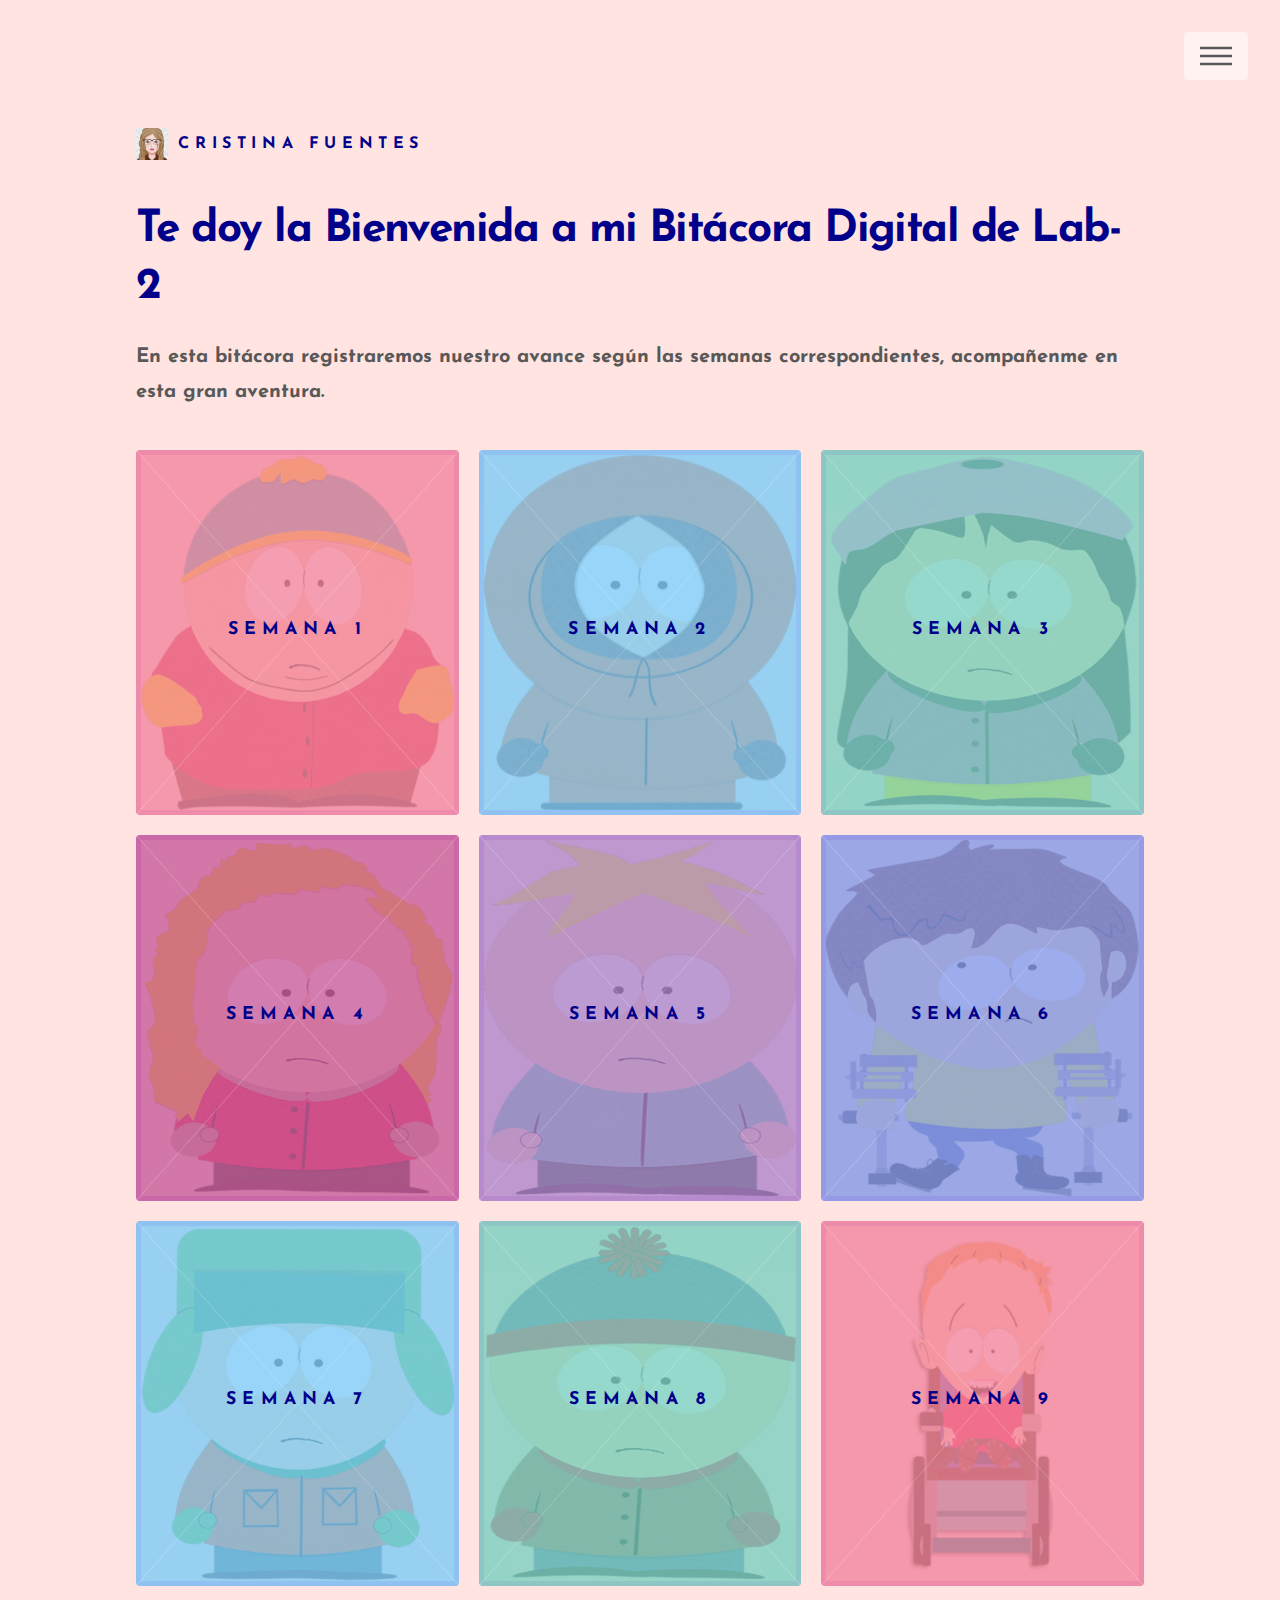
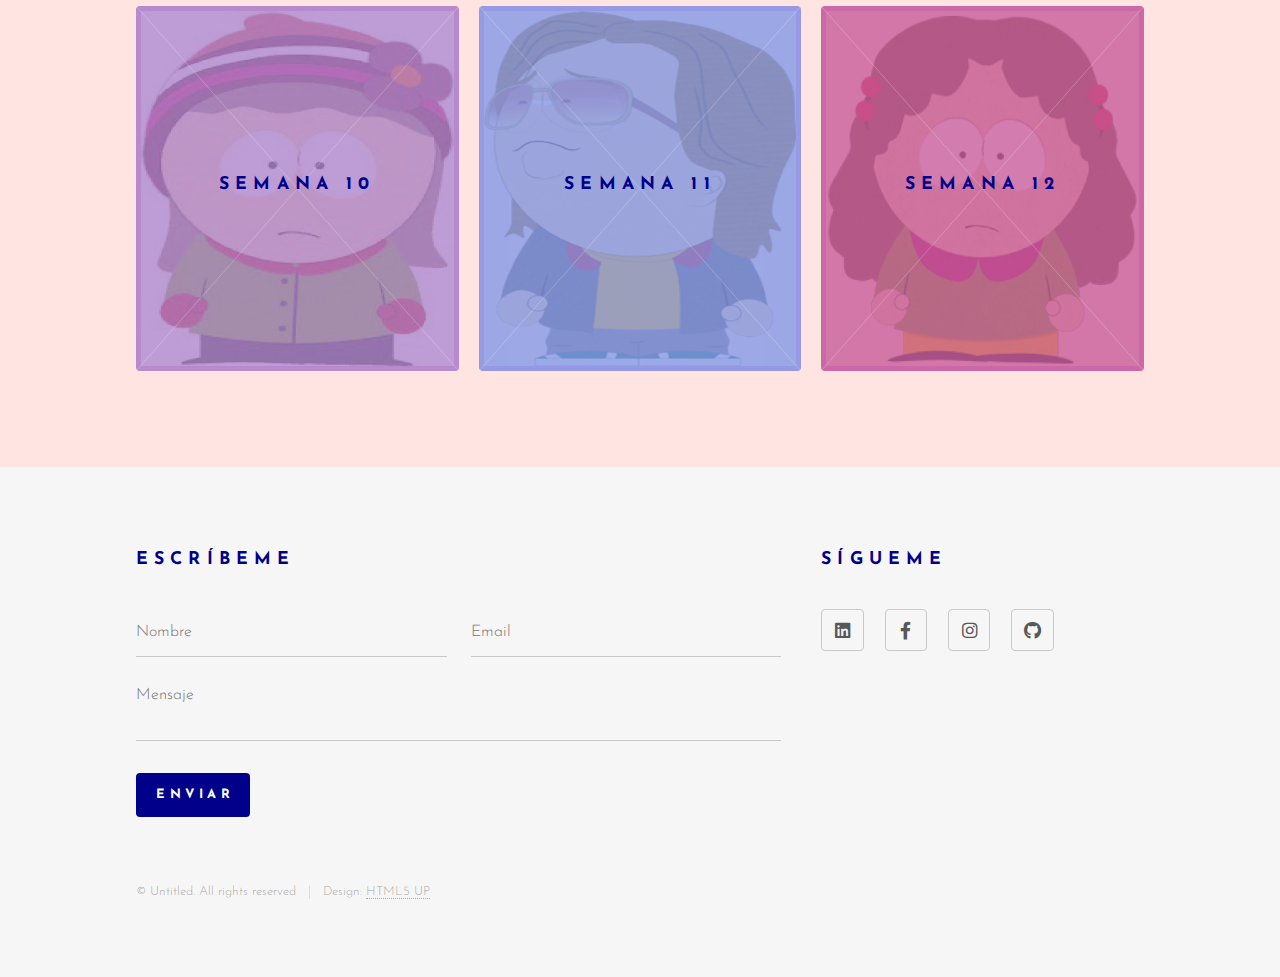
<file: index.html>
<!DOCTYPE HTML>
<!--
	Phantom by HTML5 UP
	html5up.net | @ajlkn
	Free for personal and commercial use under the CCA 3.0 license (html5up.net/license)
-->
<html>
	<head>
		<title>Pagina de Cristina Fuentes Mejía</title>
		<meta charset="utf-8" />
		<meta name="viewport" content="width=device-width, initial-scale=1, user-scalable=no" />
		<link rel="stylesheet" href="assets/css/main.css" />
		<link rel="preconnect" href="https://fonts.gstatic.com">
<link href="https://fonts.googleapis.com/css2?family=Josefin+Sans:ital,wght@1,300;1,452&display=swap" rel="stylesheet">
		<noscript><link rel="stylesheet" href="assets/css/noscript.css" /></noscript>
	</head>
	<body class="is-preload">
		<!-- Wrapper -->
			<div id="wrapper">

				<!-- Header -->
					<header id="header">
						<div class="inner">

							<!-- Logo -->
								<a href="index.html" class="logo">
									<span class="symbol"><img src="images/fondosSP/CrisAvatar.png" alt="" /></span><span class="title">Cristina Fuentes</span>
								</a>

							<!-- Nav -->
								<nav>
									<ul>
										<li><a href="#menu">Menu</a></li>
									</ul>
								</nav>

						</div>
					</header>

				<!-- Menu -->
					<nav id="menu">
						<h2>Menú</h2>
						<ul>
							<li><a href="index.html">Inicio</a></li>
							<li><a href="LAB2.html">Lab 2</a></li>
							<li><a href="QUIENSOY.html">¿Quién Soy?</a></li>
							<li><a href="SKILLS.html">Skills</a></li>
							<!-- <li><a href="elements.html">Contáctame</a></li> -->
						</ul>
					</nav>

				<!-- Main -->
					<div id="main">
						<div class="inner">
							<header>
								<h1>Te doy la Bienvenida a mi Bitácora Digital de Lab-2</h1>
								<p>En esta bitácora registraremos nuestro avance según las semanas correspondientes, acompañenme  en esta gran aventura.</p>
							</header>
							<section class="tiles">
								<article class="style1">
									<span class="image">
										<img src="images/fondosSP/Eric.png" alt="" />
									</span>
									<a href="SEMANA-1.html">
										<h2>Semana 1</h2>
										<div class="content">
											<p>En esta semana nos presentaremos y revisaremos el syllabus.</p>
										</div>
									</a>
								</article>
								<article class="style2">
									<span class="image">
										<img src="images/fondosSP/Kenny.png" alt="" />
									</span>
									<a href="SEMANA-2.html">
										<h2>semana 2</h2>
										<div class="content">
											<p>Escogemos nuestra plantlla HTML y lo modificamos.</p>
										</div>
									</a>
								</article>
								<article class="style3">
									<span class="image">
										<img src="images/fondosSP/Wendy.png" alt="" />
									</span>
									<a href="SEMANA-3.html">
										<h2>semana 3</h2>
										<div class="content">
											<p>En esta semana pasamos toda nuestra información de la semana anterior a nuestra página.</p>
										</div>
									</a>
								</article>
								<article class="style4">
									<span class="image">
										<img src="images/fondosSP/Bebe.png" alt="" />
									</span>
									<a href="SEMANA-4.html">
										<h2>semana 4</h2>
										<div class="content">
											<p>Sed nisl arcu euismod sit amet nisi lorem etiam dolor veroeros et feugiat.</p>
										</div>
									</a>
								</article>
								<article class="style5">
									<span class="image">
										<img src="images/fondosSP/Butters.png" alt="" />
									</span>
									<a href="generic.html">
										<h2>semana 5</h2>
										<div class="content">
											<p>Sed nisl arcu euismod sit amet nisi lorem etiam dolor veroeros et feugiat.</p>
										</div>
									</a>
								</article>
								<article class="style6">
									<span class="image">
										<img src="images/fondosSP/Jimmy.png" alt="" />
									</span>
									<a href="generic.html">
										<h2>semana 6</h2>
										<div class="content">
											<p>Sed nisl arcu euismod sit amet nisi lorem etiam dolor veroeros et feugiat.</p>
										</div>
									</a>
								</article>
								<article class="style2">
									<span class="image">
										<img src="images/fondosSP/Kyle.png" alt="" />
									</span>
									<a href="generic.html">
										<h2>semana 7</h2>
										<div class="content">
											<p>Sed nisl arcu euismod sit amet nisi lorem etiam dolor veroeros et feugiat.</p>
										</div>
									</a>
								</article>
								<article class="style3">
									<span class="image">
										<img src="images/fondosSP/Stan.png" alt="" />
									</span>
									<a href="generic.html">
										<h2>semana 8</h2>
										<div class="content">
											<p>Sed nisl arcu euismod sit amet nisi lorem etiam dolor veroeros et feugiat.</p>
										</div>
									</a>
								</article>
								<article class="style1">
									<span class="image">
										<img src="images/fondosSP/Timmy.png" alt="" />
									</span>
									<a href="generic.html">
										<h2>semana 9</h2>
										<div class="content">
											<p>Sed nisl arcu euismod sit amet nisi lorem etiam dolor veroeros et feugiat.</p>
										</div>
									</a>
								</article>
								<article class="style5">
									<span class="image">
										<img src="images/fondosSP/Heidi.jpg" alt="" />
									</span>
									<a href="generic.html">
										<h2>semana 10</h2>
										<div class="content">
											<p>Sed nisl arcu euismod sit amet nisi lorem etiam dolor veroeros et feugiat.</p>
										</div>
									</a>
								</article>
								<article class="style6">
									<span class="image">
										<img src="images/fondosSP/Nathan.png" alt="" />
									</span>
									<a href="generic.html">
										<h2>semana 11</h2>
										<div class="content">
											<p>Sed nisl arcu euismod sit amet nisi lorem etiam dolor veroeros et feugiat.</p>
										</div>
									</a>
								</article>
								<article class="style4">
									<span class="image">
										<img src="images/fondosSP/Pin.png" alt="" />
									</span>
									<a href="generic.html">
										<h2>semana 12</h2>
										<div class="content">
											<p>Sed nisl arcu euismod sit amet nisi lorem etiam dolor veroeros et feugiat.</p>
										</div>
									</a>
								</article>
							</section>
						</div>
					</div>

				<!-- Footer -->
					<footer id="footer">
						<div class="inner">
							<section>
								<h2>Escríbeme</h2>
								<form method="post" action="#">
									<div class="fields">
										<div class="field half">
											<input type="text" name="name" id="name" placeholder="Nombre" />
										</div>
										<div class="field half">
											<input type="email" name="email" id="email" placeholder="Email" />
										</div>
										<div class="field">
											<textarea name="message" id="message" placeholder="Mensaje"></textarea>
										</div>
									</div>
									<ul class="actions">
										<li><input type="submit" value="Enviar" class="primary" /></li>
									</ul>
								</form>
							</section>
							<section>
								<h2>Sígueme</h2>
								<ul class="icons">
									<li><a href="https://www.linkedin.com/in/crissfm" class="icon brands style2 fa-linkedin"><span class="label">Twitter</span></a></li>
									<li><a href="https://www.facebook.com/maria.fuentes.3762584" class="icon brands style2 fa-facebook-f"><span class="label">Facebook</span></a></li>
									<li><a href="https://www.instagram.com/mary_fuentes_p" class="icon brands style2 fa-instagram"><span class="label">Instagram</span></a></li>
									<li><a href="https://github.com/CrisOsita" class="icon brands style2 fa-github"><span class="label">GitHub</span></a></li>
									<!-- <li><a href="#" class="icon brands style2 fa-dribbble"><span class="label">Dribbble</span></a></li>
									
									<li><a href="#" class="icon brands style2 fa-500px"><span class="label">500px</span></a></li>
									<li><a href="#" class="icon solid style2 fa-phone"><span class="label">Phone</span></a></li>
									<li><a href="#" class="icon solid style2 fa-envelope"><span class="label">Email</span></a></li> -->
								</ul>
							</section>
							<ul class="copyright">
								<li>&copy; Untitled. All rights reserved</li><li>Design: <a href="http://html5up.net">HTML5 UP</a></li>
							</ul>
						</div>
					</footer>

			</div>

		<!-- Scripts -->
			<script src="assets/js/jquery.min.js"></script>
			<script src="assets/js/browser.min.js"></script>
			<script src="assets/js/breakpoints.min.js"></script>
			<script src="assets/js/util.js"></script>
			<script src="assets/js/main.js"></script>

	</body>
</html>
</file>
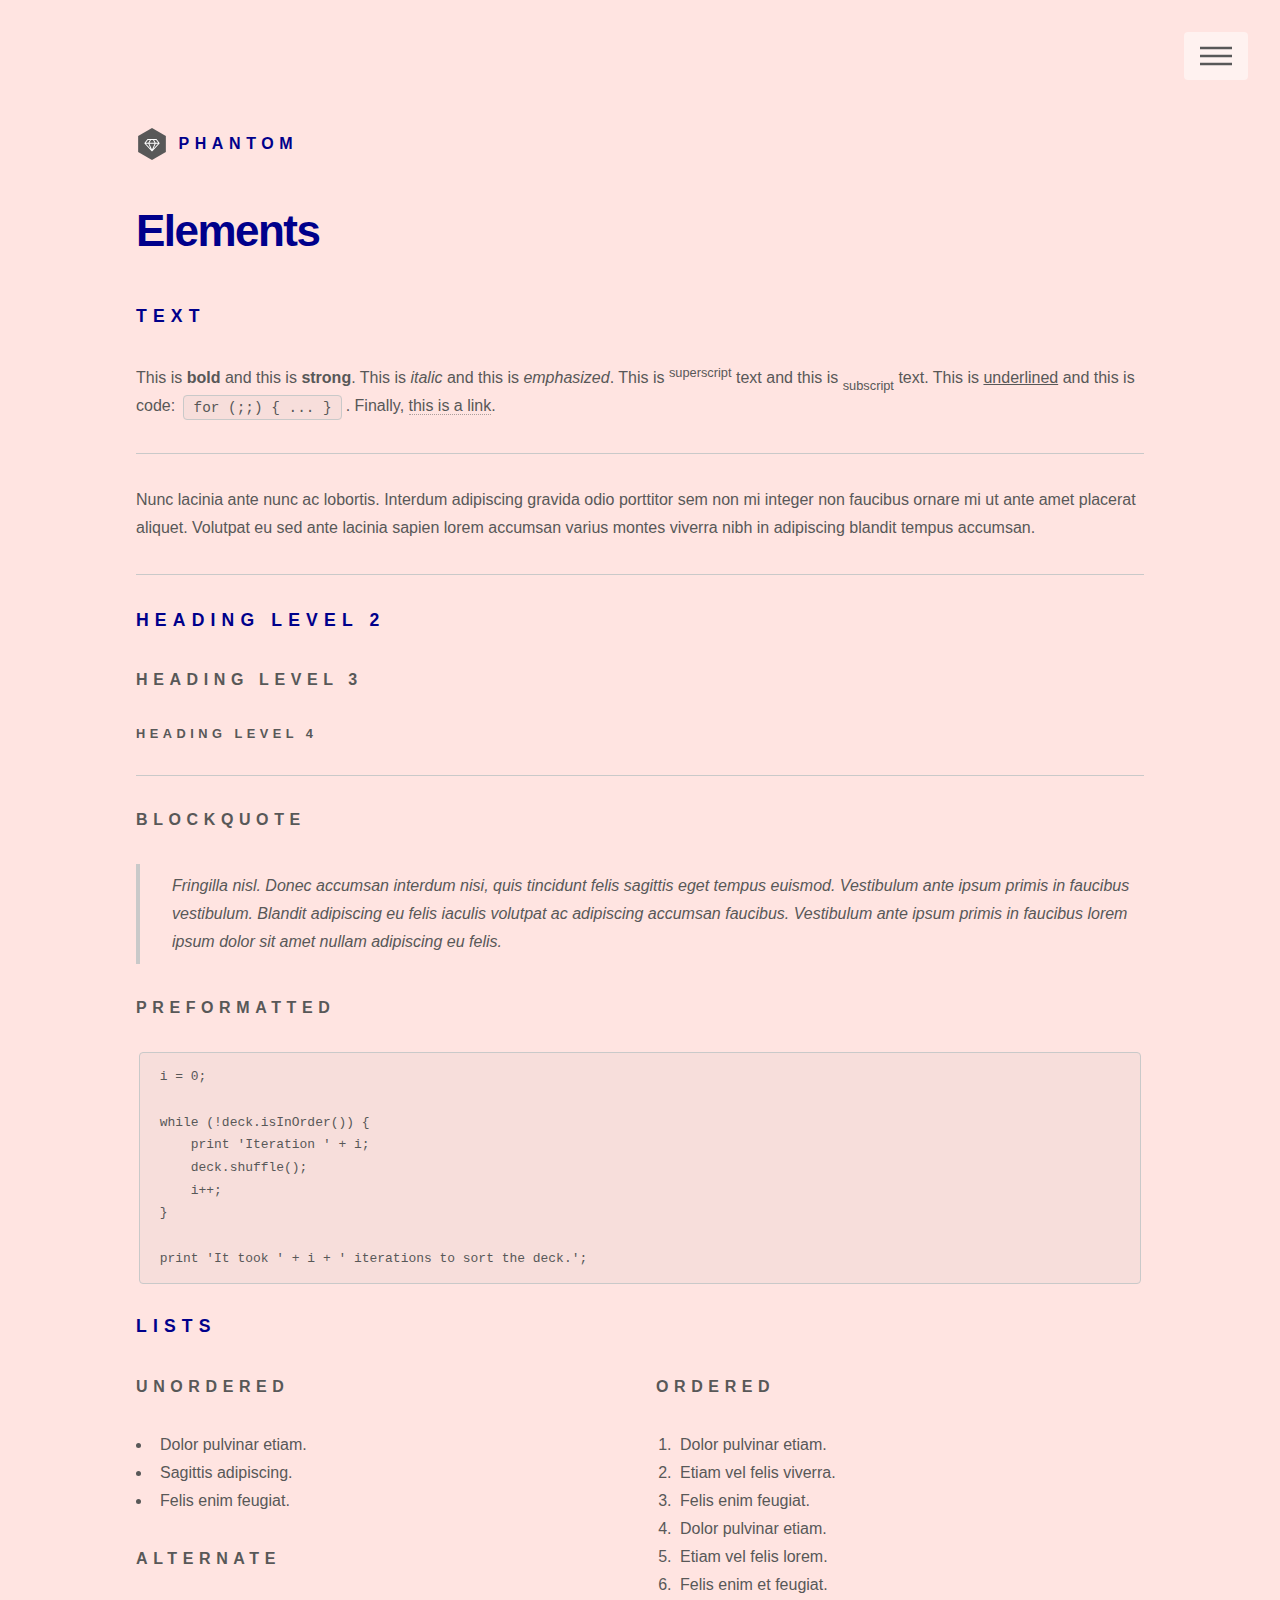
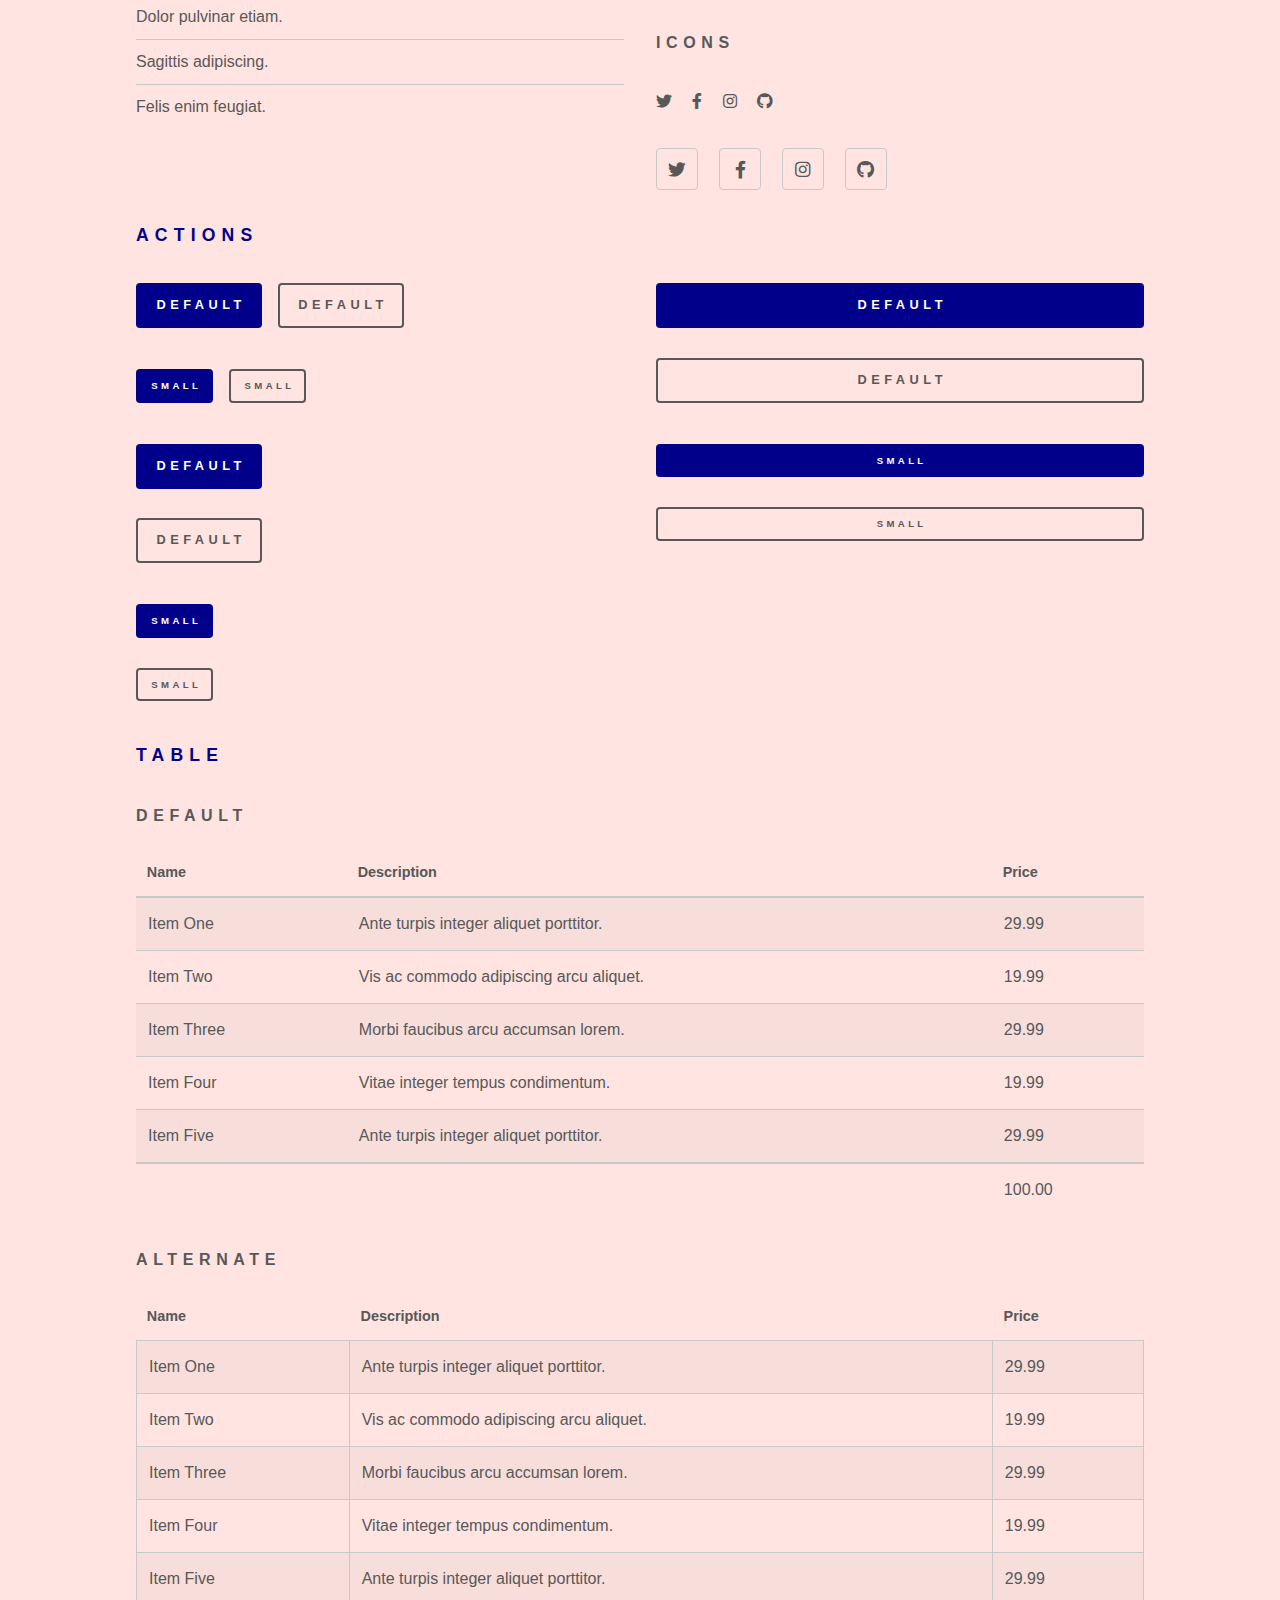
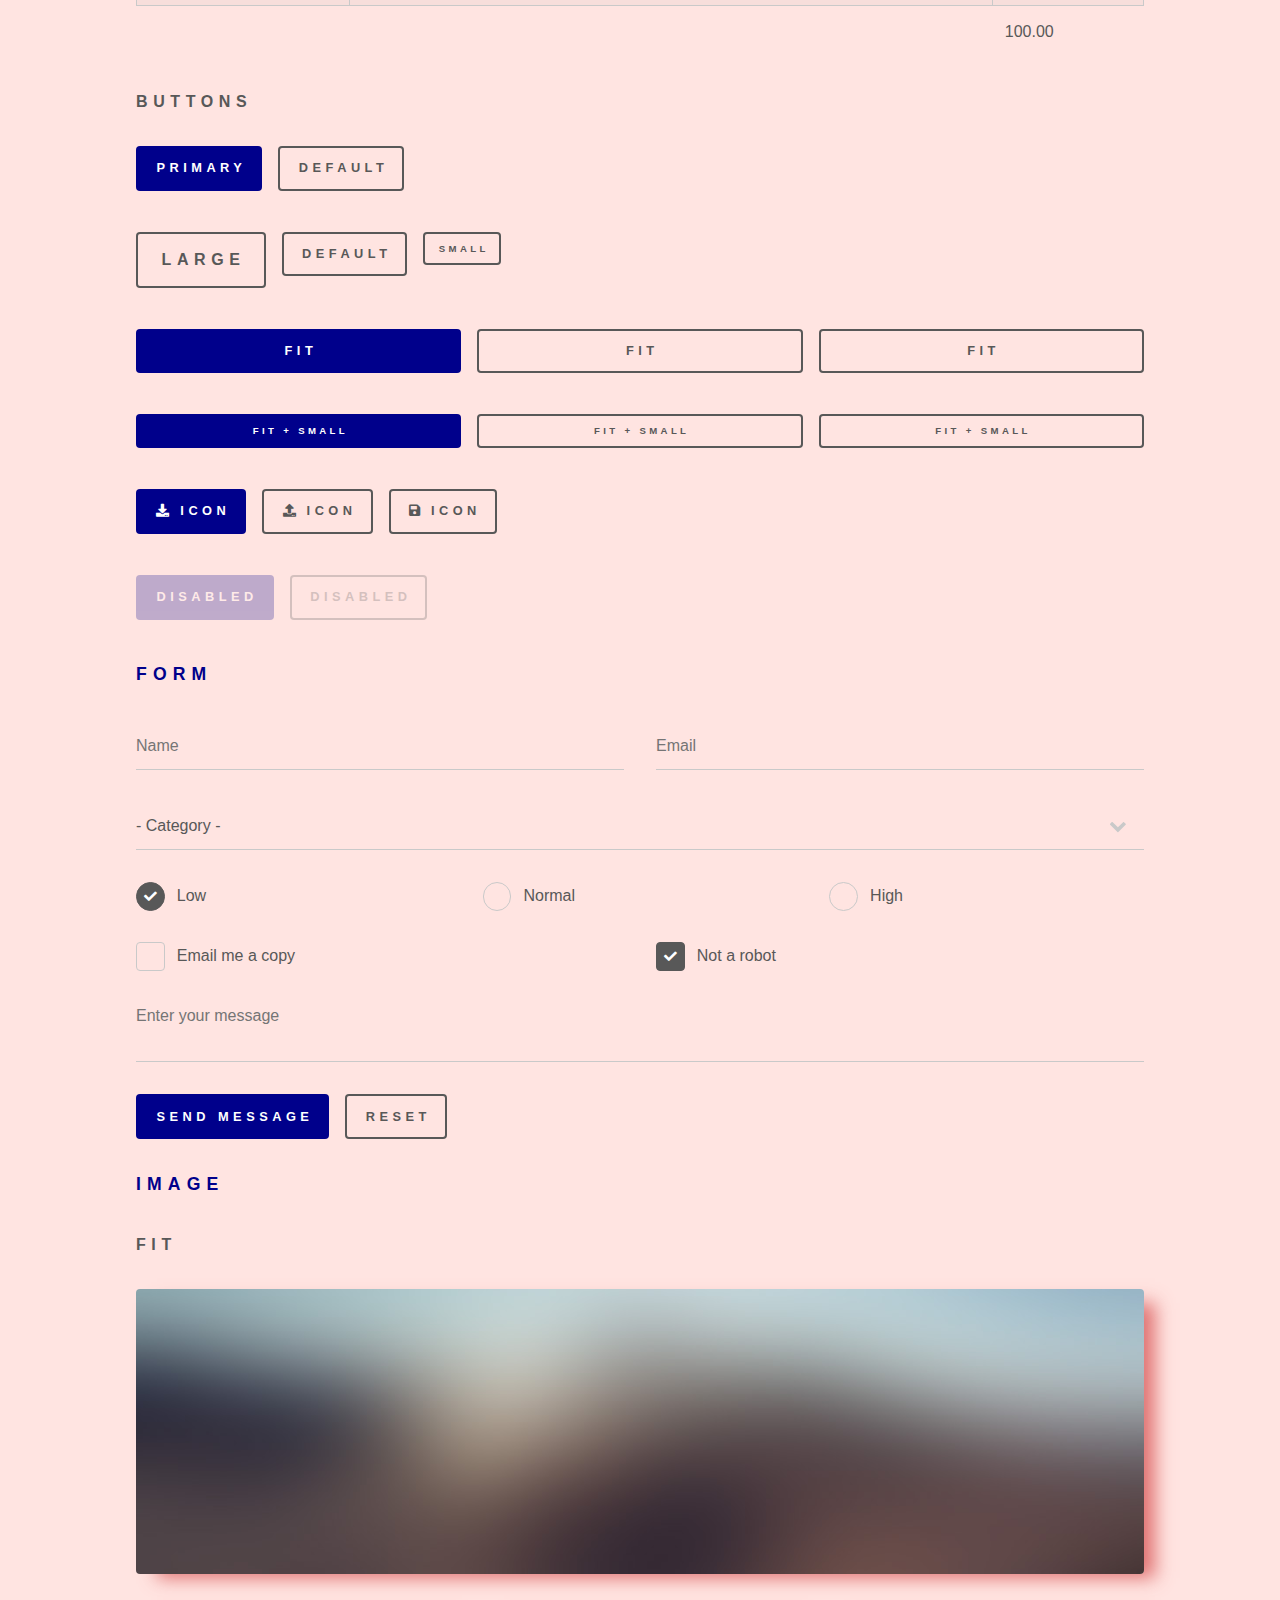
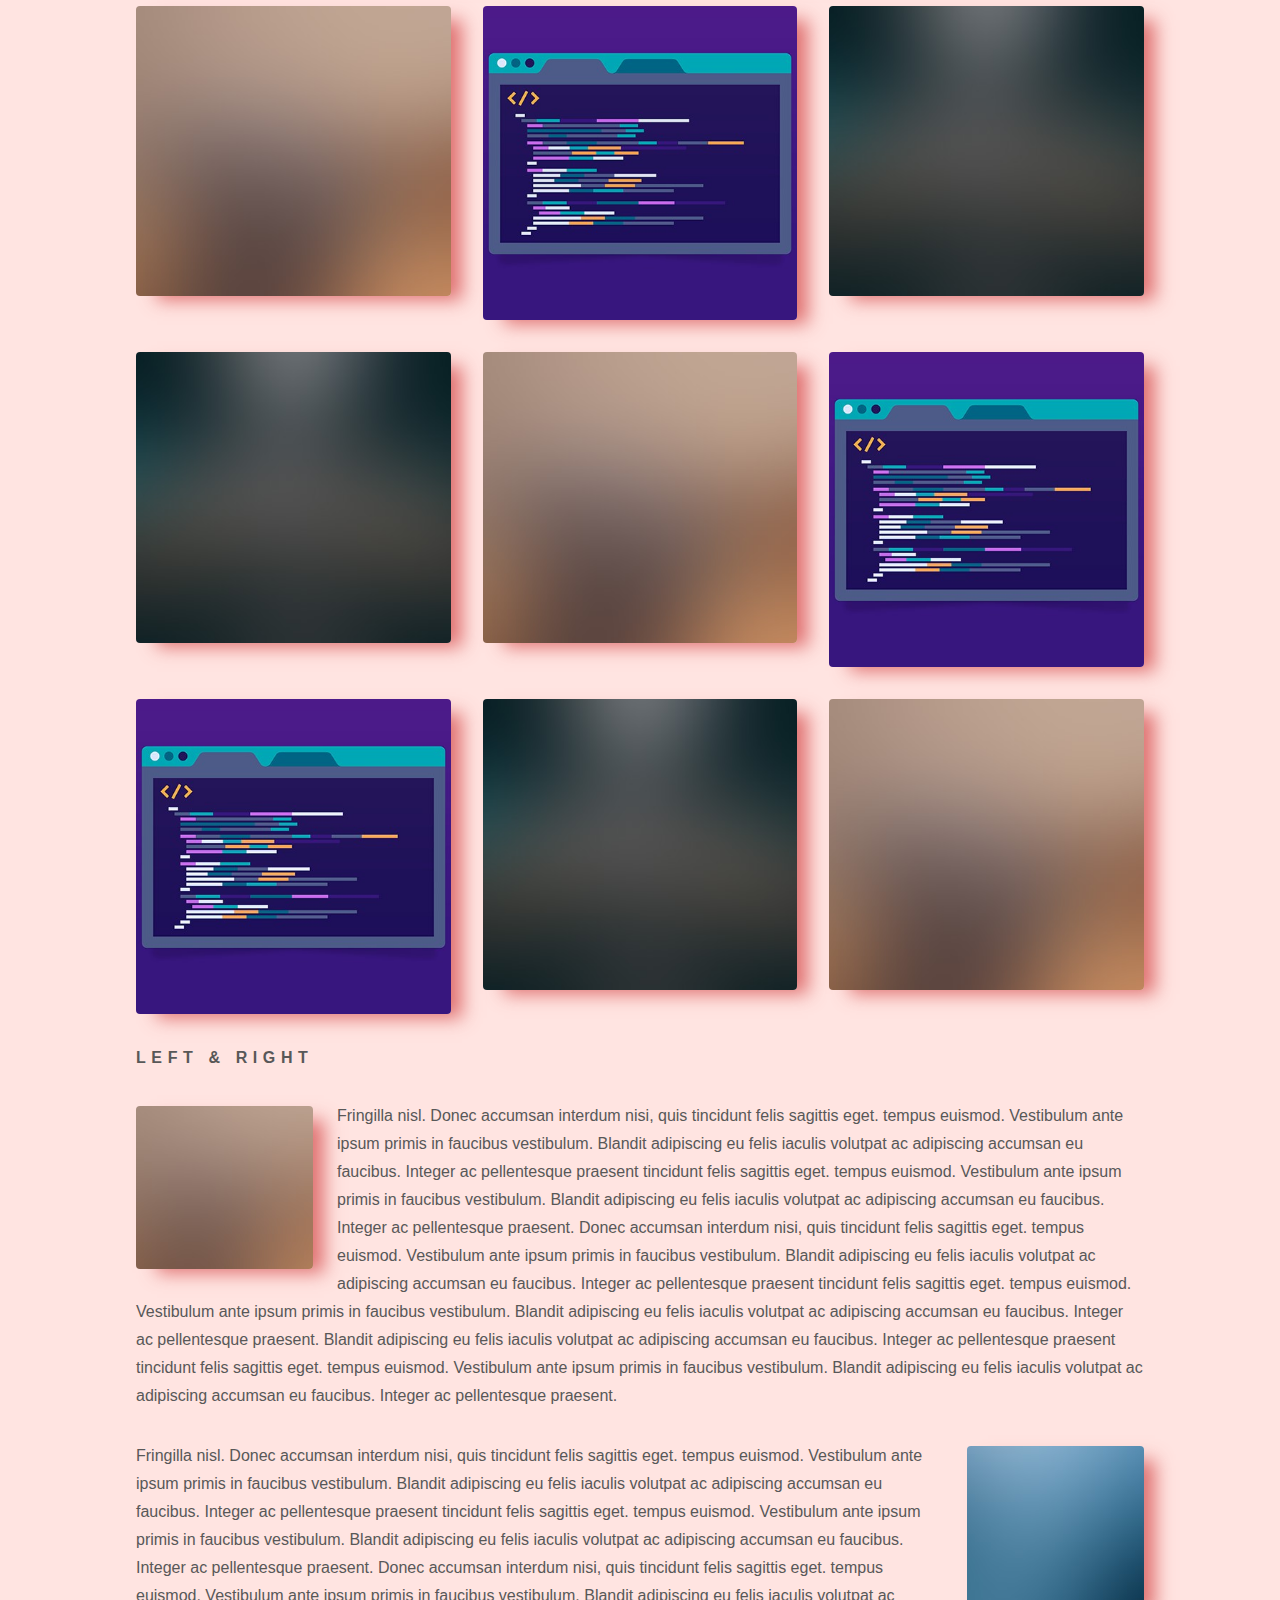
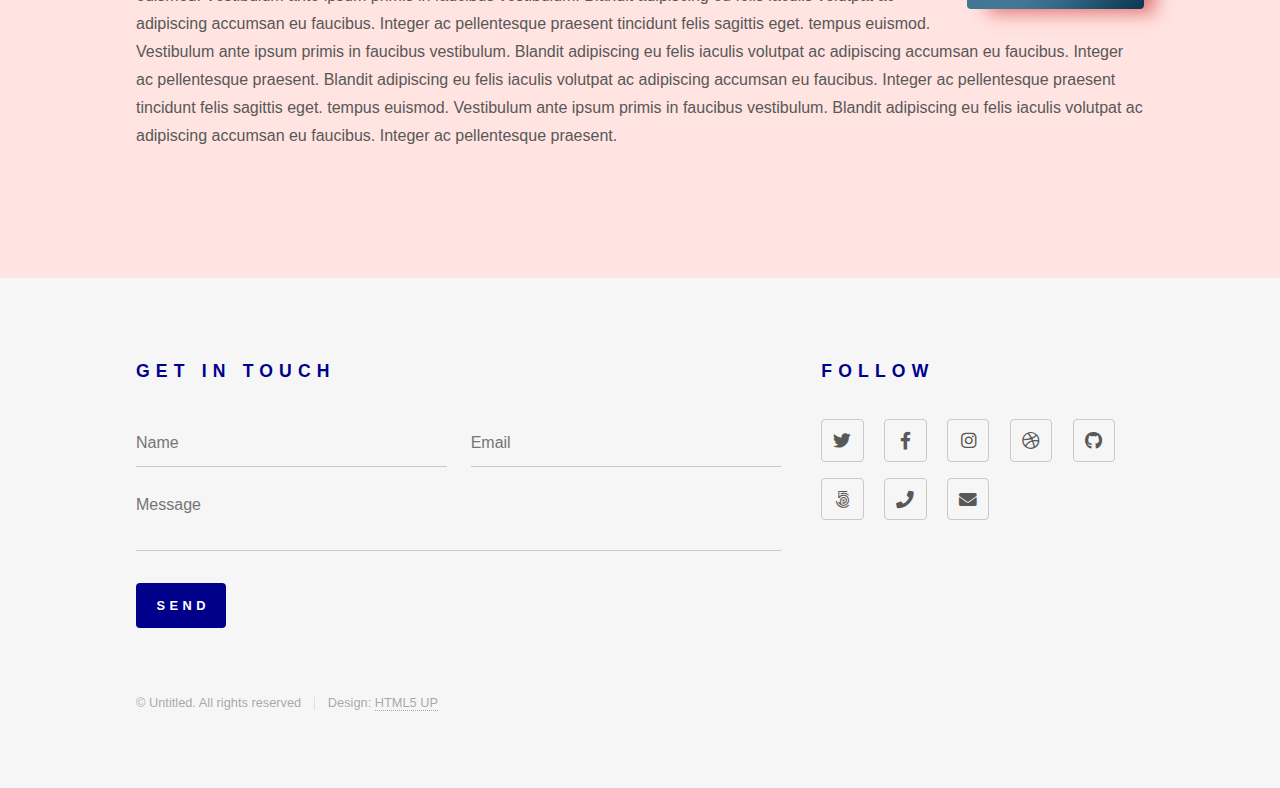
<file: elements.html>
<!DOCTYPE HTML>
<!--
	Phantom by HTML5 UP
	html5up.net | @ajlkn
	Free for personal and commercial use under the CCA 3.0 license (html5up.net/license)
-->
<html>
	<head>
		<title>Elements - Phantom by HTML5 UP</title>
		<meta charset="utf-8" />
		<meta name="viewport" content="width=device-width, initial-scale=1, user-scalable=no" />
		<link rel="stylesheet" href="assets/css/main.css" />
		<noscript><link rel="stylesheet" href="assets/css/noscript.css" /></noscript>
	</head>
	<body class="is-preload">
		<!-- Wrapper -->
			<div id="wrapper">

				<!-- Header -->
					<header id="header">
						<div class="inner">

							<!-- Logo -->
								<a href="index.html" class="logo">
									<span class="symbol"><img src="images/logo.svg" alt="" /></span><span class="title">Phantom</span>
								</a>

							<!-- Nav -->
								<nav>
									<ul>
										<li><a href="#menu">Menu</a></li>
									</ul>
								</nav>

						</div>
					</header>

				<!-- Menu -->
					<nav id="menu">
						<h2>Menu</h2>
						<ul>
							<li><a href="index.html">Home</a></li>
							<li><a href="generic.html">Ipsum veroeros</a></li>
							<li><a href="generic.html">Tempus etiam</a></li>
							<li><a href="generic.html">Consequat dolor</a></li>
							<li><a href="elements.html">Elements</a></li>
						</ul>
					</nav>

				<!-- Main -->
					<div id="main">
						<div class="inner">
							<h1>Elements</h1>

							<!-- Text -->
								<section>
									<h2>Text</h2>
									<p>This is <b>bold</b> and this is <strong>strong</strong>. This is <i>italic</i> and this is <em>emphasized</em>.
									This is <sup>superscript</sup> text and this is <sub>subscript</sub> text.
									This is <u>underlined</u> and this is code: <code>for (;;) { ... }</code>. Finally, <a href="#">this is a link</a>.</p>
									<hr />
									<p>Nunc lacinia ante nunc ac lobortis. Interdum adipiscing gravida odio porttitor sem non mi integer non faucibus ornare mi ut ante amet placerat aliquet. Volutpat eu sed ante lacinia sapien lorem accumsan varius montes viverra nibh in adipiscing blandit tempus accumsan.</p>
									<hr />
									<h2>Heading Level 2</h2>
									<h3>Heading Level 3</h3>
									<h4>Heading Level 4</h4>
									<hr />
									<h3>Blockquote</h3>
									<blockquote>Fringilla nisl. Donec accumsan interdum nisi, quis tincidunt felis sagittis eget tempus euismod. Vestibulum ante ipsum primis in faucibus vestibulum. Blandit adipiscing eu felis iaculis volutpat ac adipiscing accumsan faucibus. Vestibulum ante ipsum primis in faucibus lorem ipsum dolor sit amet nullam adipiscing eu felis.</blockquote>
									<h3>Preformatted</h3>
									<pre><code>i = 0;

while (!deck.isInOrder()) {
    print 'Iteration ' + i;
    deck.shuffle();
    i++;
}

print 'It took ' + i + ' iterations to sort the deck.';</code></pre>
								</section>

							<!-- Lists -->
								<section>
									<h2>Lists</h2>
									<div class="row">
										<div class="col-6 col-12-medium">
											<h3>Unordered</h3>
											<ul>
												<li>Dolor pulvinar etiam.</li>
												<li>Sagittis adipiscing.</li>
												<li>Felis enim feugiat.</li>
											</ul>
											<h3>Alternate</h3>
											<ul class="alt">
												<li>Dolor pulvinar etiam.</li>
												<li>Sagittis adipiscing.</li>
												<li>Felis enim feugiat.</li>
											</ul>
										</div>
										<div class="col-6 col-12-medium">
											<h3>Ordered</h3>
											<ol>
												<li>Dolor pulvinar etiam.</li>
												<li>Etiam vel felis viverra.</li>
												<li>Felis enim feugiat.</li>
												<li>Dolor pulvinar etiam.</li>
												<li>Etiam vel felis lorem.</li>
												<li>Felis enim et feugiat.</li>
											</ol>
											<h3>Icons</h3>
											<ul class="icons">
												<li><a href="#" class="icon brands style1 fa-twitter"><span class="label">Twitter</span></a></li>
												<li><a href="#" class="icon brands style1 fa-facebook-f"><span class="label">Facebook</span></a></li>
												<li><a href="#" class="icon brands style1 fa-instagram"><span class="label">Instagram</span></a></li>
												<li><a href="#" class="icon brands style1 fa-github"><span class="label">Github</span></a></li>
											</ul>
											<ul class="icons">
												<li><a href="#" class="icon brands style2 fa-twitter"><span class="label">Twitter</span></a></li>
												<li><a href="#" class="icon brands style2 fa-facebook-f"><span class="label">Facebook</span></a></li>
												<li><a href="#" class="icon brands style2 fa-instagram"><span class="label">Instagram</span></a></li>
												<li><a href="#" class="icon brands style2 fa-github"><span class="label">Github</span></a></li>
											</ul>
										</div>
									</div>
									<h2>Actions</h2>
									<div class="row">
										<div class="col-6 col-12-medium">
											<ul class="actions">
												<li><a href="#" class="button primary">Default</a></li>
												<li><a href="#" class="button">Default</a></li>
											</ul>
											<ul class="actions small">
												<li><a href="#" class="button primary small">Small</a></li>
												<li><a href="#" class="button small">Small</a></li>
											</ul>
											<ul class="actions stacked">
												<li><a href="#" class="button primary">Default</a></li>
												<li><a href="#" class="button">Default</a></li>
											</ul>
											<ul class="actions stacked">
												<li><a href="#" class="button primary small">Small</a></li>
												<li><a href="#" class="button small">Small</a></li>
											</ul>
										</div>
										<div class="col-6 col-12-medium">
											<ul class="actions stacked">
												<li><a href="#" class="button primary fit">Default</a></li>
												<li><a href="#" class="button fit">Default</a></li>
											</ul>
											<ul class="actions stacked">
												<li><a href="#" class="button primary small fit">Small</a></li>
												<li><a href="#" class="button small fit">Small</a></li>
											</ul>
										</div>
									</div>
								</section>

							<!-- Table -->
								<section>
									<h2>Table</h2>
									<h3>Default</h3>
									<div class="table-wrapper">
										<table>
											<thead>
												<tr>
													<th>Name</th>
													<th>Description</th>
													<th>Price</th>
												</tr>
											</thead>
											<tbody>
												<tr>
													<td>Item One</td>
													<td>Ante turpis integer aliquet porttitor.</td>
													<td>29.99</td>
												</tr>
												<tr>
													<td>Item Two</td>
													<td>Vis ac commodo adipiscing arcu aliquet.</td>
													<td>19.99</td>
												</tr>
												<tr>
													<td>Item Three</td>
													<td> Morbi faucibus arcu accumsan lorem.</td>
													<td>29.99</td>
												</tr>
												<tr>
													<td>Item Four</td>
													<td>Vitae integer tempus condimentum.</td>
													<td>19.99</td>
												</tr>
												<tr>
													<td>Item Five</td>
													<td>Ante turpis integer aliquet porttitor.</td>
													<td>29.99</td>
												</tr>
											</tbody>
											<tfoot>
												<tr>
													<td colspan="2"></td>
													<td>100.00</td>
												</tr>
											</tfoot>
										</table>
									</div>

									<h3>Alternate</h3>
									<div class="table-wrapper">
										<table class="alt">
											<thead>
												<tr>
													<th>Name</th>
													<th>Description</th>
													<th>Price</th>
												</tr>
											</thead>
											<tbody>
												<tr>
													<td>Item One</td>
													<td>Ante turpis integer aliquet porttitor.</td>
													<td>29.99</td>
												</tr>
												<tr>
													<td>Item Two</td>
													<td>Vis ac commodo adipiscing arcu aliquet.</td>
													<td>19.99</td>
												</tr>
												<tr>
													<td>Item Three</td>
													<td> Morbi faucibus arcu accumsan lorem.</td>
													<td>29.99</td>
												</tr>
												<tr>
													<td>Item Four</td>
													<td>Vitae integer tempus condimentum.</td>
													<td>19.99</td>
												</tr>
												<tr>
													<td>Item Five</td>
													<td>Ante turpis integer aliquet porttitor.</td>
													<td>29.99</td>
												</tr>
											</tbody>
											<tfoot>
												<tr>
													<td colspan="2"></td>
													<td>100.00</td>
												</tr>
											</tfoot>
										</table>
									</div>
								</section>

							<!-- Buttons -->
								<section>
									<h3>Buttons</h3>
									<ul class="actions">
										<li><a href="#" class="button primary">Primary</a></li>
										<li><a href="#" class="button">Default</a></li>
									</ul>
									<ul class="actions">
										<li><a href="#" class="button large">Large</a></li>
										<li><a href="#" class="button">Default</a></li>
										<li><a href="#" class="button small">Small</a></li>
									</ul>
									<ul class="actions fit">
										<li><a href="#" class="button primary fit">Fit</a></li>
										<li><a href="#" class="button fit">Fit</a></li>
										<li><a href="#" class="button fit">Fit</a></li>
									</ul>
									<ul class="actions fit small">
										<li><a href="#" class="button primary fit small">Fit + Small</a></li>
										<li><a href="#" class="button fit small">Fit + Small</a></li>
										<li><a href="#" class="button fit small">Fit + Small</a></li>
									</ul>
									<ul class="actions">
										<li><a href="#" class="button primary icon solid fa-download">Icon</a></li>
										<li><a href="#" class="button icon solid fa-upload">Icon</a></li>
										<li><a href="#" class="button icon solid fa-save">Icon</a></li>
									</ul>
									<ul class="actions">
										<li><span class="button primary disabled">Disabled</span></li>
										<li><span class="button disabled">Disabled</span></li>
									</ul>
								</section>

							<!-- Form -->
								<section>
									<h2>Form</h2>
									<form method="post" action="#">
										<div class="row gtr-uniform">
											<div class="col-6 col-12-xsmall">
												<input type="text" name="demo-name" id="demo-name" value="" placeholder="Name" />
											</div>
											<div class="col-6 col-12-xsmall">
												<input type="email" name="demo-email" id="demo-email" value="" placeholder="Email" />
											</div>
											<div class="col-12">
												<select name="demo-category" id="demo-category">
													<option value="">- Category -</option>
													<option value="1">Manufacturing</option>
													<option value="1">Shipping</option>
													<option value="1">Administration</option>
													<option value="1">Human Resources</option>
												</select>
											</div>
											<div class="col-4 col-12-small">
												<input type="radio" id="demo-priority-low" name="demo-priority" checked>
												<label for="demo-priority-low">Low</label>
											</div>
											<div class="col-4 col-12-small">
												<input type="radio" id="demo-priority-normal" name="demo-priority">
												<label for="demo-priority-normal">Normal</label>
											</div>
											<div class="col-4 col-12-small">
												<input type="radio" id="demo-priority-high" name="demo-priority">
												<label for="demo-priority-high">High</label>
											</div>
											<div class="col-6 col-12-small">
												<input type="checkbox" id="demo-copy" name="demo-copy">
												<label for="demo-copy">Email me a copy</label>
											</div>
											<div class="col-6 col-12-small">
												<input type="checkbox" id="demo-human" name="demo-human" checked>
												<label for="demo-human">Not a robot</label>
											</div>
											<div class="col-12">
												<textarea name="demo-message" id="demo-message" placeholder="Enter your message" rows="6"></textarea>
											</div>
											<div class="col-12">
												<ul class="actions">
													<li><input type="submit" value="Send Message" class="primary" /></li>
													<li><input type="reset" value="Reset" /></li>
												</ul>
											</div>
										</div>
									</form>
								</section>

							<!-- Image -->
								<section>
									<h2>Image</h2>
									<h3>Fit</h3>
									<div class="box alt">
										<div class="row gtr-uniform">
											<div class="col-12"><span class="image fit"><img src="images/pic13.jpg" alt="" /></span></div>
											<div class="col-4"><span class="image fit"><img src="images/pic01.jpg" alt="" /></span></div>
											<div class="col-4"><span class="image fit"><img src="images/pic02.jpg" alt="" /></span></div>
											<div class="col-4"><span class="image fit"><img src="images/pic03.jpg" alt="" /></span></div>
											<div class="col-4"><span class="image fit"><img src="images/pic03.jpg" alt="" /></span></div>
											<div class="col-4"><span class="image fit"><img src="images/pic01.jpg" alt="" /></span></div>
											<div class="col-4"><span class="image fit"><img src="images/pic02.jpg" alt="" /></span></div>
											<div class="col-4"><span class="image fit"><img src="images/pic02.jpg" alt="" /></span></div>
											<div class="col-4"><span class="image fit"><img src="images/pic03.jpg" alt="" /></span></div>
											<div class="col-4"><span class="image fit"><img src="images/pic01.jpg" alt="" /></span></div>
										</div>
									</div>
									<h3>Left &amp; Right</h3>
									<p><span class="image left"><img src="images/pic14.jpg" alt="" /></span>Fringilla nisl. Donec accumsan interdum nisi, quis tincidunt felis sagittis eget. tempus euismod. Vestibulum ante ipsum primis in faucibus vestibulum. Blandit adipiscing eu felis iaculis volutpat ac adipiscing accumsan eu faucibus. Integer ac pellentesque praesent tincidunt felis sagittis eget. tempus euismod. Vestibulum ante ipsum primis in faucibus vestibulum. Blandit adipiscing eu felis iaculis volutpat ac adipiscing accumsan eu faucibus. Integer ac pellentesque praesent. Donec accumsan interdum nisi, quis tincidunt felis sagittis eget. tempus euismod. Vestibulum ante ipsum primis in faucibus vestibulum. Blandit adipiscing eu felis iaculis volutpat ac adipiscing accumsan eu faucibus. Integer ac pellentesque praesent tincidunt felis sagittis eget. tempus euismod. Vestibulum ante ipsum primis in faucibus vestibulum. Blandit adipiscing eu felis iaculis volutpat ac adipiscing accumsan eu faucibus. Integer ac pellentesque praesent. Blandit adipiscing eu felis iaculis volutpat ac adipiscing accumsan eu faucibus. Integer ac pellentesque praesent tincidunt felis sagittis eget. tempus euismod. Vestibulum ante ipsum primis in faucibus vestibulum. Blandit adipiscing eu felis iaculis volutpat ac adipiscing accumsan eu faucibus. Integer ac pellentesque praesent.</p>
									<p><span class="image right"><img src="images/pic15.jpg" alt="" /></span>Fringilla nisl. Donec accumsan interdum nisi, quis tincidunt felis sagittis eget. tempus euismod. Vestibulum ante ipsum primis in faucibus vestibulum. Blandit adipiscing eu felis iaculis volutpat ac adipiscing accumsan eu faucibus. Integer ac pellentesque praesent tincidunt felis sagittis eget. tempus euismod. Vestibulum ante ipsum primis in faucibus vestibulum. Blandit adipiscing eu felis iaculis volutpat ac adipiscing accumsan eu faucibus. Integer ac pellentesque praesent. Donec accumsan interdum nisi, quis tincidunt felis sagittis eget. tempus euismod. Vestibulum ante ipsum primis in faucibus vestibulum. Blandit adipiscing eu felis iaculis volutpat ac adipiscing accumsan eu faucibus. Integer ac pellentesque praesent tincidunt felis sagittis eget. tempus euismod. Vestibulum ante ipsum primis in faucibus vestibulum. Blandit adipiscing eu felis iaculis volutpat ac adipiscing accumsan eu faucibus. Integer ac pellentesque praesent. Blandit adipiscing eu felis iaculis volutpat ac adipiscing accumsan eu faucibus. Integer ac pellentesque praesent tincidunt felis sagittis eget. tempus euismod. Vestibulum ante ipsum primis in faucibus vestibulum. Blandit adipiscing eu felis iaculis volutpat ac adipiscing accumsan eu faucibus. Integer ac pellentesque praesent.</p>
								</section>

						</div>
					</div>

				<!-- Footer -->
					<footer id="footer">
						<div class="inner">
							<section>
								<h2>Get in touch</h2>
								<form method="post" action="#">
									<div class="fields">
										<div class="field half">
											<input type="text" name="name" id="name" placeholder="Name" />
										</div>
										<div class="field half">
											<input type="email" name="email" id="email" placeholder="Email" />
										</div>
										<div class="field">
											<textarea name="message" id="message" placeholder="Message"></textarea>
										</div>
									</div>
									<ul class="actions">
										<li><input type="submit" value="Send" class="primary" /></li>
									</ul>
								</form>
							</section>
							<section>
								<h2>Follow</h2>
								<ul class="icons">
									<li><a href="#" class="icon brands style2 fa-twitter"><span class="label">Twitter</span></a></li>
									<li><a href="#" class="icon brands style2 fa-facebook-f"><span class="label">Facebook</span></a></li>
									<li><a href="#" class="icon brands style2 fa-instagram"><span class="label">Instagram</span></a></li>
									<li><a href="#" class="icon brands style2 fa-dribbble"><span class="label">Dribbble</span></a></li>
									<li><a href="#" class="icon brands style2 fa-github"><span class="label">GitHub</span></a></li>
									<li><a href="#" class="icon brands style2 fa-500px"><span class="label">500px</span></a></li>
									<li><a href="#" class="icon solid style2 fa-phone"><span class="label">Phone</span></a></li>
									<li><a href="#" class="icon solid style2 fa-envelope"><span class="label">Email</span></a></li>
								</ul>
							</section>
							<ul class="copyright">
								<li>&copy; Untitled. All rights reserved</li><li>Design: <a href="http://html5up.net">HTML5 UP</a></li>
							</ul>
						</div>
					</footer>

			</div>

		<!-- Scripts -->
			<script src="assets/js/jquery.min.js"></script>
			<script src="assets/js/browser.min.js"></script>
			<script src="assets/js/breakpoints.min.js"></script>
			<script src="assets/js/util.js"></script>
			<script src="assets/js/main.js"></script>

	</body>
</html>
</file>
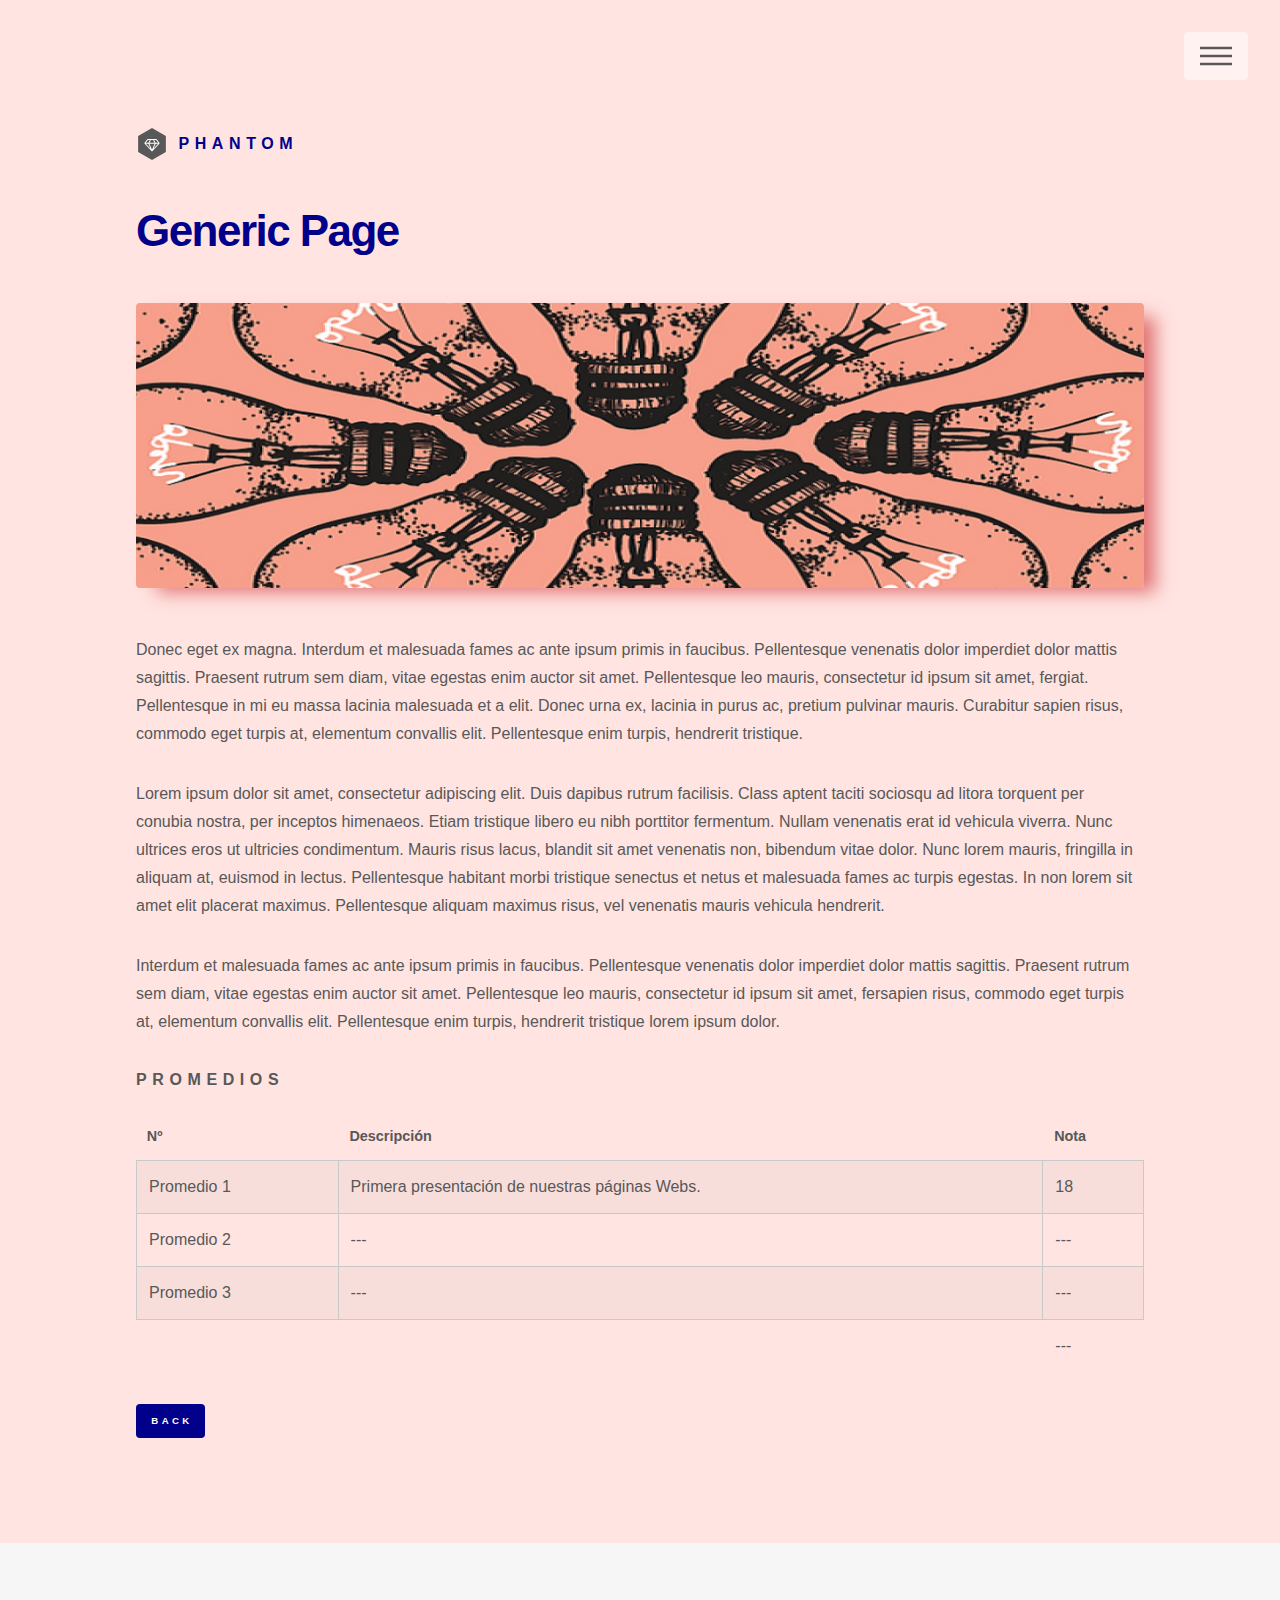
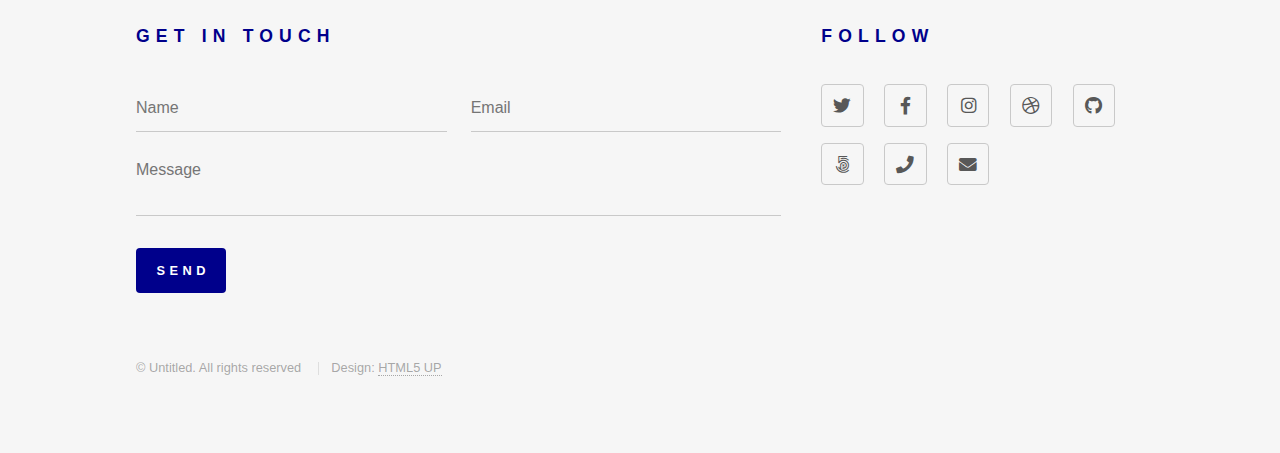
<file: generic.html>
<!DOCTYPE HTML>
<!--
	Phantom by HTML5 UP
	html5up.net | @ajlkn
	Free for personal and commercial use under the CCA 3.0 license (html5up.net/license)
-->
<html>

<head>
	<title>Generic - Phantom by HTML5 UP</title>
	<meta charset="utf-8" />
	<meta name="viewport" content="width=device-width, initial-scale=1, user-scalable=no" />
	<link rel="stylesheet" href="assets/css/main.css" />
	<noscript>
		<link rel="stylesheet" href="assets/css/noscript.css" />
	</noscript>
</head>

<body class="is-preload">
	<!-- Wrapper -->
	<div id="wrapper">

		<!-- Header -->
		<header id="header">
			<div class="inner">

				<!-- Logo -->
				<a href="index.html" class="logo">
					<span class="symbol"><img src="images/logo.svg" alt="" /></span><span class="title">Phantom</span>
				</a>

				<!-- Nav -->
				<nav>
					<ul>
						<li><a href="#menu">Menu</a></li>
					</ul>
				</nav>

			</div>
		</header>

		<!-- Menu -->
		<nav id="menu">
			<h2>Menu</h2>
			<ul>
				<li><a href="index.html">Home</a></li>
				<li><a href="generic.html">Ipsum veroeros</a></li>
				<li><a href="generic.html">Tempus etiam</a></li>
				<li><a href="generic.html">Consequat dolor</a></li>
				<li><a href="elements.html">Elements</a></li>
			</ul>
		</nav>

		<!-- Main -->
		<div id="main">
			<div class="inner">
				<h1>Generic Page</h1>
				<span class="image main"><img src="images/fondosSP/innovacion.png" alt="" /></span>
				<p>Donec eget ex magna. Interdum et malesuada fames ac ante ipsum primis in faucibus. Pellentesque
					venenatis dolor imperdiet dolor mattis sagittis. Praesent rutrum sem diam, vitae egestas enim auctor
					sit amet. Pellentesque leo mauris, consectetur id ipsum sit amet, fergiat. Pellentesque in mi eu
					massa lacinia malesuada et a elit. Donec urna ex, lacinia in purus ac, pretium pulvinar mauris.
					Curabitur sapien risus, commodo eget turpis at, elementum convallis elit. Pellentesque enim turpis,
					hendrerit tristique.</p>
				<p>Lorem ipsum dolor sit amet, consectetur adipiscing elit. Duis dapibus rutrum facilisis. Class aptent
					taciti sociosqu ad litora torquent per conubia nostra, per inceptos himenaeos. Etiam tristique
					libero eu nibh porttitor fermentum. Nullam venenatis erat id vehicula viverra. Nunc ultrices eros ut
					ultricies condimentum. Mauris risus lacus, blandit sit amet venenatis non, bibendum vitae dolor.
					Nunc lorem mauris, fringilla in aliquam at, euismod in lectus. Pellentesque habitant morbi tristique
					senectus et netus et malesuada fames ac turpis egestas. In non lorem sit amet elit placerat maximus.
					Pellentesque aliquam maximus risus, vel venenatis mauris vehicula hendrerit.</p>
				<p>Interdum et malesuada fames ac ante ipsum primis in faucibus. Pellentesque venenatis dolor imperdiet
					dolor mattis sagittis. Praesent rutrum sem diam, vitae egestas enim auctor sit amet. Pellentesque
					leo mauris, consectetur id ipsum sit amet, fersapien risus, commodo eget turpis at, elementum
					convallis elit. Pellentesque enim turpis, hendrerit tristique lorem ipsum dolor.</p>

				<h3>Promedios</h3>
				<div class="table-wrapper">
					<table class="alt">
						<thead>
							<tr>
								<th>Nº</th>
								<th>Descripción</th>
								<th>Nota</th>
							</tr>
						</thead>
						<tbody>
							<tr>
								<td>Promedio 1</td>
								<td>Primera presentación de nuestras páginas Webs.</td>
								<td>18</td>
							</tr>
							<tr>
								<td>Promedio 2</td>
								<td>---</td>
								<td>---</td>
							</tr>
							<tr>
								<td>Promedio 3</td>
								<td>---</td>
								<td>---</td>
							</tr>
						</tbody>
						<tfoot>
							<tr>
								<td colspan="2"></td>
								<td>---</td>
							</tr>
						</tfoot>
					</table>
					<a href="index.html" class="button primary small">Back</a>
				</div>
			</div>
		</div>

		<!-- Footer -->
		<footer id="footer">
			<div class="inner">
				<section>
					<h2>Get in touch</h2>
					<form method="post" action="#">
						<div class="fields">
							<div class="field half">
								<input type="text" name="name" id="name" placeholder="Name" />
							</div>
							<div class="field half">
								<input type="email" name="email" id="email" placeholder="Email" />
							</div>
							<div class="field">
								<textarea name="message" id="message" placeholder="Message"></textarea>
							</div>
						</div>
						<ul class="actions">
							<li><input type="submit" value="Send" class="primary" /></li>
						</ul>
					</form>
				</section>
				<section>
					<h2>Follow</h2>
					<ul class="icons">
						<li><a href="#" class="icon brands style2 fa-twitter"><span class="label">Twitter</span></a>
						</li>
						<li><a href="#" class="icon brands style2 fa-facebook-f"><span class="label">Facebook</span></a>
						</li>
						<li><a href="#" class="icon brands style2 fa-instagram"><span class="label">Instagram</span></a>
						</li>
						<li><a href="#" class="icon brands style2 fa-dribbble"><span class="label">Dribbble</span></a>
						</li>
						<li><a href="#" class="icon brands style2 fa-github"><span class="label">GitHub</span></a></li>
						<li><a href="#" class="icon brands style2 fa-500px"><span class="label">500px</span></a></li>
						<li><a href="#" class="icon solid style2 fa-phone"><span class="label">Phone</span></a></li>
						<li><a href="#" class="icon solid style2 fa-envelope"><span class="label">Email</span></a></li>
					</ul>
				</section>
				<ul class="copyright">
					<li>&copy; Untitled. All rights reserved</li>
					<li>Design: <a href="http://html5up.net">HTML5 UP</a></li>
				</ul>
			</div>
		</footer>

	</div>

	<!-- Scripts -->
	<script src="assets/js/jquery.min.js"></script>
	<script src="assets/js/browser.min.js"></script>
	<script src="assets/js/breakpoints.min.js"></script>
	<script src="assets/js/util.js"></script>
	<script src="assets/js/main.js"></script>

</body>

</html>
</file>
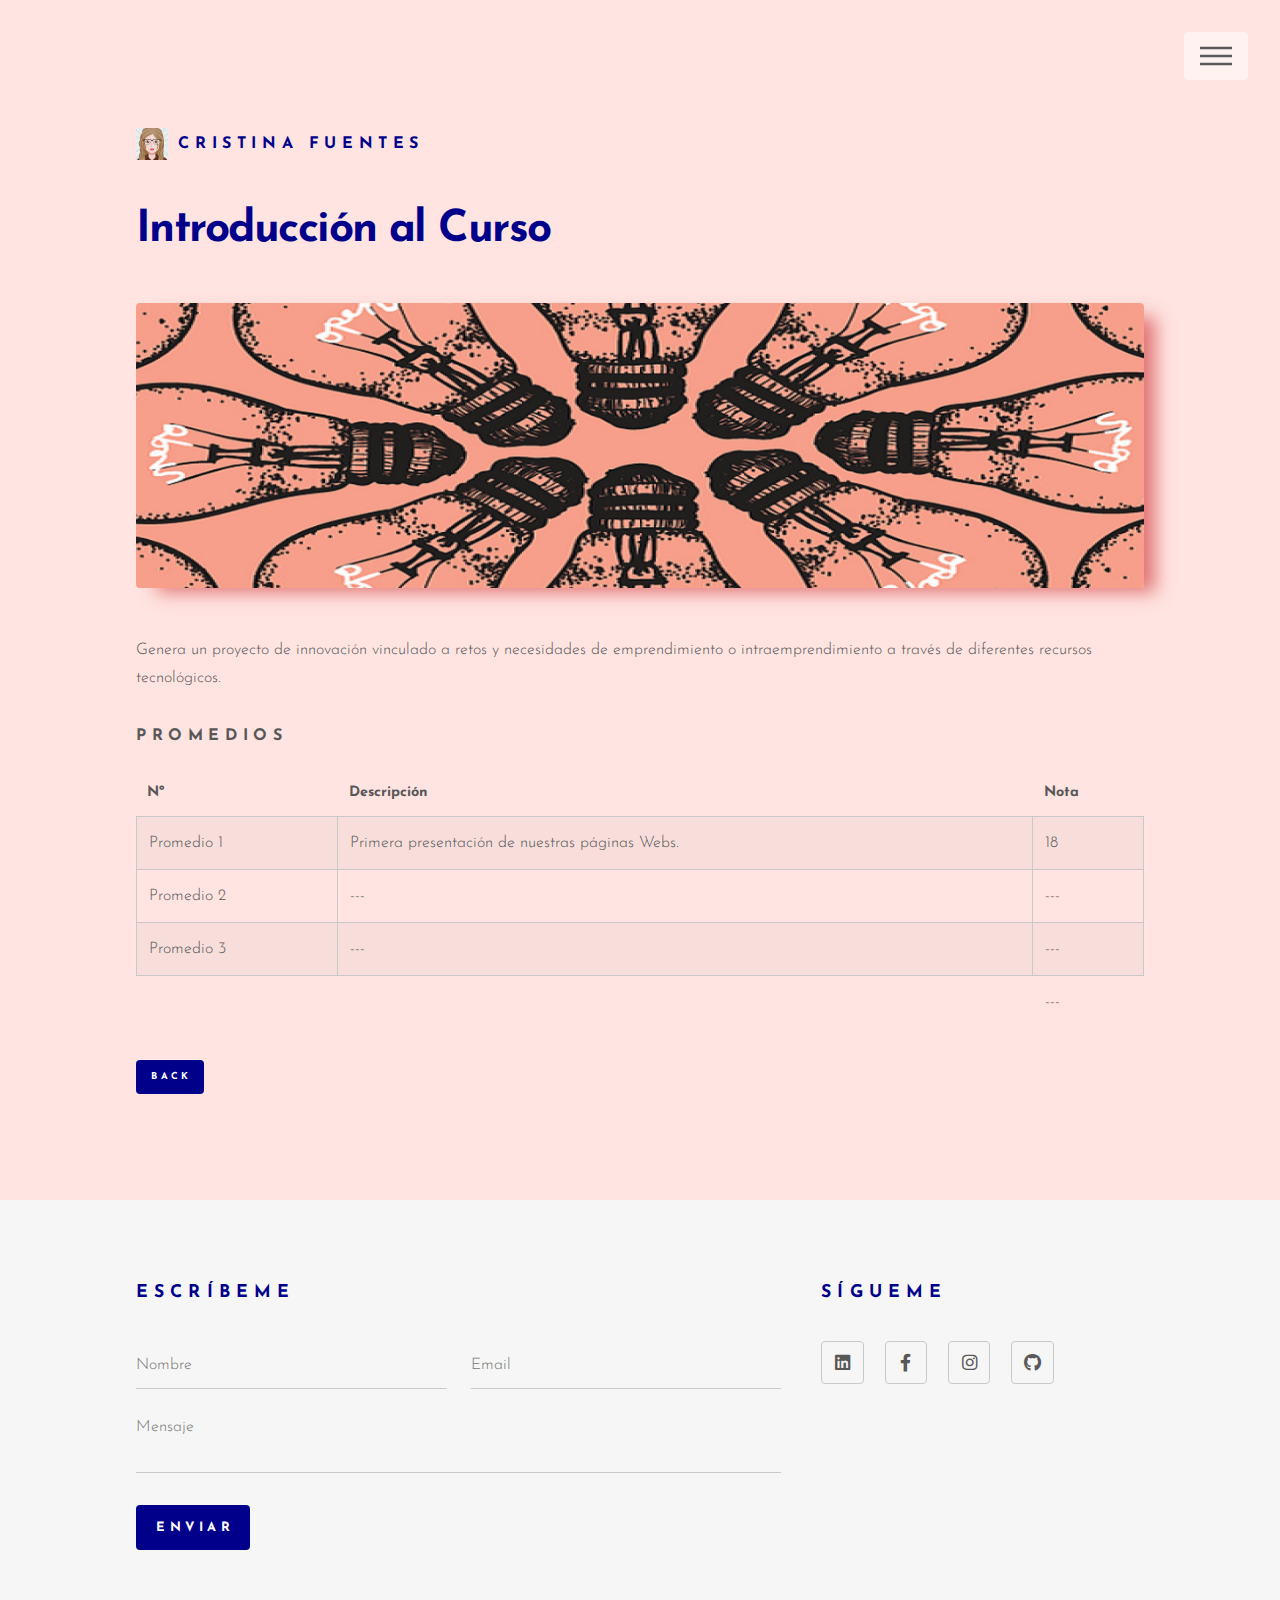
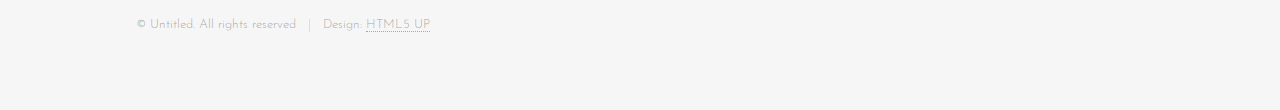
<file: LAB2.html>
<!DOCTYPE HTML>
<!--
	Phantom by HTML5 UP
	html5up.net | @ajlkn
	Free for personal and commercial use under the CCA 3.0 license (html5up.net/license)
-->
<html>

<head>
	<title>LAB 2 - Cristina Fuentes</title>
	<meta charset="utf-8" />
	<meta name="viewport" content="width=device-width, initial-scale=1, user-scalable=no" />
	<link rel="stylesheet" href="assets/css/main.css" />
	<link rel="preconnect" href="https://fonts.gstatic.com">
	<link href="https://fonts.googleapis.com/css2?family=Josefin+Sans:ital,wght@1,300;1,452&display=swap"
		rel="stylesheet">
	<noscript>
		<link rel="stylesheet" href="assets/css/noscript.css" />
	</noscript>
</head>

<body class="is-preload">
	<!-- Wrapper -->
	<div id="wrapper">

		<!-- Header -->
		<header id="header">
			<div class="inner">

				<!-- Logo -->
				<a href="index.html" class="logo">
					<span class="symbol"><img src="images/fondosSP/CrisAvatar.png" alt="" /></span><span
						class="title">Cristina Fuentes</span>
				</a>

				<!-- Nav -->
				<nav>
					<ul>
						<li><a href="#menu">Menu</a></li>
					</ul>
				</nav>

			</div>
		</header>

		<!-- Menu -->
		<nav id="menu">
			<h2>Menú</h2>
			<ul>
				<li><a href="index.html">Inicio</a></li>
				<li><a href="LAB2.html">Lab 2</a></li>
				<li><a href="QUIENSOY.html">¿Quién Soy?</a></li>
				<li><a href="SKILLS.html">Skills</a></li>
				<!-- <li><a href="elements.html">Contáctame</a></li> -->
			</ul>
		</nav>

		<!-- Main -->
		<div id="main">
			<div class="inner">
				<h1>Introducción al Curso</h1>
				<span class="image main"><img src="images/fondosSP/innovacion.png" alt="" /></span>
				<p>Genera un proyecto de innovación vinculado a retos y necesidades de emprendimiento o intraemprendimiento a través de
					diferentes recursos tecnológicos.</p>
				

				<h3>Promedios</h3>
				<div class="table-wrapper">
					<table class="alt">
						<thead>
							<tr>
								<th>Nº</th>
								<th>Descripción</th>
								<th>Nota</th>
							</tr>
						</thead>
						<tbody>
							<tr>
								<td>Promedio 1</td>
								<td>Primera presentación de nuestras páginas Webs.</td>
								<td>18</td>
							</tr>
							<tr>
								<td>Promedio 2</td>
								<td>---</td>
								<td>---</td>
							</tr>
							<tr>
								<td>Promedio 3</td>
								<td>---</td>
								<td>---</td>
							</tr>
						</tbody>
						<tfoot>
							<tr>
								<td colspan="2"></td>
								<td>---</td>
							</tr>
						</tfoot>
					</table>
					<a href="index.html" class="button primary small">Back</a>
				</div>
			</div>
		</div>

		<!-- Footer -->
		<footer id="footer">
			<div class="inner">
				<section>
					<h2>Escríbeme</h2>
					<form method="post" action="#">
						<div class="fields">
							<div class="field half">
								<input type="text" name="name" id="name" placeholder="Nombre" />
							</div>
							<div class="field half">
								<input type="email" name="email" id="email" placeholder="Email" />
							</div>
							<div class="field">
								<textarea name="message" id="message" placeholder="Mensaje"></textarea>
							</div>
						</div>
						<ul class="actions">
							<li><input type="submit" value="Enviar" class="primary" /></li>
						</ul>
					</form>
				</section>
				<section>
					<h2>Sígueme</h2>
					<ul class="icons">
						<li><a href="https://www.linkedin.com/in/crissfm" class="icon brands style2 fa-linkedin"><span class="label">Twitter</span></a></li>
						<li><a href="https://www.facebook.com/maria.fuentes.3762584" class="icon brands style2 fa-facebook-f"><span class="label">Facebook</span></a></li>
						<li><a href="https://www.instagram.com/mary_fuentes_p" class="icon brands style2 fa-instagram"><span class="label">Instagram</span></a></li>
						<li><a href="https://github.com/CrisOsita" class="icon brands style2 fa-github"><span class="label">GitHub</span></a></li>
						<!-- <li><a href="#" class="icon brands style2 fa-dribbble"><span class="label">Dribbble</span></a></li>
						
						<li><a href="#" class="icon brands style2 fa-500px"><span class="label">500px</span></a></li>
						<li><a href="#" class="icon solid style2 fa-phone"><span class="label">Phone</span></a></li>
						<li><a href="#" class="icon solid style2 fa-envelope"><span class="label">Email</span></a></li> -->
					</ul>
				</section>
				<ul class="copyright">
					<li>&copy; Untitled. All rights reserved</li><li>Design: <a href="http://html5up.net">HTML5 UP</a></li>
				</ul>
			</div>
		</footer>

	</div>

	<!-- Scripts -->
	<script src="assets/js/jquery.min.js"></script>
	<script src="assets/js/browser.min.js"></script>
	<script src="assets/js/breakpoints.min.js"></script>
	<script src="assets/js/util.js"></script>
	<script src="assets/js/main.js"></script>

</body>

</html>
</file>
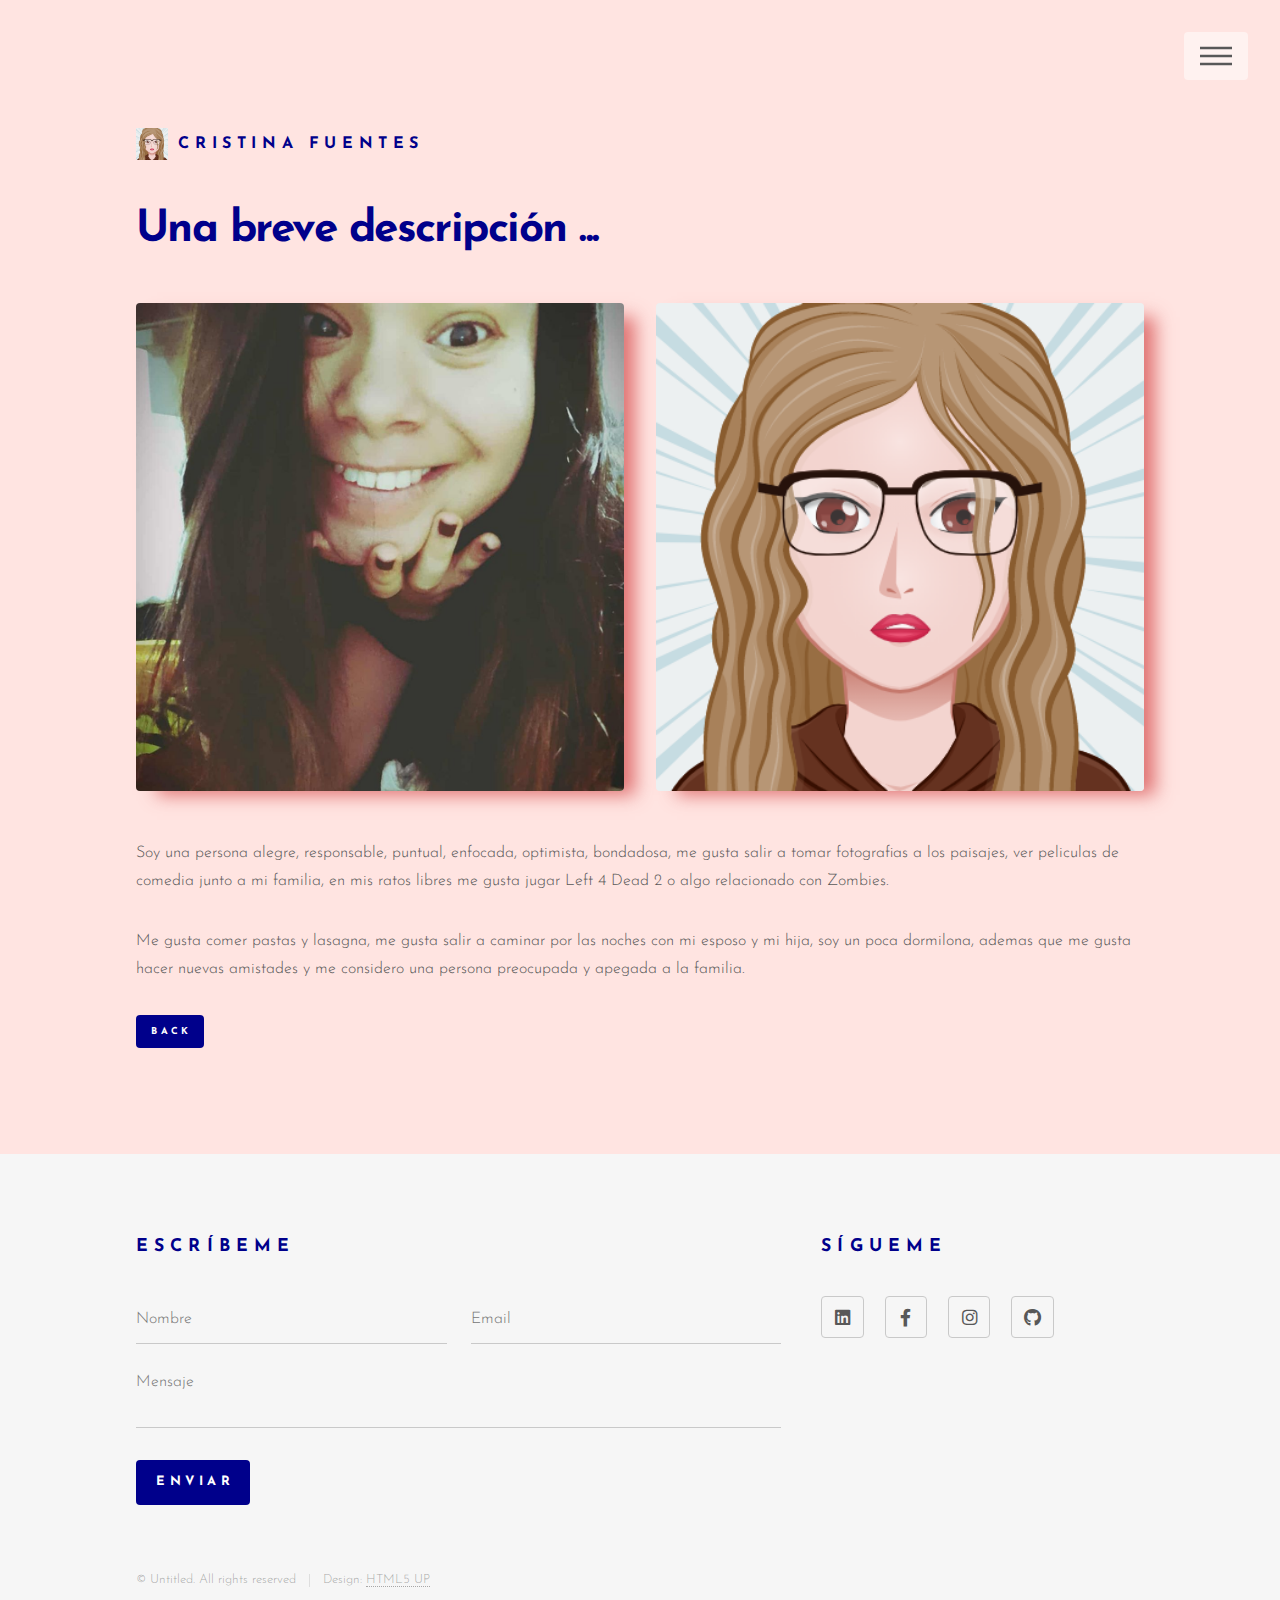
<file: QUIENSOY.html>
<!DOCTYPE HTML>
<!--
	Phantom by HTML5 UP
	html5up.net | @ajlkn
	Free for personal and commercial use under the CCA 3.0 license (html5up.net/license)
-->
<html>
	<head>
		<title>Quién Soy - Cristina Fuentes</title>
		<meta charset="utf-8" />
		<meta name="viewport" content="width=device-width, initial-scale=1, user-scalable=no" />
		<link rel="stylesheet" href="assets/css/main.css" />
		<link rel="preconnect" href="https://fonts.gstatic.com">
		<link href="https://fonts.googleapis.com/css2?family=Josefin+Sans:ital,wght@1,300;1,452&display=swap"
			rel="stylesheet">
		<noscript>
			<link rel="stylesheet" href="assets/css/noscript.css" />
		</noscript>
	</head>
	<body class="is-preload">
		<!-- Wrapper -->
			<div id="wrapper">

				<!-- Header -->
					<header id="header">
						<div class="inner">

							<!-- Logo -->
								<a href="index.html" class="logo">
									<span class="symbol"><img src="images/fondosSP/CrisAvatar.png" alt="" /></span><span class="title">Cristina Fuentes</span>
								</a>

							<!-- Nav -->
								<nav>
									<ul>
										<li><a href="#menu">Menu</a></li>
									</ul>
								</nav>

						</div>
					</header>

				<!-- Menu -->
				<nav id="menu">
					<h2>Menú</h2>
					<ul>
						<li><a href="index.html">Inicio</a></li>
						<li><a href="LAB2.html">Lab 2</a></li>
						<li><a href="QUIENSOY.html">¿Quién Soy?</a></li>
						<li><a href="SKILLS.html">Skills</a></li>
						<!-- <li><a href="elements.html">Contáctame</a></li> -->
					</ul>
				</nav>


				<!-- Main -->
				<!-- Diapo5 -->
					<div id="main">
						<div class="inner">
							<h1>Una breve descripción ...</h1>
							<section>
							<div class="row">
								<div class="col-6">
									<span class="image main"><img src="images/fondosSP/CrisFoto.jpg" class="" alt="" /></span>
								</div>
								<div class="col-6">
									<span class="image main"><img src="images/fondosSP/CrisAvatar.png" class="" alt="" /></span>
								</div>
							</div>
							 <p> Soy una persona alegre, responsable, puntual, enfocada, optimista, bondadosa, me gusta salir a tomar
								 fotografias a los paisajes, ver peliculas de comedia junto a mi familia, en mis ratos libres me gusta
								 jugar Left 4 Dead 2 o algo relacionado con Zombies.</p>
							<p> Me gusta comer pastas y lasagna, me gusta salir a caminar por las noches con mi esposo y mi hija, soy un 
								poca dormilona, ademas que me gusta hacer nuevas amistades y me considero una persona preocupada y apegada 
								a la familia.
							</p>
							
							 <a href="index.html" class="button primary small">Back</a>
							</section>
						</div>
					</div>


					


				<!-- Footer -->
				<footer id="footer">
					<div class="inner">
						<section>
							<h2>Escríbeme</h2>
							<form method="post" action="#">
								<div class="fields">
									<div class="field half">
										<input type="text" name="name" id="name" placeholder="Nombre" />
									</div>
									<div class="field half">
										<input type="email" name="email" id="email" placeholder="Email" />
									</div>
									<div class="field">
										<textarea name="message" id="message" placeholder="Mensaje"></textarea>
									</div>
								</div>
								<ul class="actions">
									<li><input type="submit" value="Enviar" class="primary" /></li>
								</ul>
							</form>
						</section>
						<section>
							<h2>Sígueme</h2>
							<ul class="icons">
								<li><a href="https://www.linkedin.com/in/crissfm" class="icon brands style2 fa-linkedin"><span class="label">Twitter</span></a></li>
								<li><a href="https://www.facebook.com/maria.fuentes.3762584" class="icon brands style2 fa-facebook-f"><span class="label">Facebook</span></a></li>
								<li><a href="https://www.instagram.com/mary_fuentes_p" class="icon brands style2 fa-instagram"><span class="label">Instagram</span></a></li>
								<li><a href="https://github.com/CrisOsita" class="icon brands style2 fa-github"><span class="label">GitHub</span></a></li>
								<!-- <li><a href="#" class="icon brands style2 fa-dribbble"><span class="label">Dribbble</span></a></li>
								
								<li><a href="#" class="icon brands style2 fa-500px"><span class="label">500px</span></a></li>
								<li><a href="#" class="icon solid style2 fa-phone"><span class="label">Phone</span></a></li>
								<li><a href="#" class="icon solid style2 fa-envelope"><span class="label">Email</span></a></li> -->
							</ul>
						</section>
						<ul class="copyright">
							<li>&copy; Untitled. All rights reserved</li><li>Design: <a href="http://html5up.net">HTML5 UP</a></li>
						</ul>
					</div>
				</footer>

			</div>

		<!-- Scripts -->
			<script src="assets/js/jquery.min.js"></script>
			<script src="assets/js/browser.min.js"></script>
			<script src="assets/js/breakpoints.min.js"></script>
			<script src="assets/js/util.js"></script>
			<script src="assets/js/main.js"></script>

	</body>
</html>
</file>
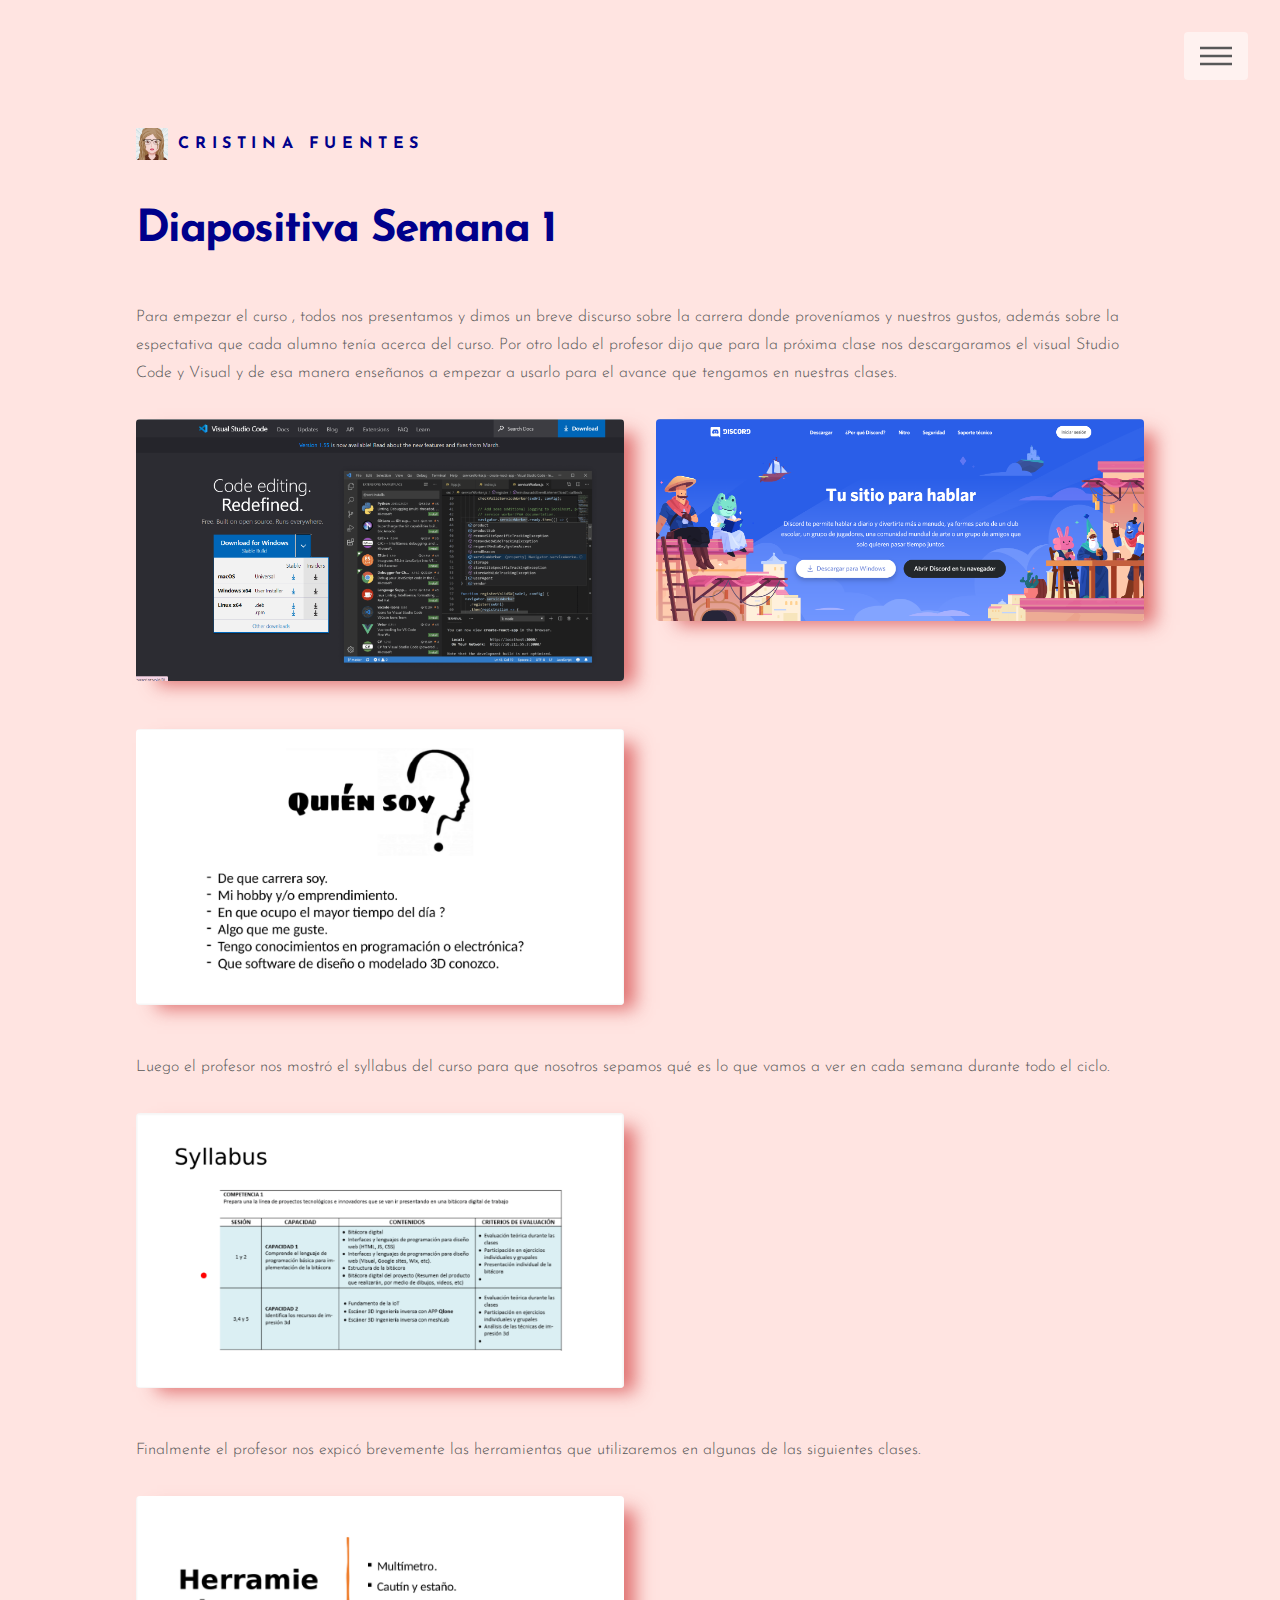
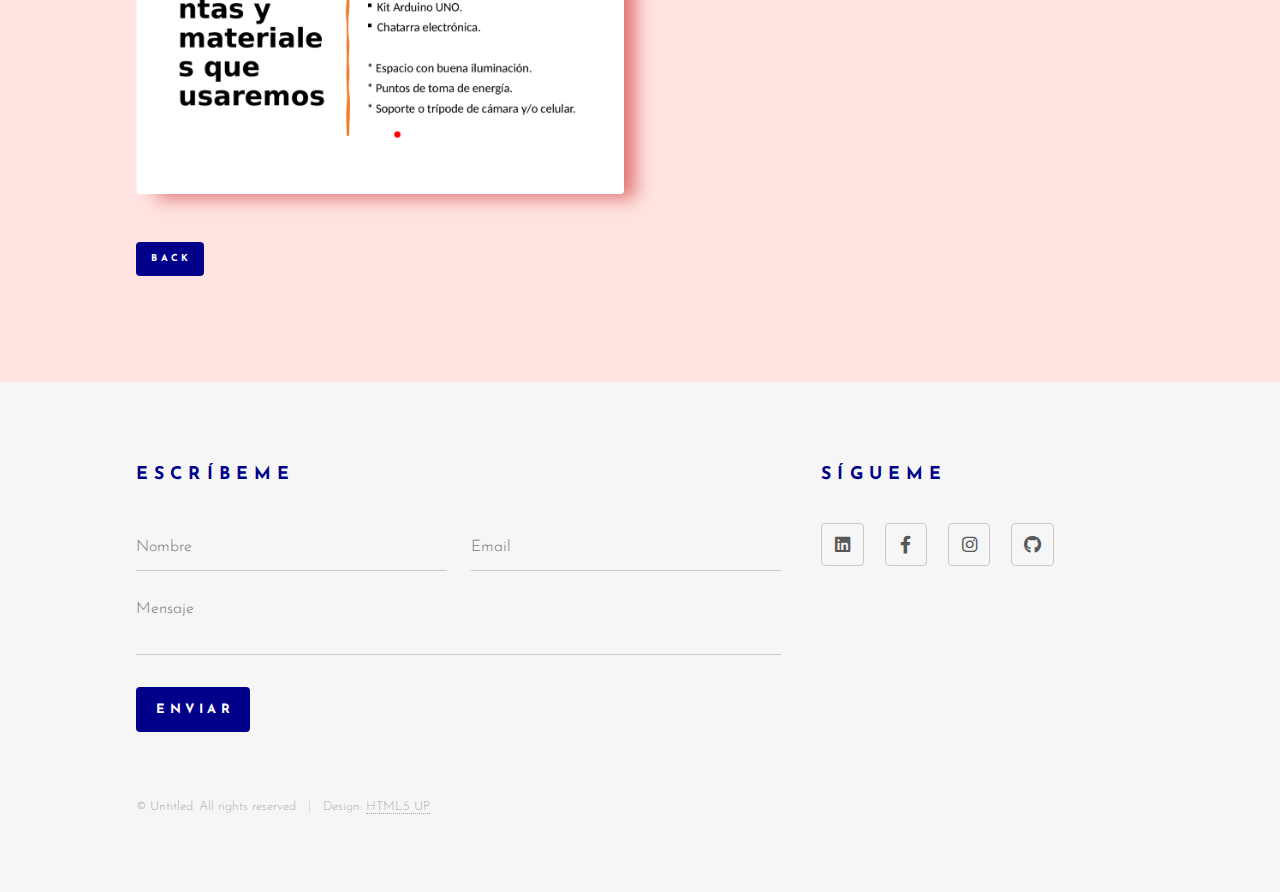
<file: SEMANA-1.html>
<!DOCTYPE HTML>
<!--
	Phantom by HTML5 UP
	html5up.net | @ajlkn
	Free for personal and commercial use under the CCA 3.0 license (html5up.net/license)
-->
<html>
	<head>
		<title>Semana 1 - Cristina Fuentes</title>
		<meta charset="utf-8" />
		<meta name="viewport" content="width=device-width, initial-scale=1, user-scalable=no" />
		<link rel="stylesheet" href="assets/css/main.css" />
		<link rel="preconnect" href="https://fonts.gstatic.com">
<link href="https://fonts.googleapis.com/css2?family=Josefin+Sans:ital,wght@1,300;1,452&display=swap" rel="stylesheet">
		<noscript><link rel="stylesheet" href="assets/css/noscript.css" /></noscript>
	</head>
	<body class="is-preload">
		<!-- Wrapper -->
			<div id="wrapper">

				<!-- Header -->
					<header id="header">
						<div class="inner">

							<!-- Logo -->
								<a href="index.html" class="logo">
									<span class="symbol"><img src="images/fondosSP/CrisAvatar.png" alt="" /></span><span class="title">Cristina Fuentes</span>
								</a>

							<!-- Nav -->
								<nav>
									<ul>
										<li><a href="#menu">Menu</a></li>
									</ul>
								</nav>

						</div>
					</header>

				<!-- Menu -->
					<nav id="menu">
						<h2>Menú</h2>
						<ul>
							<li><a href="index.html">Inicio</a></li>
							<li><a href="LAB2.html">Lab 2</a></li>
							<li><a href="QUIENSOY.html">¿Quién Soy?</a></li>
							<li><a href="SKILLS.html">Skills</a></li>
							<!-- <li><a href="elements.html">Contáctame</a></li> -->
						</ul>
					</nav>

				<!-- Main -->
					<div id="main">
						<div class="inner">
							<h1>Diapositiva Semana 1</h1>

							<!-- Text -->
								<section>
									<p>
										Para empezar el curso , todos nos presentamos y dimos un breve discurso sobre la carrera donde proveníamos
										y nuestros gustos, además sobre la espectativa que cada alumno tenía acerca del curso.
										Por otro lado el profesor dijo que para la próxima clase nos descargaramos el visual Studio Code y Visual
										y de esa manera enseñanos a empezar a usarlo para el avance que tengamos en nuestras clases. 
									</p>
									<div class="row">
										<div class="col-6">
											<span class="image main"><img src="images/semana1cap.png" alt="" /></span>
										</div>
										<div class="col-6">
											<span class="image main"><img src="images/semana1cap1.png" alt="" /></span>
										</div>
									</div>
									<div class="row">
										<div class="col-6">
											<span class="image main"><img src="images/semana1cap2.png" alt="" /></span>
										</div>
									</div>
									<p>
										Luego el profesor nos mostró el syllabus del curso para que nosotros sepamos qué es
										lo que vamos a ver en cada semana durante todo el ciclo.
									</p>
									<div class="row">
										<div class="col-6">
											<span class="image main"><img src="images/semana1cap3.png" alt="" /></span>
										</div>
									</div>
									<p>
										Finalmente el profesor nos expicó brevemente las herramientas que utilizaremos
										 en algunas de las siguientes clases.
									</p>
									<div class="row">
										<div class="col-6">
											<span class="image main"><img src="images/semana1cap4.png" alt="" /></span>
										</div>
									</div>
									<a href="index.html" class="button primary small">Back</a>
								</section>

						</div>
					</div>

				<!-- Footer -->
				<footer id="footer">
					<div class="inner">
						<section>
							<h2>Escríbeme</h2>
							<form method="post" action="#">
								<div class="fields">
									<div class="field half">
										<input type="text" name="name" id="name" placeholder="Nombre" />
									</div>
									<div class="field half">
										<input type="email" name="email" id="email" placeholder="Email" />
									</div>
									<div class="field">
										<textarea name="message" id="message" placeholder="Mensaje"></textarea>
									</div>
								</div>
								<ul class="actions">
									<li><input type="submit" value="Enviar" class="primary" /></li>
								</ul>
							</form>
						</section>
						<section>
							<h2>Sígueme</h2>
							<ul class="icons">
								<li><a href="https://www.linkedin.com/in/crissfm" class="icon brands style2 fa-linkedin"><span class="label">Twitter</span></a></li>
								<li><a href="https://www.facebook.com/maria.fuentes.3762584" class="icon brands style2 fa-facebook-f"><span class="label">Facebook</span></a></li>
								<li><a href="https://www.instagram.com/mary_fuentes_p" class="icon brands style2 fa-instagram"><span class="label">Instagram</span></a></li>
								<li><a href="https://github.com/CrisOsita" class="icon brands style2 fa-github"><span class="label">GitHub</span></a></li>
								<!-- <li><a href="#" class="icon brands style2 fa-dribbble"><span class="label">Dribbble</span></a></li>
								
								<li><a href="#" class="icon brands style2 fa-500px"><span class="label">500px</span></a></li>
								<li><a href="#" class="icon solid style2 fa-phone"><span class="label">Phone</span></a></li>
								<li><a href="#" class="icon solid style2 fa-envelope"><span class="label">Email</span></a></li> -->
							</ul>
						</section>
						<ul class="copyright">
							<li>&copy; Untitled. All rights reserved</li><li>Design: <a href="http://html5up.net">HTML5 UP</a></li>
						</ul>
					</div>
				</footer>

			</div>

		<!-- Scripts -->
			<script src="assets/js/jquery.min.js"></script>
			<script src="assets/js/browser.min.js"></script>
			<script src="assets/js/breakpoints.min.js"></script>
			<script src="assets/js/util.js"></script>
			<script src="assets/js/main.js"></script>

	</body>
</html>
</file>
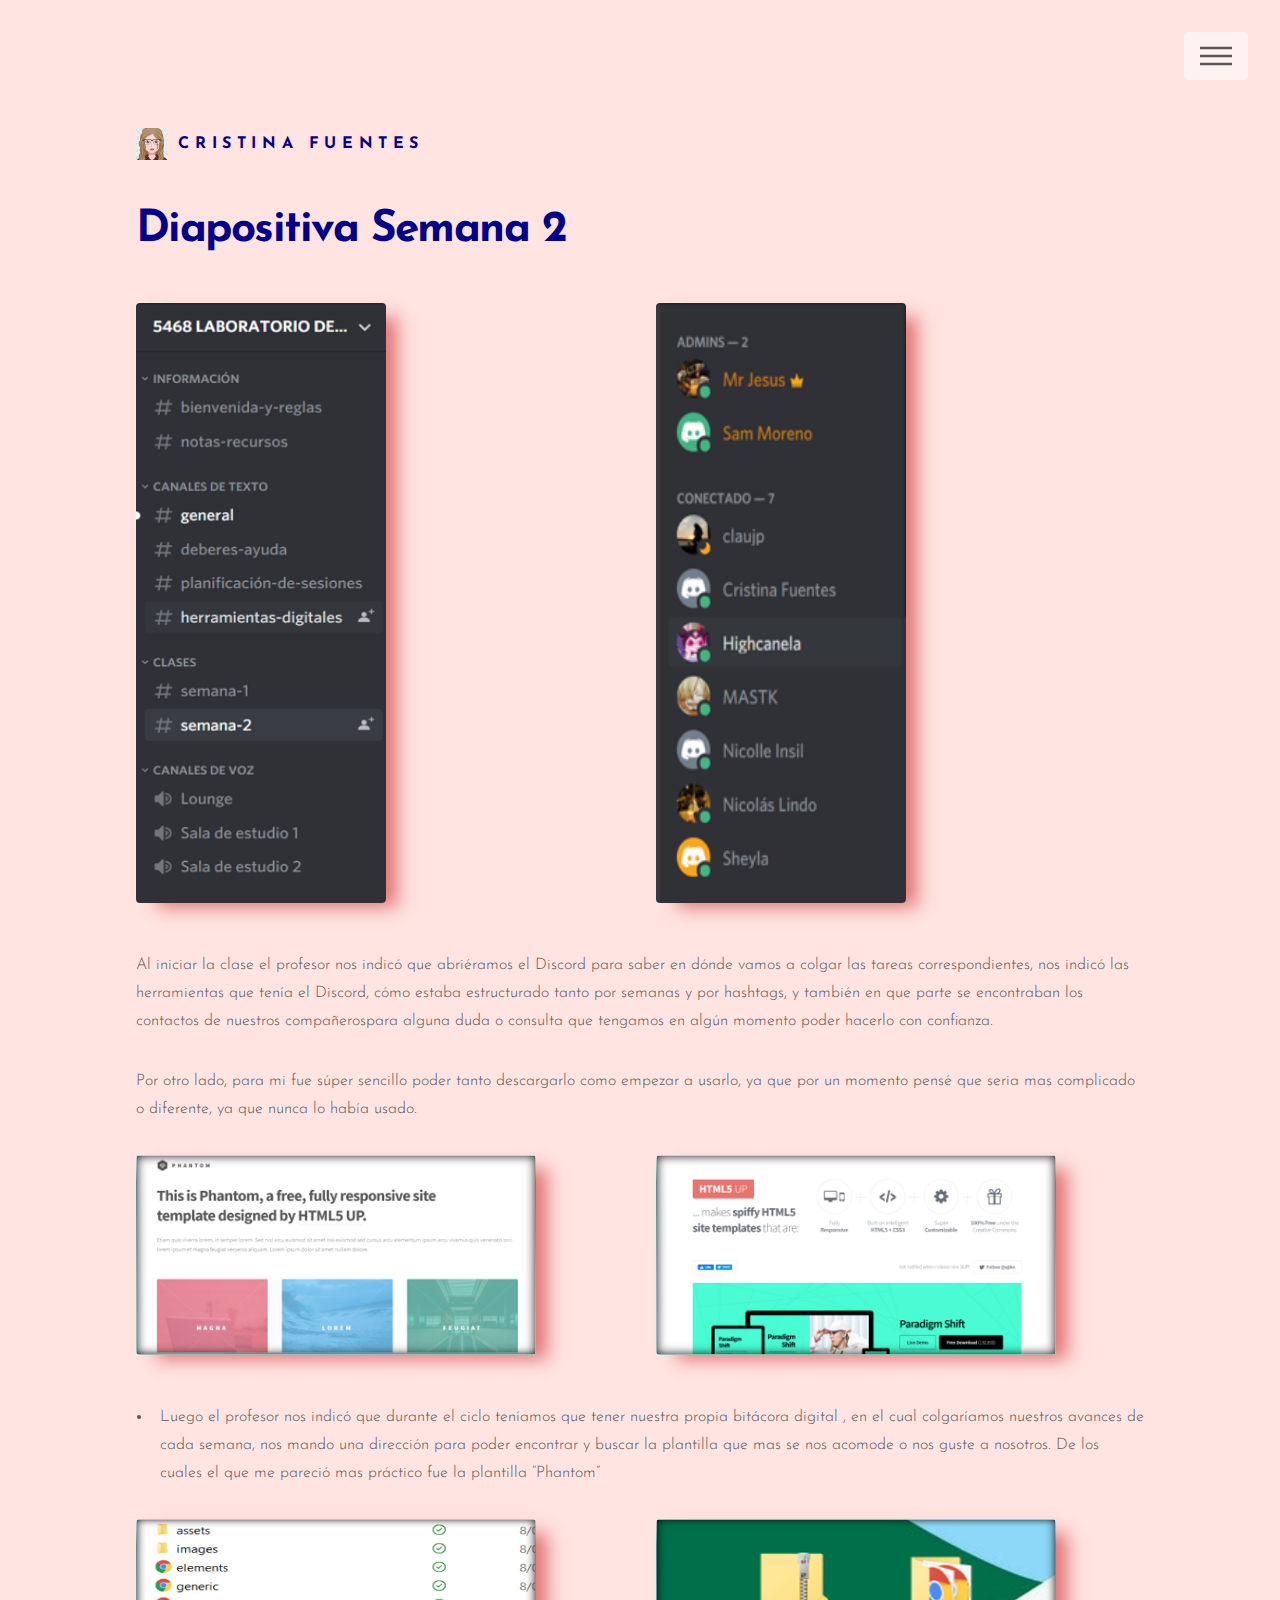
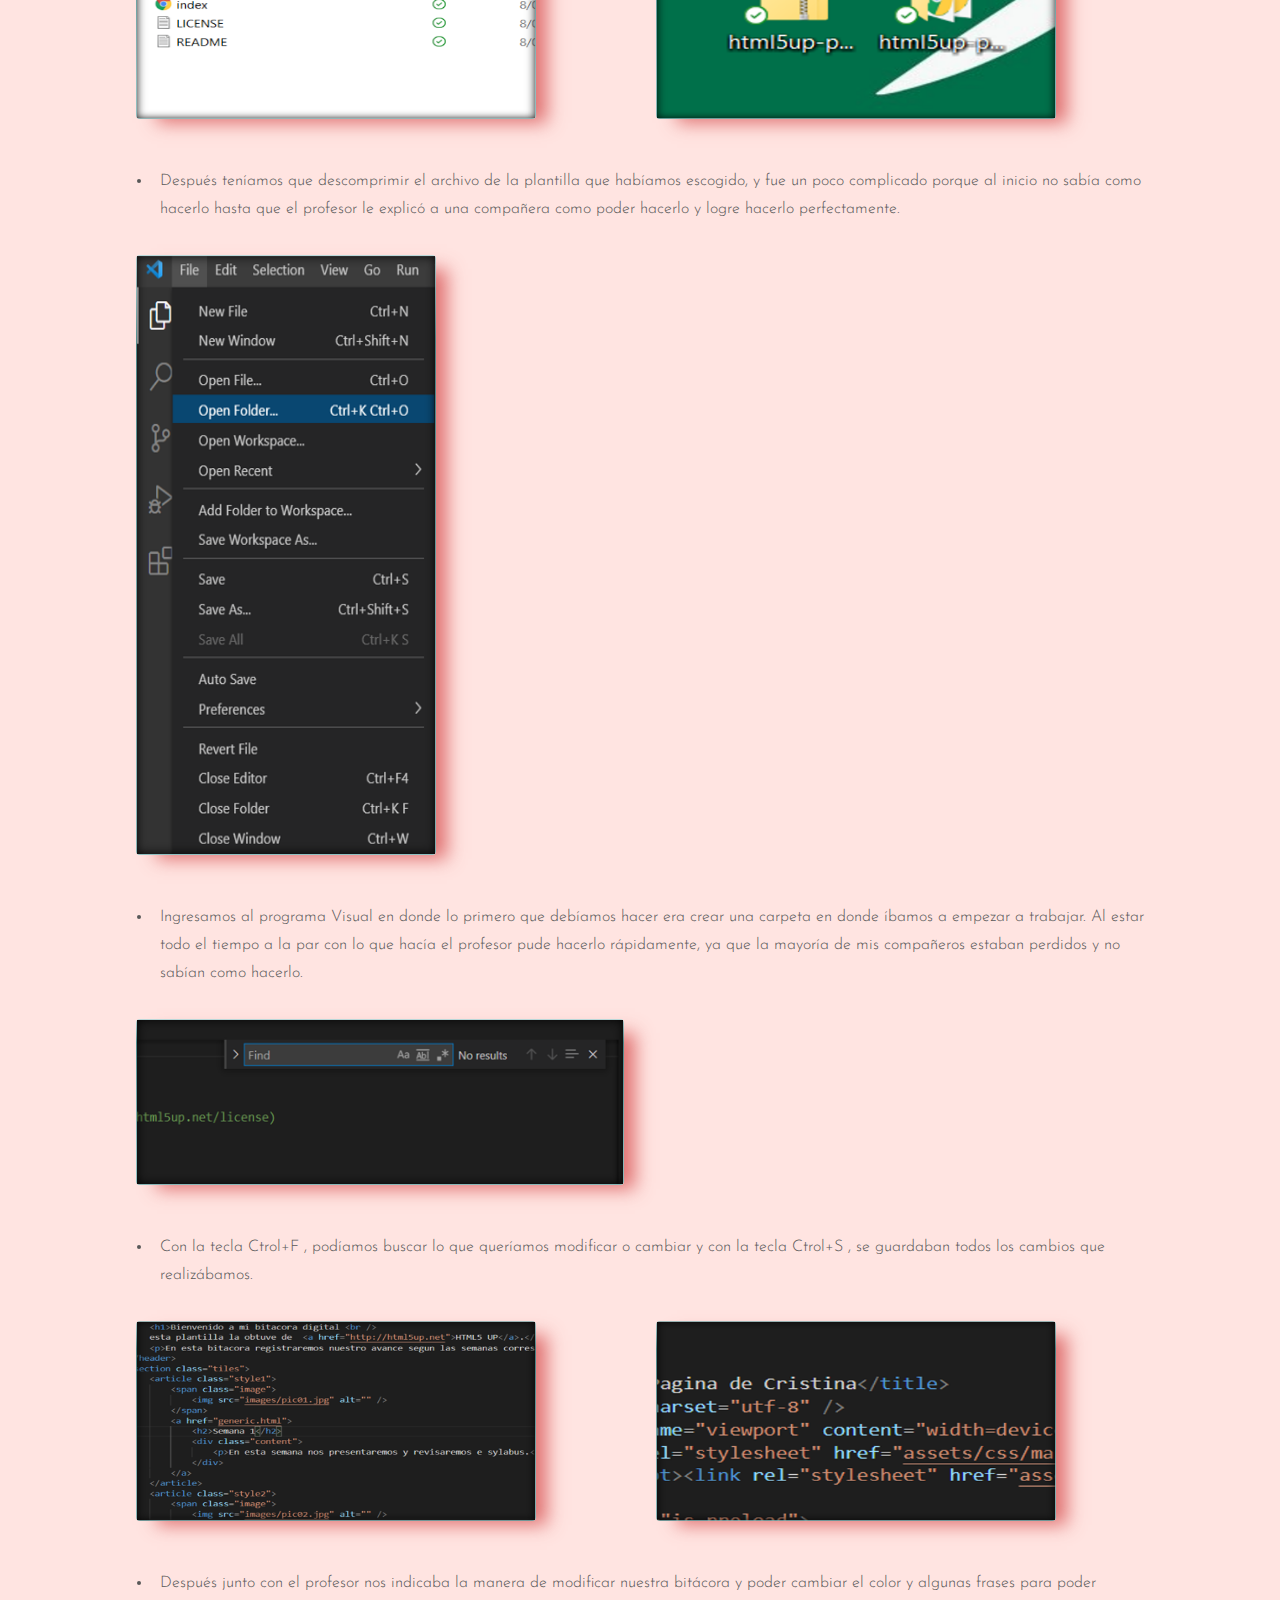
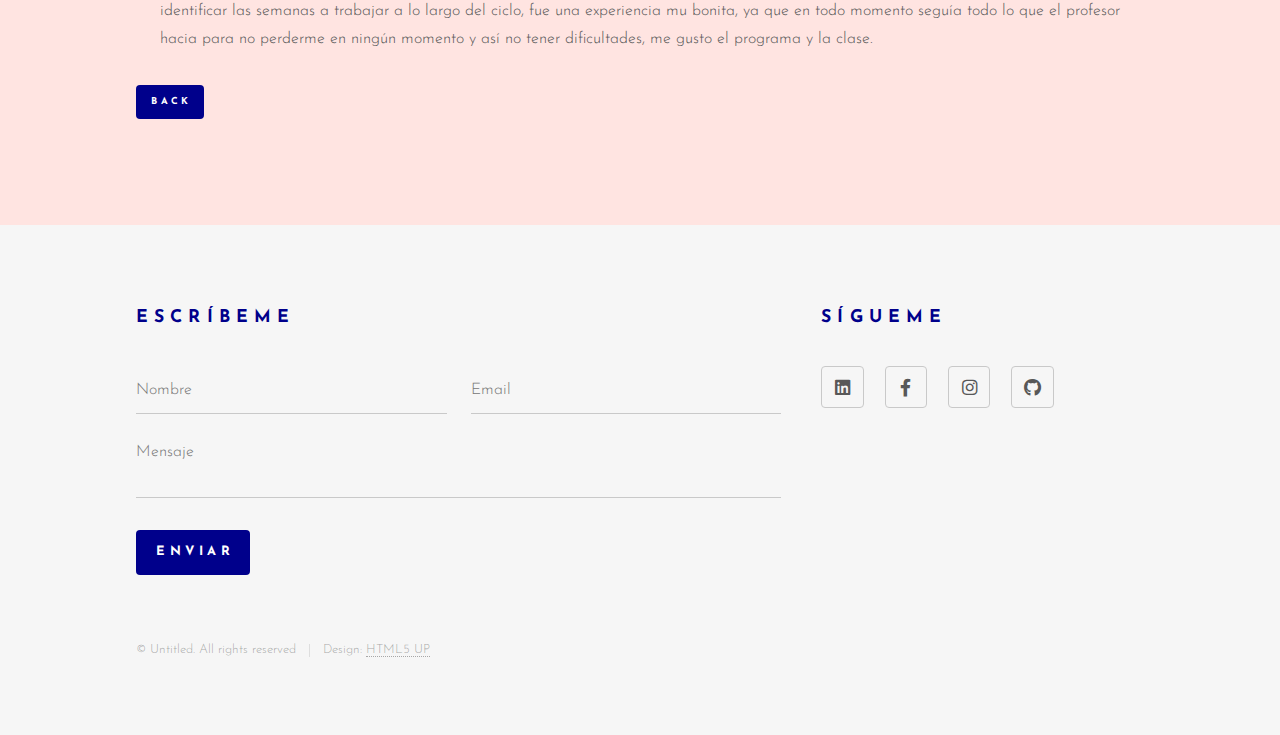
<file: SEMANA-2.html>
<!DOCTYPE HTML>
<!--
	Phantom by HTML5 UP
	html5up.net | @ajlkn
	Free for personal and commercial use under the CCA 3.0 license (html5up.net/license)
-->
<html>
	<head>
		<title>Semana 2 - Cristina Fuentes</title>
		<meta charset="utf-8" />
		<meta name="viewport" content="width=device-width, initial-scale=1, user-scalable=no" />
		<link rel="stylesheet" href="assets/css/main.css" />
		<link rel="preconnect" href="https://fonts.gstatic.com">
<link href="https://fonts.googleapis.com/css2?family=Josefin+Sans:ital,wght@1,300;1,452&display=swap" rel="stylesheet">
		<noscript><link rel="stylesheet" href="assets/css/noscript.css" /></noscript>
	</head>
	<body class="is-preload">
		<!-- Wrapper -->
			<div id="wrapper">

				<!-- Header -->
					<header id="header">
						<div class="inner">

							<!-- Logo -->
								<a href="index.html" class="logo">
									<span class="symbol"><img src="images/fondosSP/CrisAvatar.png" alt="" /></span><span class="title">Cristina Fuentes</span>
								</a>

							<!-- Nav -->
								<nav>
									<ul>
										<li><a href="#menu">Menu</a></li>
									</ul>
								</nav>

						</div>
					</header>

				<!-- Menu -->
					<nav id="menu">
						<h2>Menú</h2>
						<ul>
							<li><a href="index.html">Inicio</a></li>
							<li><a href="LAB2.html">Lab 2</a></li>
							<li><a href="QUIENSOY.html">¿Quién Soy?</a></li>
							<li><a href="SKILLS.html">Skills</a></li>
							<!-- <li><a href="elements.html">Contáctame</a></li> -->
						</ul>
					</nav>


				<!-- Main -->
				<!-- Diapo5 -->
					<div id="main">
						<div class="inner">
							<h1>Diapositiva Semana 2</h1>
							<section>
							<div class="row">
								<div class="col-6">
									<span class="image main"><img src="images/Imagen1.png" class="tamañoImg" alt="" /></span>
								</div>
								<div class="col-6">
									<span class="image main"><img src="images/Imagen2.png" class="tamañoImg" alt="" /></span>
								</div>
							</div>
							 <p> Al iniciar la clase el profesor nos indicó que abriéramos el Discord para saber en dónde vamos a 
							colgar las tareas correspondientes, nos indicó las herramientas que tenía el Discord, cómo estaba 
							estructurado tanto por semanas y por hashtags, y también en que parte se encontraban los contactos 
							de nuestros compañerospara alguna duda o consulta que tengamos en algún momento poder hacerlo con 
							confianza.</p>
							 <P>Por otro lado, para mi fue súper sencillo poder tanto descargarlo como empezar a usarlo, 
								 ya que por un momento pensé que seria mas complicado o diferente, ya que nunca lo había usado.
							</P>
							<div class="row">
								<div class="col-6">
									<span class="image main"><img src="images/Imagen3.png" class="tamañoImgS2" alt="" /></span>
								</div>
								<div class="col-6">
									<span class="image main"><img src="images/Imagen4.png" class="tamañoImgS2" alt="" /></span>
								</div>
							</div>
							 <ul>
								 <li>
									 <p>Luego el profesor nos indicó que durante el ciclo teníamos que tener nuestra propia 
										 bitácora digital , en el cual colgaríamos nuestros avances  de cada semana, nos mando 
										 una dirección para poder encontrar y buscar la plantilla que mas se nos acomode o nos 
										 guste a nosotros. De los cuales el que me pareció mas práctico fue la plantilla “Phantom”
									</p>
								 </li>
							 </ul>
							 <div class="row">
								<div class="col-6">
									<span class="image main"><img src="images/Imagen9.png" class="tamañoImgS2" alt="" /></span>
								</div>
								<div class="col-6">
									<span class="image main"><img src="images/Imagen10.png" class="tamañoImgS2" alt="" /></span>
								</div>
							</div>
							 <ul>
								 <li>
									 <p>Después teníamos que descomprimir el archivo de la plantilla que habíamos escogido, y 
										 fue un poco complicado porque al inicio no sabía como hacerlo hasta que el profesor 
										 le explicó a una compañera como poder hacerlo y logre hacerlo perfectamente. 
									</p>
								 </li>
							 </ul>
							 <div class="row">
								<div class="col-6">
									<span class="image main"><img src="images/Imagen5.png" class="tamañoImgS3" alt="" /></span>
								</div>
								<!-- <div class="col-6">
									<span class="image main"><img src="images/pic13.jpg" alt="" /></span>
								</div> -->
							</div>
							 <ul>
								 <li>
									 <p>Ingresamos al programa Visual en donde lo primero que debíamos hacer era crear una carpeta 
										 en donde íbamos a empezar a trabajar. Al estar todo el tiempo a la par con lo que hacía el
										  profesor pude hacerlo rápidamente, ya que la mayoría de mis compañeros estaban perdidos y
										   no sabían como hacerlo. 

									</p>
								 </li>
							 </ul>
							 <div class="row">
								<div class="col-6">
									<span class="image main"><img src="images/Imagen6.png" alt="" /></span>
								</div>
								<!-- <div class="col-6">
									<span class="image main"><img src="images/pic13.jpg" alt="" /></span>
								</div> -->
							</div>
							 <ul>
								 <li>
									 <p>Con la tecla Ctrol+F , podíamos buscar lo que queríamos modificar o cambiar y con 
										 la tecla Ctrol+S , se guardaban todos los cambios que realizábamos. 
	
	
									</p>
								 </li>
							 </ul>
							 <div class="row">
								<div class="col-6">
									<span class="image main"><img src="images/Imagen7.png" class="tamañoImgS2" alt="" /></span>
								</div>
								<div class="col-6">
									<span class="image main"><img src="images/Imagen8.png" class="tamañoImgS2" alt="" /></span>
								</div>
							</div>
							 <ul>
								 <li>
									 <p>Después junto con el profesor nos indicaba la manera de modificar nuestra bitácora y poder 
										 cambiar el color y algunas frases para poder identificar las semanas a trabajar a lo largo 
										 del ciclo, fue una experiencia mu bonita, ya que en todo momento seguía todo lo que el profesor 
										 hacia para no perderme en ningún momento y así no tener dificultades, me gusto el programa y la 
										 clase.
	
									</p>
								 </li>
							 </ul>
							 <a href="index.html" class="button primary small">Back</a>
							</section>
						</div>
					</div>


					


				<!-- Footer -->
				<footer id="footer">
					<div class="inner">
						<section>
							<h2>Escríbeme</h2>
							<form method="post" action="#">
								<div class="fields">
									<div class="field half">
										<input type="text" name="name" id="name" placeholder="Nombre" />
									</div>
									<div class="field half">
										<input type="email" name="email" id="email" placeholder="Email" />
									</div>
									<div class="field">
										<textarea name="message" id="message" placeholder="Mensaje"></textarea>
									</div>
								</div>
								<ul class="actions">
									<li><input type="submit" value="Enviar" class="primary" /></li>
								</ul>
							</form>
						</section>
						<section>
							<h2>Sígueme</h2>
							<ul class="icons">
								<li><a href="https://www.linkedin.com/in/crissfm" class="icon brands style2 fa-linkedin"><span class="label">Twitter</span></a></li>
								<li><a href="https://www.facebook.com/maria.fuentes.3762584" class="icon brands style2 fa-facebook-f"><span class="label">Facebook</span></a></li>
								<li><a href="https://www.instagram.com/mary_fuentes_p" class="icon brands style2 fa-instagram"><span class="label">Instagram</span></a></li>
								<li><a href="https://github.com/CrisOsita" class="icon brands style2 fa-github"><span class="label">GitHub</span></a></li>
								<!-- <li><a href="#" class="icon brands style2 fa-dribbble"><span class="label">Dribbble</span></a></li>
								
								<li><a href="#" class="icon brands style2 fa-500px"><span class="label">500px</span></a></li>
								<li><a href="#" class="icon solid style2 fa-phone"><span class="label">Phone</span></a></li>
								<li><a href="#" class="icon solid style2 fa-envelope"><span class="label">Email</span></a></li> -->
							</ul>
						</section>
						<ul class="copyright">
							<li>&copy; Untitled. All rights reserved</li><li>Design: <a href="http://html5up.net">HTML5 UP</a></li>
						</ul>
					</div>
				</footer>

			</div>

		<!-- Scripts -->
			<script src="assets/js/jquery.min.js"></script>
			<script src="assets/js/browser.min.js"></script>
			<script src="assets/js/breakpoints.min.js"></script>
			<script src="assets/js/util.js"></script>
			<script src="assets/js/main.js"></script>

	</body>
</html>
</file>
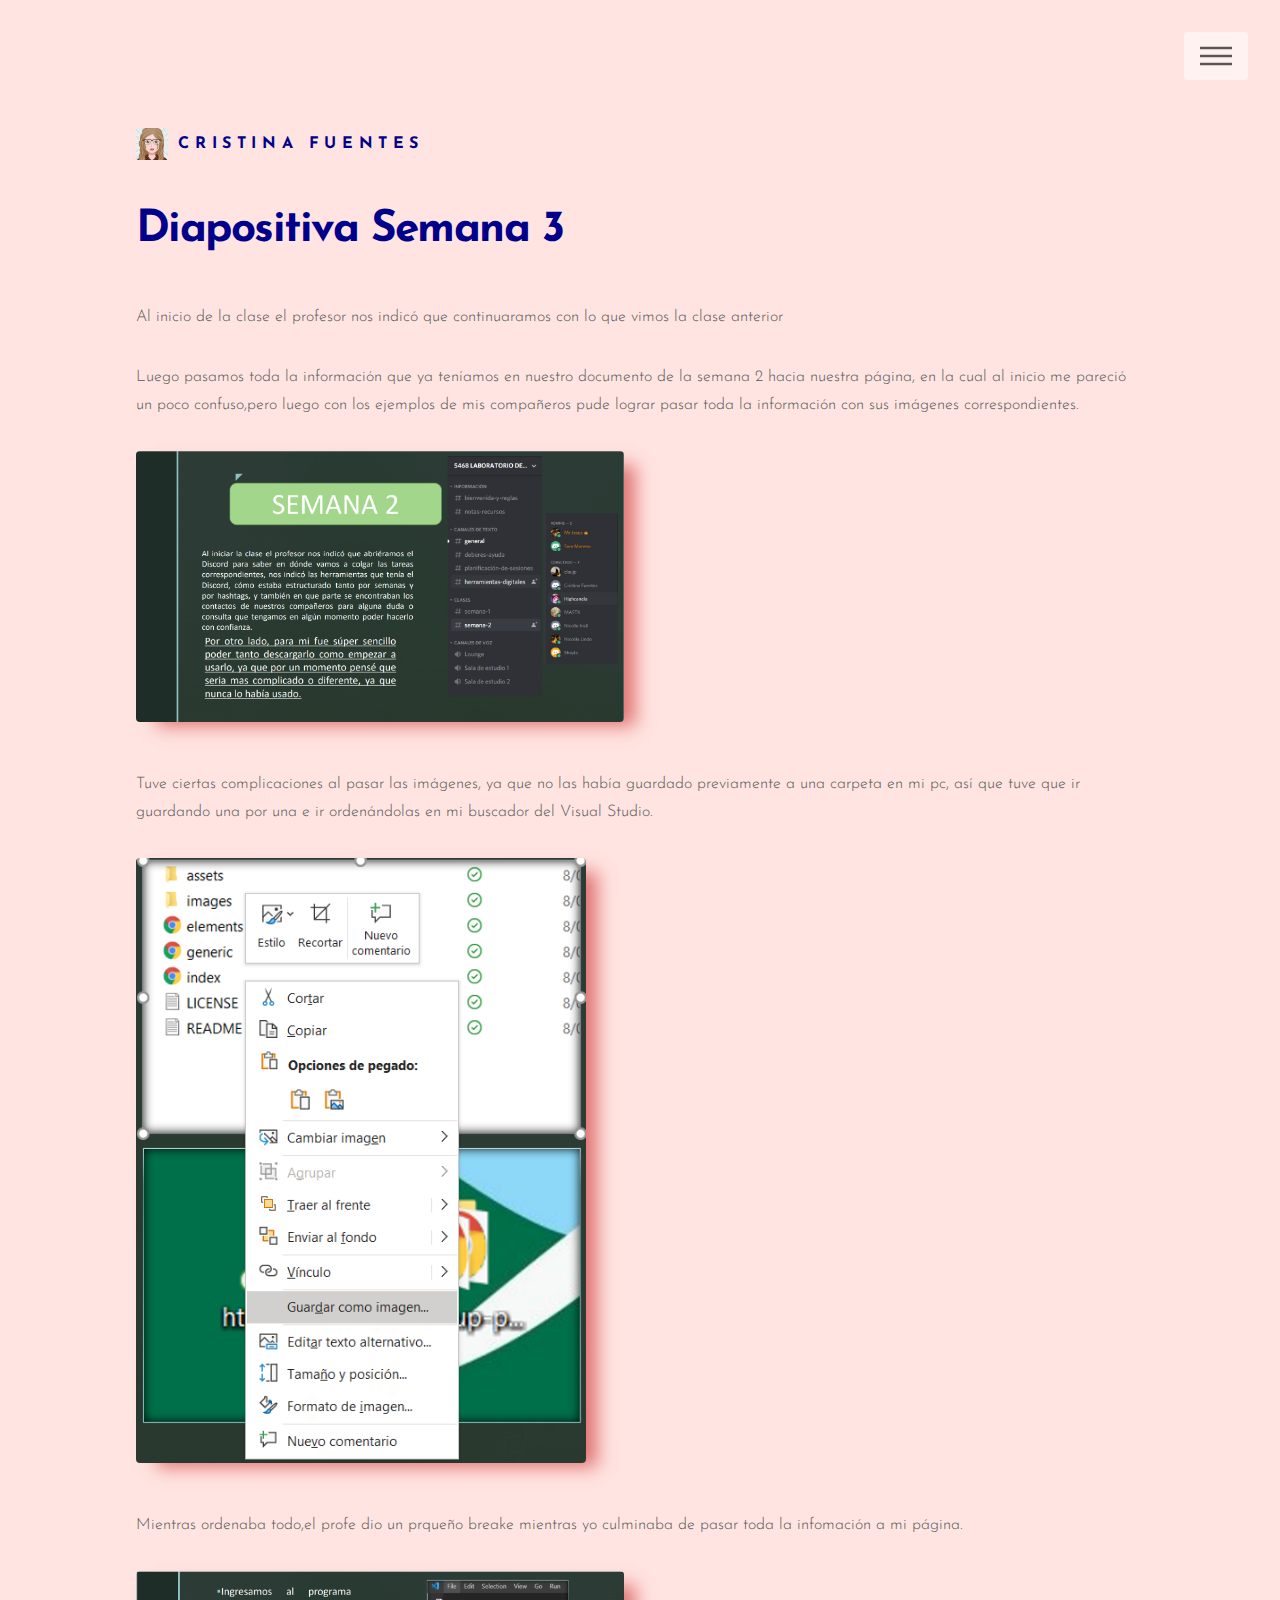
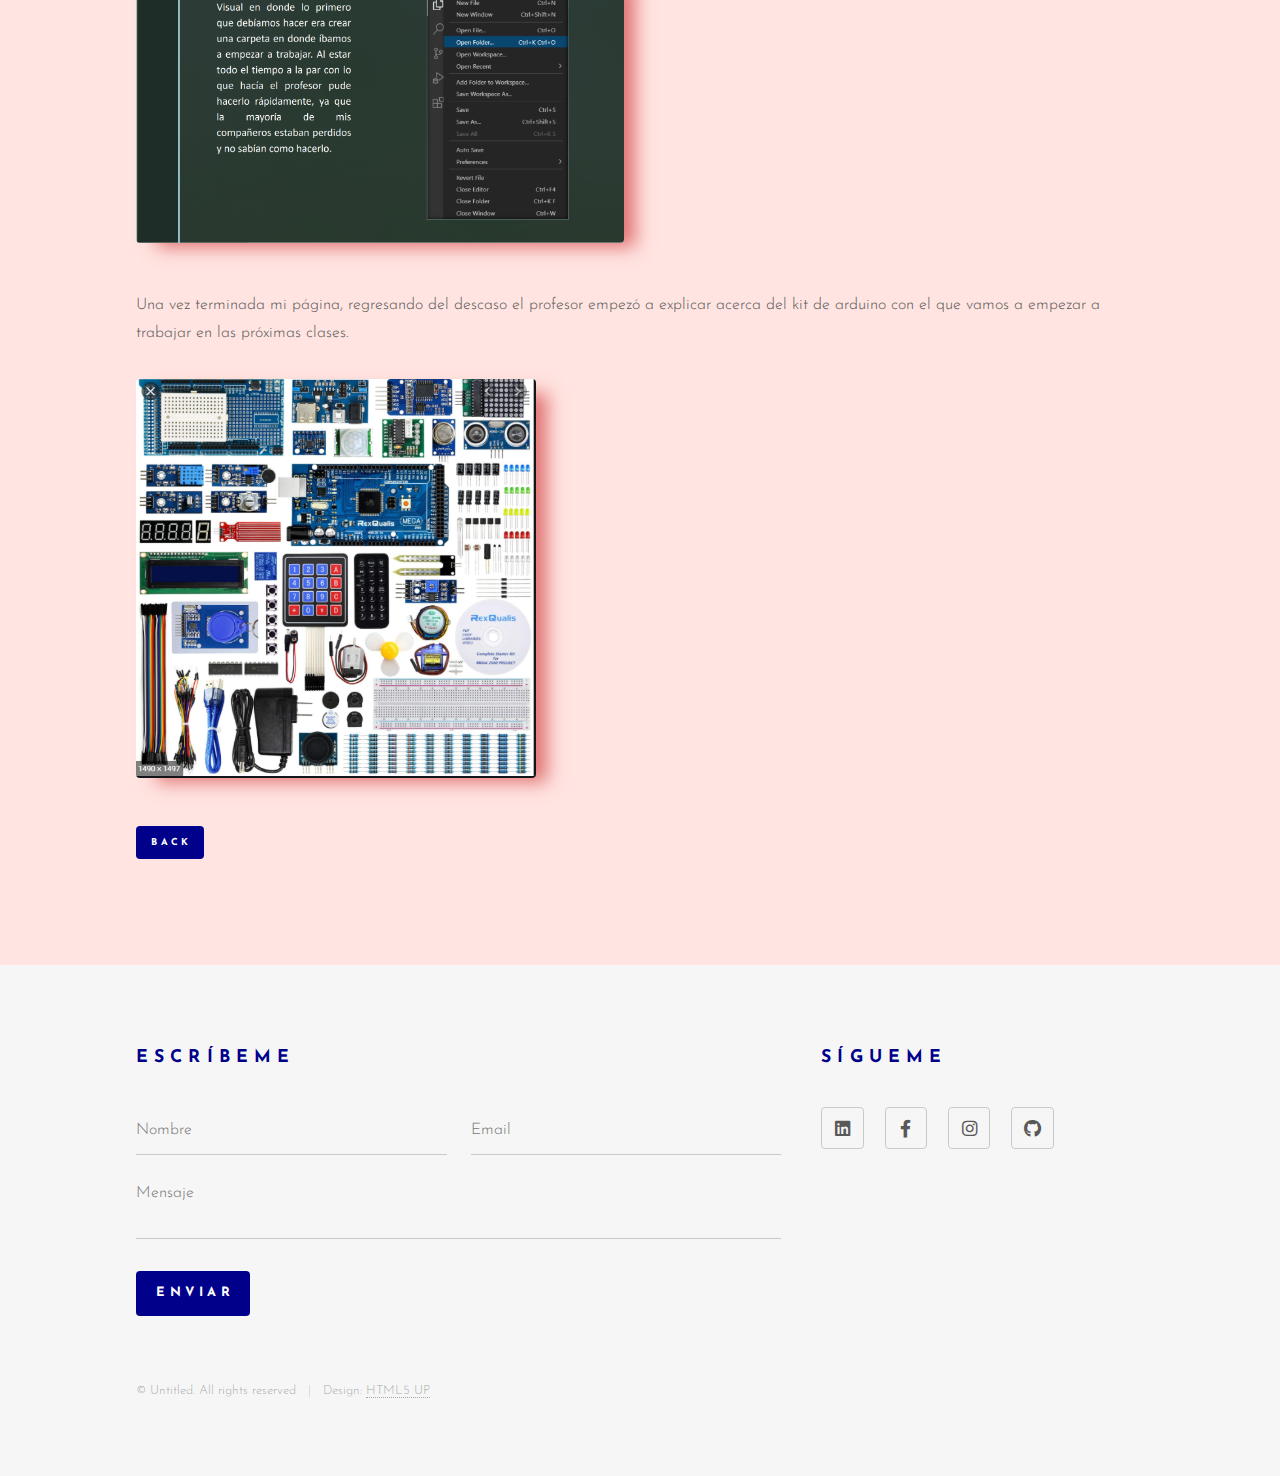
<file: SEMANA-3.html>
<!DOCTYPE HTML>
<!--
	Phantom by HTML5 UP
	html5up.net | @ajlkn
	Free for personal and commercial use under the CCA 3.0 license (html5up.net/license)
-->
<html>
	<head>
		<title>Semana 3 - Cristina Fuentes</title>
		<meta charset="utf-8" />
		<meta name="viewport" content="width=device-width, initial-scale=1, user-scalable=no" />
		<link rel="stylesheet" href="assets/css/main.css" />
		<link rel="preconnect" href="https://fonts.gstatic.com">
<link href="https://fonts.googleapis.com/css2?family=Josefin+Sans:ital,wght@1,300;1,452&display=swap" rel="stylesheet">
		<noscript><link rel="stylesheet" href="assets/css/noscript.css" /></noscript>
	</head>
	<body class="is-preload">
		<!-- Wrapper -->
			<div id="wrapper">

				<!-- Header -->
					<header id="header">
						<div class="inner">

							<!-- Logo -->
								<a href="index.html" class="logo">
									<span class="symbol"><img src="images/fondosSP/CrisAvatar.png" alt="" /></span><span class="title">Cristina Fuentes</span>
								</a>

							<!-- Nav -->
								<nav>
									<ul>
										<li><a href="#menu">Menu</a></li>
									</ul>
								</nav>

						</div>
					</header>

				<!-- Menu -->
					<nav id="menu">
						<h2>Menú</h2>
						<ul>
							<li><a href="index.html">Inicio</a></li>
							<li><a href="LAB2.html">Lab 2</a></li>
							<li><a href="QUIENSOY.html">¿Quién Soy?</a></li>
							<li><a href="SKILLS.html">Skills</a></li>
							<!-- <li><a href="elements.html">Contáctame</a></li> -->
						</ul>
					</nav>

				<!-- Main -->
					<div id="main">
						<div class="inner">
							<h1 class="colorH1">Diapositiva Semana 3</h1>

							<!-- Text -->
								<section>
									<p>Al inicio de la clase el profesor nos indicó que continuaramos con lo que vimos la clase anterior</p>
									<p>Luego pasamos toda la información que ya teníamos en nuestro documento de la semana 2 hacia nuestra página, en la cual al inicio me pareció un poco  
									confuso,pero luego con los ejemplos de mis compañeros pude lograr pasar toda la información con sus imágenes correspondientes.
									</p>
									<div class="row">
										<div class="col-6">
											<span class="image main"><img src="images/semana3cap.png" alt="" /></span>
										</div>
									</div>
									<p>Tuve ciertas complicaciones al pasar las imágenes, ya que no las había guardado previamente  a una carpeta 
										en mi pc, así que tuve que ir guardando una por una e ir ordenándolas en mi buscador del Visual Studio.
									</p>
									<div class="row">
										<div class="col-6">
											<span class="image main"><img src="images/semana3cap2.png"  class="imgDef" alt="" /></span>
										</div>
									</div>
									
									<p>Mientras ordenaba todo,el profe dio un prqueño breake mientras yo culminaba de pasar toda la
										infomación a mi página.
									</p>
									<div class="row">
										<div class="col-6">
											<span class="image main"><img src="images/semana3cap1.png"  alt="" /></span>
										</div>
									</div>
									<p>Una vez terminada mi página, regresando del descaso el profesor empezó a explicar acerca del kit de arduino 
										con el que vamos a empezar a trabajar en las próximas clases.
									</p>
									<div class="row">
										<div class="col-6">
											<span class="image main"><img src="images/semana3cap3.png"  class="imgDef1" alt="" /></span>
										</div>
									</div>
									<a href="index.html" class="button primary small">Back</a>
								</section>
						</div>
					</div>

				<!-- Footer -->
				<footer id="footer">
					<div class="inner">
						<section>
							<h2>Escríbeme</h2>
							<form method="post" action="#">
								<div class="fields">
									<div class="field half">
										<input type="text" name="name" id="name" placeholder="Nombre" />
									</div>
									<div class="field half">
										<input type="email" name="email" id="email" placeholder="Email" />
									</div>
									<div class="field">
										<textarea name="message" id="message" placeholder="Mensaje"></textarea>
									</div>
								</div>
								<ul class="actions">
									<li><input type="submit" value="Enviar" class="primary" /></li>
								</ul>
							</form>
						</section>
						<section>
							<h2>Sígueme</h2>
							<ul class="icons">
								<li><a href="https://www.linkedin.com/in/crissfm" class="icon brands style2 fa-linkedin"><span class="label">Twitter</span></a></li>
								<li><a href="https://www.facebook.com/maria.fuentes.3762584" class="icon brands style2 fa-facebook-f"><span class="label">Facebook</span></a></li>
								<li><a href="https://www.instagram.com/mary_fuentes_p" class="icon brands style2 fa-instagram"><span class="label">Instagram</span></a></li>
								<li><a href="https://github.com/CrisOsita" class="icon brands style2 fa-github"><span class="label">GitHub</span></a></li>
								<!-- <li><a href="#" class="icon brands style2 fa-dribbble"><span class="label">Dribbble</span></a></li>
								
								<li><a href="#" class="icon brands style2 fa-500px"><span class="label">500px</span></a></li>
								<li><a href="#" class="icon solid style2 fa-phone"><span class="label">Phone</span></a></li>
								<li><a href="#" class="icon solid style2 fa-envelope"><span class="label">Email</span></a></li> -->
							</ul>
						</section>
						<ul class="copyright">
							<li>&copy; Untitled. All rights reserved</li><li>Design: <a href="http://html5up.net">HTML5 UP</a></li>
						</ul>
					</div>
				</footer>

			</div>

		<!-- Scripts -->
			<script src="assets/js/jquery.min.js"></script>
			<script src="assets/js/browser.min.js"></script>
			<script src="assets/js/breakpoints.min.js"></script>
			<script src="assets/js/util.js"></script>
			<script src="assets/js/main.js"></script>

	</body>
</html>
</file>
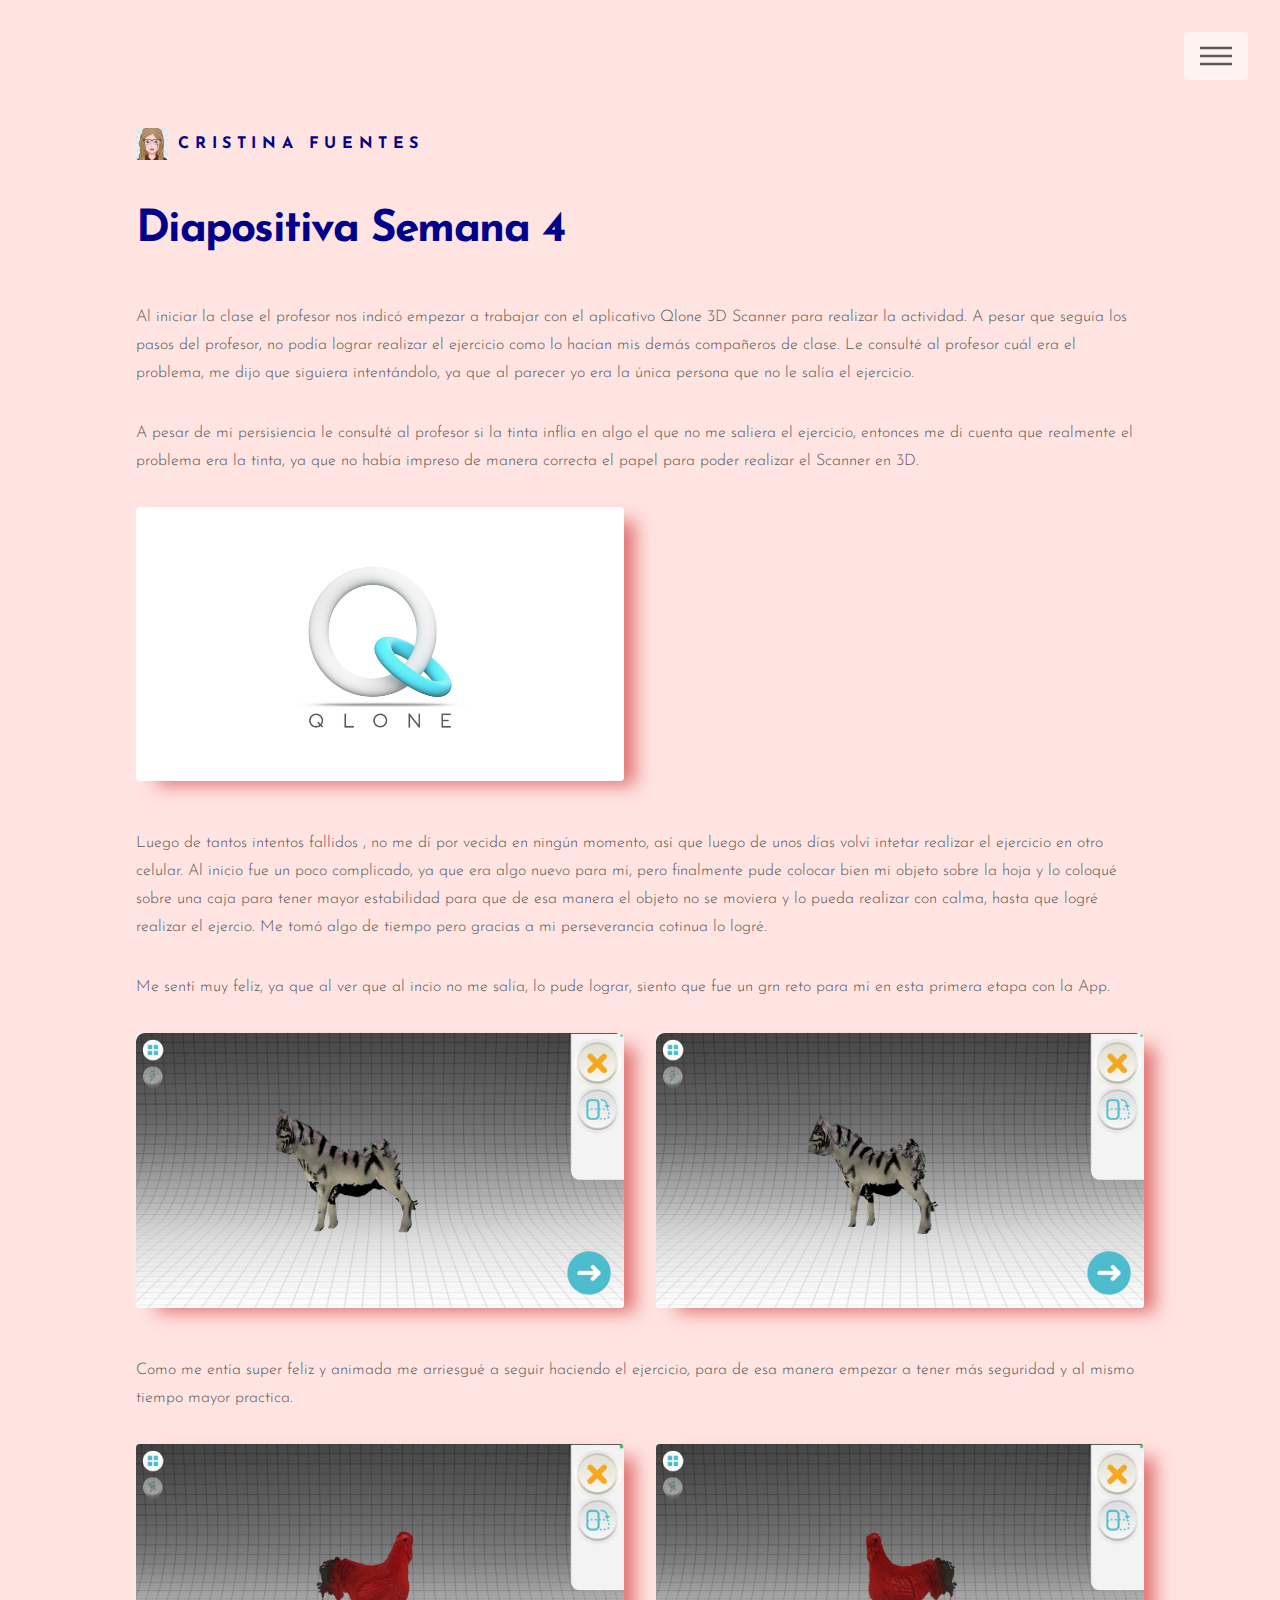
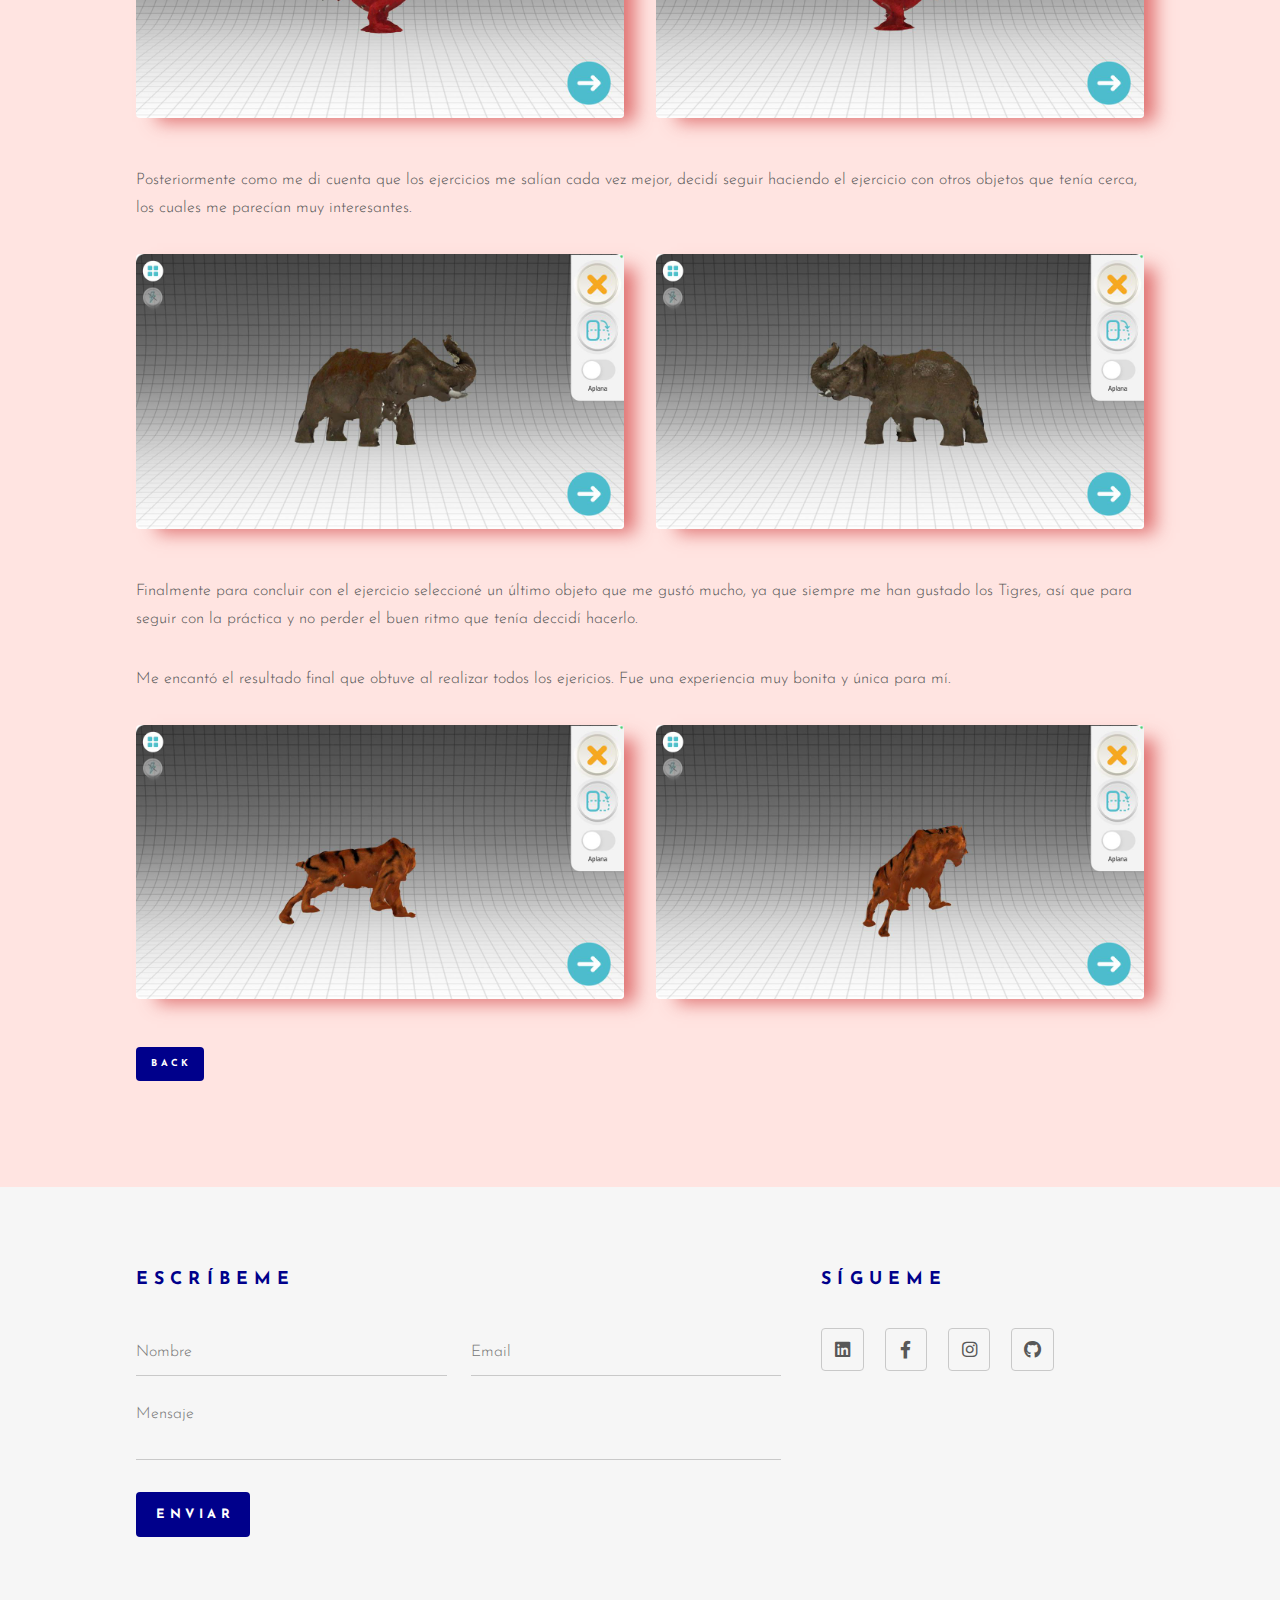
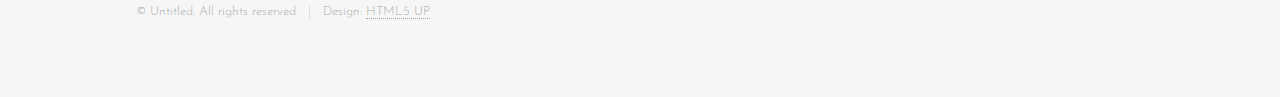
<file: SEMANA-4.html>
<!DOCTYPE HTML>
<!--
	Phantom by HTML5 UP
	html5up.net | @ajlkn
	Free for personal and commercial use under the CCA 3.0 license (html5up.net/license)
-->
<html>
	<head>
		<title>Semana 4 - Cristina Fuentes</title>
		<meta charset="utf-8" />
		<meta name="viewport" content="width=device-width, initial-scale=1, user-scalable=no" />
		<link rel="stylesheet" href="assets/css/main.css" />
		<link rel="preconnect" href="https://fonts.gstatic.com">
<link href="https://fonts.googleapis.com/css2?family=Josefin+Sans:ital,wght@1,300;1,452&display=swap" rel="stylesheet">
		<noscript><link rel="stylesheet" href="assets/css/noscript.css" /></noscript>
	</head>
	<body class="is-preload">
		<!-- Wrapper -->
			<div id="wrapper">

				<!-- Header -->
					<header id="header">
						<div class="inner">

							<!-- Logo -->
								<a href="index.html" class="logo">
									<span class="symbol"><img src="images/fondosSP/CrisAvatar.png" alt="" /></span><span class="title">Cristina Fuentes</span>
								</a>

							<!-- Nav -->
								<nav>
									<ul>
										<li><a href="#menu">Menu</a></li>
									</ul>
								</nav>

						</div>
					</header>

				<!-- Menu -->
					<nav id="menu">
						<h2>Menú</h2>
						<ul>
							<li><a href="index.html">Inicio</a></li>
							<li><a href="LAB2.html">Lab 2</a></li>
							<li><a href="QUIENSOY.html">¿Quién Soy?</a></li>
							<li><a href="SKILLS.html">Skills</a></li>
							<!-- <li><a href="elements.html">Contáctame</a></li> -->
						</ul>
					</nav>


				<!-- Main -->
				<!-- Diapo5 -->
					<div id="main">
						<div class="inner">
							<h1>Diapositiva Semana 4</h1>
							<section>
								<p>
									Al iniciar la clase el profesor nos indicó empezar a trabajar con el aplicativo Qlone 3D Scanner 
									para realizar la actividad. A pesar que seguía los pasos del profesor, no podía lograr realizar 
									el ejercicio como lo hacían mis demás compañeros de clase. Le consulté al profesor cuál era el
									problema, me dijo que siguiera intentándolo, ya que al parecer yo era la única persona que no le 
									salía el ejercicio.</p>
									<p> A pesar de mi persisiencia le consulté al profesor si la tinta inflía en algo
									el que no me saliera el ejercicio, entonces me di cuenta que realmente el problema era la tinta,
									ya que no había impreso de manera correcta el papel para poder realizar el Scanner en 3D. 
							
				
								</p>
							<div class="row">
								<div class="col-6">
									<span class="image main"><img src="images/qlone.png" class="" alt="" /></span>
								</div>
							</div>
							 <p> Luego  de tantos intentos fallidos , no me dí por vecida en ningún momento, así que
								 luego de unos días volví intetar realizar el ejercicio en otro celular. Al inicio
								 fue un poco complicado, ya que era algo nuevo para mí, pero finalmente pude colocar
								  bien mi objeto sobre la hoja y lo coloqué sobre una caja para tener mayor estabilidad 
								  para que de esa manera el objeto no se moviera y lo pueda realizar con calma, hasta 
								  que logré realizar el ejercio. Me tomó algo de tiempo pero gracias a mi perseverancia
								  cotinua lo logré. 
							
							 </p>
							 <p>
								 Me sentí muy felíz, ya que al ver que al incio no me salía, lo pude lograr, siento que
								 fue un grn reto para mí en esta primera etapa con la App.
							 </p>
							 
							<div class="row">
								<div class="col-6">
									<span class="image main"><img src="images/zebra1.jpeg" class="" alt="" /></span>
								</div>
								<div class="col-6">
									<span class="image main"><img src="images/zebra2.jpeg" class="" alt="" /></span>
								</div>
							</div>
							<p>
								Como me entía super feliz y animada me arriesgué a seguir haciendo el ejercicio,
								para de esa manera empezar a tener más seguridad y al mismo tiempo mayor practica.
							</p>
							 <div class="row">
								<div class="col-6">
									<span class="image main"><img src="images/gallo1.jpeg" class="" alt="" /></span>
								</div>
								<div class="col-6">
									<span class="image main"><img src="images/gallo2.jpeg" class="" alt="" /></span>
								</div>
							</div>
							<p>
								Posteriormente como me di cuenta que los ejercicios me salían cada vez mejor, decidí
								seguir haciendo el ejercicio con otros objetos que tenía cerca, los cuales me parecían
								muy interesantes. 
					 
								
							</p>
							 <div class="row">
								<div class="col-6">
									<span class="image main"><img src="images/elefante1.jpeg" class="" alt="" /></span>
								</div>
								<div class="col-6">
									<span class="image main"><img src="images/elefante2.jpeg" alt="" /></span>
								</div>
							</div>
							 <p>
								 Finalmente para concluir con el ejercicio seleccioné un último objeto que me gustó mucho,
								 ya que siempre me han gustado los Tigres, así que para seguir con la práctica y no perder 
								 el buen ritmo que tenía deccidí hacerlo.</p>
								 <p>
									 Me encantó el resultado final que obtuve al realizar todos los ejericios. Fue
									 una experiencia muy bonita y única para mí. 
			
								 
							 </p>
							 <div class="row">
								<div class="col-6">
									<span class="image main"><img src="images/tigre1.jpeg" alt="" /></span>
								</div>
								<div class="col-6">
									<span class="image main"><img src="images/tigre2.jpeg" alt="" /></span>
								</div>
							</div>
							 
							 <a href="index.html" class="button primary small">Back</a>
							</section>
						</div>
					</div>


					


				<!-- Footer -->
				<footer id="footer">
					<div class="inner">
						<section>
							<h2>Escríbeme</h2>
							<form method="post" action="#">
								<div class="fields">
									<div class="field half">
										<input type="text" name="name" id="name" placeholder="Nombre" />
									</div>
									<div class="field half">
										<input type="email" name="email" id="email" placeholder="Email" />
									</div>
									<div class="field">
										<textarea name="message" id="message" placeholder="Mensaje"></textarea>
									</div>
								</div>
								<ul class="actions">
									<li><input type="submit" value="Enviar" class="primary" /></li>
								</ul>
							</form>
						</section>
						<section>
							<h2>Sígueme</h2>
							<ul class="icons">
								<li><a href="https://www.linkedin.com/in/crissfm" class="icon brands style2 fa-linkedin"><span class="label">Twitter</span></a></li>
								<li><a href="https://www.facebook.com/maria.fuentes.3762584" class="icon brands style2 fa-facebook-f"><span class="label">Facebook</span></a></li>
								<li><a href="https://www.instagram.com/mary_fuentes_p" class="icon brands style2 fa-instagram"><span class="label">Instagram</span></a></li>
								<li><a href="https://github.com/CrisOsita" class="icon brands style2 fa-github"><span class="label">GitHub</span></a></li>
								<!-- <li><a href="#" class="icon brands style2 fa-dribbble"><span class="label">Dribbble</span></a></li>
								
								<li><a href="#" class="icon brands style2 fa-500px"><span class="label">500px</span></a></li>
								<li><a href="#" class="icon solid style2 fa-phone"><span class="label">Phone</span></a></li>
								<li><a href="#" class="icon solid style2 fa-envelope"><span class="label">Email</span></a></li> -->
							</ul>
						</section>
						<ul class="copyright">
							<li>&copy; Untitled. All rights reserved</li><li>Design: <a href="http://html5up.net">HTML5 UP</a></li>
						</ul>
					</div>
				</footer>

			</div>

		<!-- Scripts -->
			<script src="assets/js/jquery.min.js"></script>
			<script src="assets/js/browser.min.js"></script>
			<script src="assets/js/breakpoints.min.js"></script>
			<script src="assets/js/util.js"></script>
			<script src="assets/js/main.js"></script>

	</body>
</html>
</file>
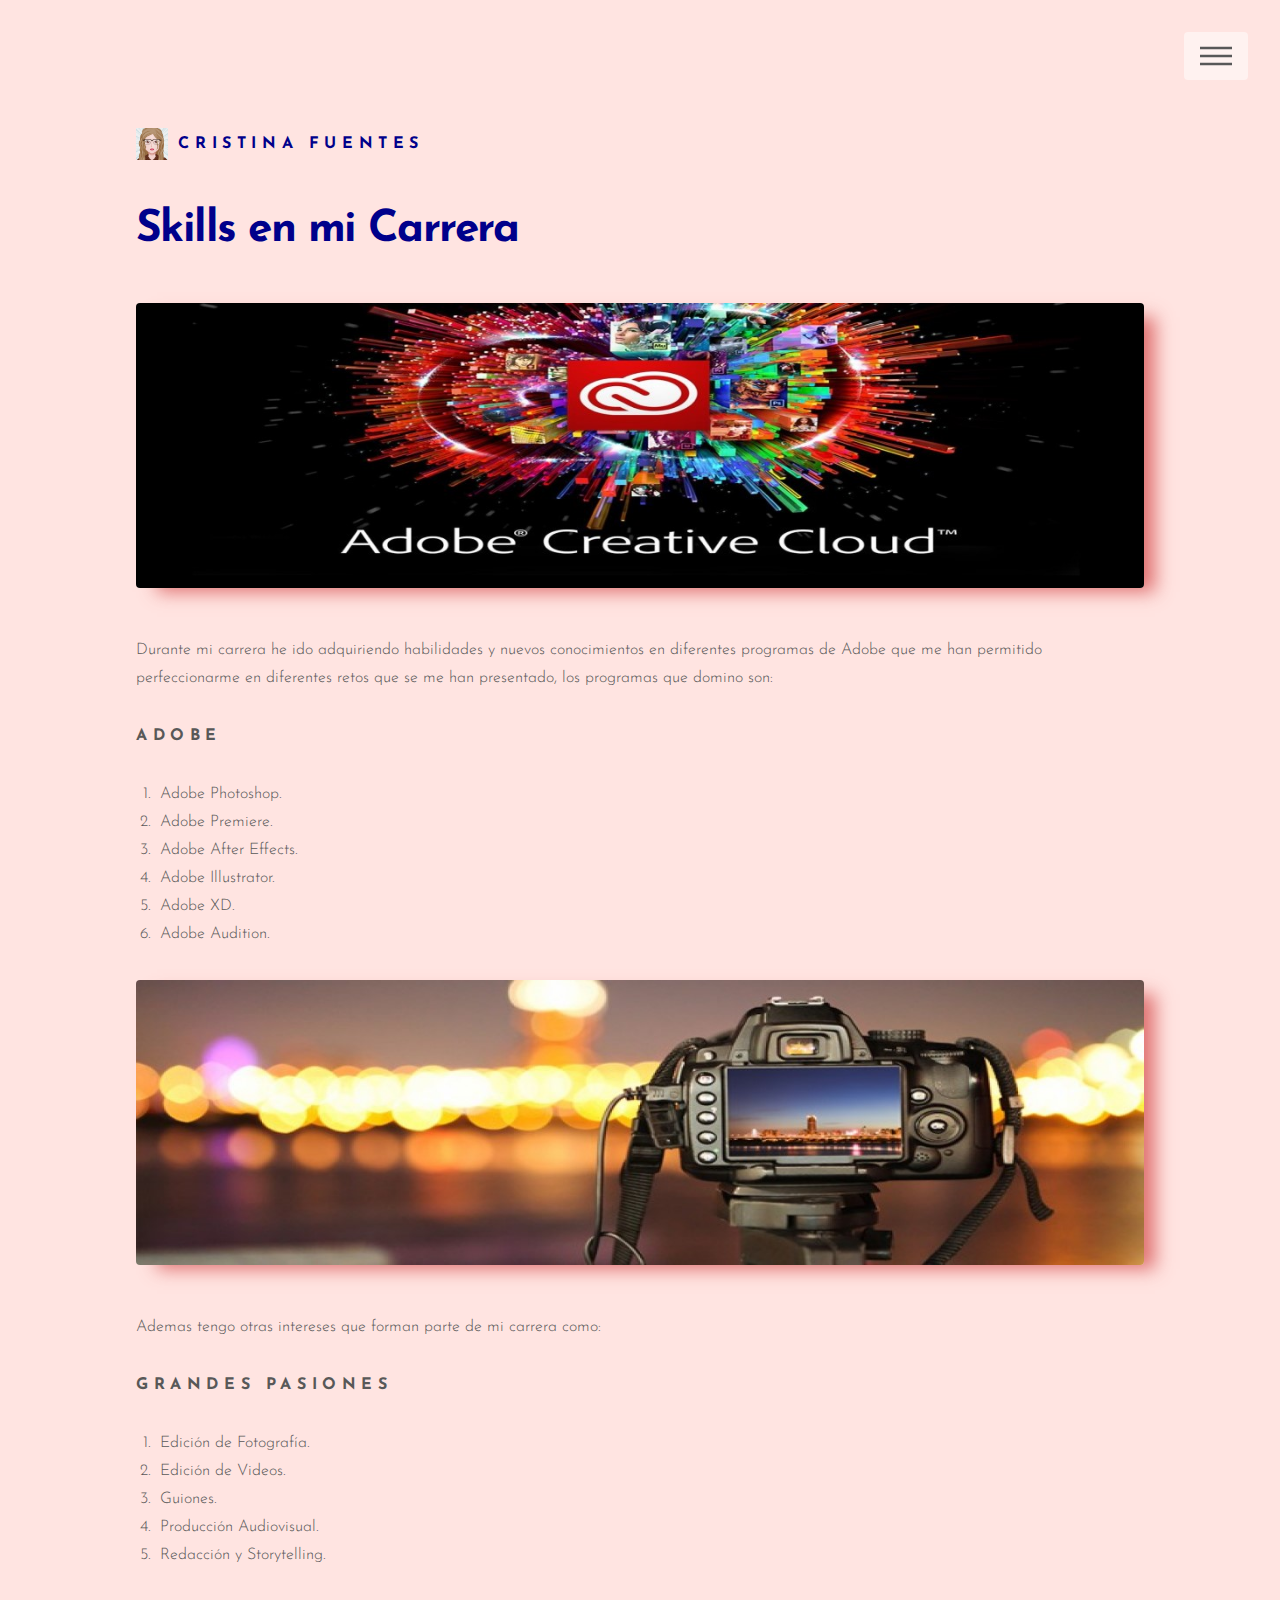
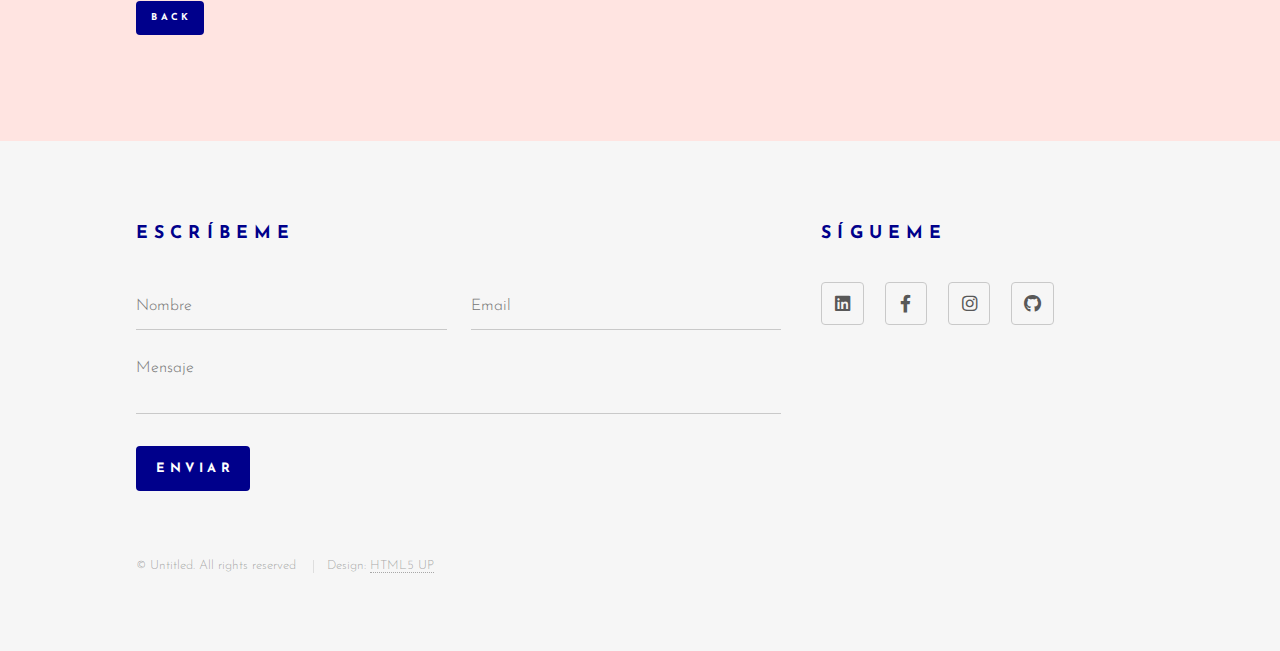
<file: SKILLS.html>
<!DOCTYPE HTML>
<!--
	Phantom by HTML5 UP
	html5up.net | @ajlkn
	Free for personal and commercial use under the CCA 3.0 license (html5up.net/license)
-->
<html>

<head>
	<title>Skills - Cristina Fuentes</title>
	<meta charset="utf-8" />
	<meta name="viewport" content="width=device-width, initial-scale=1, user-scalable=no" />
	<link rel="stylesheet" href="assets/css/main.css" />
	<link rel="preconnect" href="https://fonts.gstatic.com">
	<link href="https://fonts.googleapis.com/css2?family=Josefin+Sans:ital,wght@1,300;1,452&display=swap"
		rel="stylesheet">
	<noscript>
		<link rel="stylesheet" href="assets/css/noscript.css" />
	</noscript>
</head>

<body class="is-preload">
	<!-- Wrapper -->
	<div id="wrapper">

		<!-- Header -->
		<header id="header">
			<div class="inner">

				<!-- Logo -->
				<a href="index.html" class="logo">
					<span class="symbol"><img src="images/fondosSP/CrisAvatar.png" alt="" /></span><span
						class="title">Cristina Fuentes</span>
				</a>

				<!-- Nav -->
				<nav>
					<ul>
						<li><a href="#menu">Menu</a></li>
					</ul>
				</nav>

			</div>
		</header>

		<!-- Menu -->
		<nav id="menu">
			<h2>Menú</h2>
			<ul>
				<li><a href="index.html">Inicio</a></li>
				<li><a href="LAB2.html">Lab 2</a></li>
				<li><a href="QUIENSOY.html">¿Quién Soy?</a></li>
				<li><a href="SKILLS.html">Skills</a></li>
				<!-- <li><a href="elements.html">Contáctame</a></li> -->
			</ul>
		</nav>

		<!-- Main -->
		<div id="main">
			<div class="inner">
				<h1>Skills en mi Carrera</h1>
				<span class="image main"><img src="images/fondosSP/Skills.jpg" alt="" /></span>
				<p>Durante mi carrera he ido adquiriendo habilidades y nuevos conocimientos en diferentes programas de Adobe
					que me han permitido perfeccionarme en diferentes retos que se me han presentado, los programas que domino son:</p>

				<div class="col-6 col-12-medium">
					<h3>Adobe</h3>
					<ol>
						<li>Adobe Photoshop.</li>
						<li>Adobe Premiere.</li>
						<li>Adobe After Effects.</li>
						<li>Adobe Illustrator.</li>
						<li>Adobe XD.</li>
						<li>Adobe Audition.</li>
					</ol>
				</div>

				<span class="image main"><img src="images/fondosSP/Skills2.jpg" alt="" /></span>
				<p>
					Ademas tengo otras intereses que forman parte de mi carrera como:
				</p>

				<div class="col-6 col-12-medium">
					<h3>Grandes Pasiones</h3>
					<ol>
						<li>Edición de Fotografía.</li>
						<li>Edición de Videos.</li>
						<li>Guiones.</li>
						<li>Producción Audiovisual.</li>
						<li>Redacción y Storytelling.</li>
					</ol>
				</div>
				<a href="index.html" class="button primary small">Back</a>
			</div>
		</div>

		<!-- Footer -->
		<footer id="footer">
			<div class="inner">
				<section>
					<h2>Escríbeme</h2>
					<form method="post" action="#">
						<div class="fields">
							<div class="field half">
								<input type="text" name="name" id="name" placeholder="Nombre" />
							</div>
							<div class="field half">
								<input type="email" name="email" id="email" placeholder="Email" />
							</div>
							<div class="field">
								<textarea name="message" id="message" placeholder="Mensaje"></textarea>
							</div>
						</div>
						<ul class="actions">
							<li><input type="submit" value="Enviar" class="primary" /></li>
						</ul>
					</form>
				</section>
				<section>
					<h2>Sígueme</h2>
					<ul class="icons">
						<li><a href="https://www.linkedin.com/in/crissfm" class="icon brands style2 fa-linkedin"><span
									class="label">Twitter</span></a></li>
						<li><a href="https://www.facebook.com/maria.fuentes.3762584"
								class="icon brands style2 fa-facebook-f"><span class="label">Facebook</span></a></li>
						<li><a href="https://www.instagram.com/mary_fuentes_p"
								class="icon brands style2 fa-instagram"><span class="label">Instagram</span></a></li>
						<li><a href="https://github.com/CrisOsita" class="icon brands style2 fa-github"><span
									class="label">GitHub</span></a></li>
						<!-- <li><a href="#" class="icon brands style2 fa-dribbble"><span class="label">Dribbble</span></a></li>
						
						<li><a href="#" class="icon brands style2 fa-500px"><span class="label">500px</span></a></li>
						<li><a href="#" class="icon solid style2 fa-phone"><span class="label">Phone</span></a></li>
						<li><a href="#" class="icon solid style2 fa-envelope"><span class="label">Email</span></a></li> -->
					</ul>
				</section>
				<ul class="copyright">
					<li>&copy; Untitled. All rights reserved</li>
					<li>Design: <a href="http://html5up.net">HTML5 UP</a></li>
				</ul>
			</div>
		</footer>

	</div>

	<!-- Scripts -->
	<script src="assets/js/jquery.min.js"></script>
	<script src="assets/js/browser.min.js"></script>
	<script src="assets/js/breakpoints.min.js"></script>
	<script src="assets/js/util.js"></script>
	<script src="assets/js/main.js"></script>

</body>

</html>
</file>
<file: assets/css/noscript.css>
/*
	Phantom by HTML5 UP
	html5up.net | @ajlkn
	Free for personal and commercial use under the CCA 3.0 license (html5up.net/license)
*/

/* Tiles */

	body.is-preload .tiles article {
		-moz-transform: none;
		-webkit-transform: none;
		-ms-transform: none;
		transform: none;
		opacity: 1;
	}
</file>
<file: assets/css/main.css>
@import url(fontawesome-all.min.css);
@import url("https://fonts.googleapis.com/css?family=Source+Sans+Pro:300,700,900");

/*
	Phantom by HTML5 UP
	html5up.net | @ajlkn
	Free for personal and commercial use under the CCA 3.0 license (html5up.net/license)
*/

html, body, div, span, applet, object,
iframe, h1, h2, h3, h4, h5, h6, p, blockquote,
pre, a, abbr, acronym, address, big, cite,
code, del, dfn, em, img, ins, kbd, q, s, samp,
small, strike, strong, sub, sup, tt, var, b,
u, i, center, dl, dt, dd, ol, ul, li, fieldset,
form, label, legend, table, caption, tbody,
tfoot, thead, tr, th, td, article, aside,
canvas, details, embed, figure, figcaption,
footer, header, hgroup, menu, nav, output, ruby,
section, summary, time, mark, audio, video {
	margin: 0;
	padding: 0;
	border: 0;
	font-size: 100%;
	font: inherit;
	vertical-align: baseline;}

article, aside, details, figcaption, figure,
footer, header, hgroup, menu, nav, section {
	display: block;}

body {
	line-height: 1;
}

ol, ul {
	list-style: none;
}

blockquote, q {
	quotes: none;
}

	blockquote:before, blockquote:after, q:before, q:after {
		content: '';
		content: none;
	}

table {
	border-collapse: collapse;
	border-spacing: 0;
}

body {
	-webkit-text-size-adjust: none;
}

mark {
	background-color: transparent;
	color: inherit;
}

input::-moz-focus-inner {
	border: 0;
	padding: 0;
}

input, select, textarea {
	-moz-appearance: none;
	-webkit-appearance: none;
	-ms-appearance: none;
	appearance: none;
}

/* Basic */

	@-ms-viewport {
		width: device-width;
	}

	body {
		-ms-overflow-style: scrollbar;
	}

	@media screen and (max-width: 480px) {

		html, body {
			min-width: 320px;
		}

	}

	html {
		box-sizing: border-box;
	}

	*, *:before, *:after {
		box-sizing: inherit;
	}

	body {
		background: mistyrose;
	}

		body.is-preload *, body.is-preload *:before, body.is-preload *:after {
			-moz-animation: none !important;
			-webkit-animation: none !important;
			-ms-animation: none !important;
			animation: none !important;
			-moz-transition: none !important;
			-webkit-transition: none !important;
			-ms-transition: none !important;
			transition: none !important;
		}

/* Type */

	body, input, select, textarea {
		color: #585858;
		font-family: 'Josefin Sans', sans-serif;
		font-size: 16pt;
		font-weight: 300;
		line-height: 1.75;
	}

		@media screen and (max-width: 1680px) {

			body, input, select, textarea {
				font-size: 14pt;
			}

		}

		@media screen and (max-width: 1280px) {

			body, input, select, textarea {
				font-size: 12pt;
			}

		}

	a {
		-moz-transition: border-bottom-color 0.2s ease, color 0.2s ease;
		-webkit-transition: border-bottom-color 0.2s ease, color 0.2s ease;
		-ms-transition: border-bottom-color 0.2s ease, color 0.2s ease;
		transition: border-bottom-color 0.2s ease, color 0.2s ease;
		text-decoration: none;
		color: #585858;
		border-bottom: dotted 1px rgba(88, 88, 88, 0.5);
	}

		a:hover {
			border-bottom-color: transparent;
			color: #f2849e !important;
		}

	strong, b {
		font-weight: 900;
	}

	em, i {
		font-style: italic;
	}

	p {
		margin: 0 0 2em 0;
	}

	h1 {
		font-size: 2.75em;
		font-weight: 700;
		line-height: 1.3;
		margin: 0 0 1em 0;
		letter-spacing: -0.035em;
	}

		h1 a {
			color: inherit;
		}

		@media screen and (max-width: 736px) {

			h1 {
				font-size: 2em;
				margin: 0 0 1em 0;
			}

		}

		@media screen and (max-width: 360px) {

			h1 {
				font-size: 1.75em;
			}

		}

	h2, h3, h4, h5, h6 {
		font-weight: 900;
		line-height: 1.5;
		margin: 0 0 2em 0;
		text-transform: uppercase;
		letter-spacing: 0.35em;
	}

		h2 a, h3 a, h4 a, h5 a, h6 a {
			color: inherit;
		}

	h2 {
		font-size: 1.1em;
		color: darkblue;
	}

	h3 {
		font-size: 1em;
	}

	h4 {
		font-size: 0.8em;
	}

	h5 {
		font-size: 0.8em;
	}

	h6 {
		font-size: 0.8em;
	}

	@media screen and (max-width: 980px) {

		h1 br, h2 br, h3 br, h4 br, h5 br, h6 br {
			display: none;
		}

	}

	@media screen and (max-width: 736px) {

		h2 {
			font-size: 1em;
		}

		h3 {
			font-size: 0.8em;
		}

	}

	sub {
		font-size: 0.8em;
		position: relative;
		top: 0.5em;
	}

	sup {
		font-size: 0.8em;
		position: relative;
		top: -0.5em;
	}

	blockquote {
		border-left: solid 4px #c9c9c9;
		font-style: italic;
		margin: 0 0 2em 0;
		padding: 0.5em 0 0.5em 2em;
	}

	code {
		background: rgba(144, 144, 144, 0.075);
		border-radius: 4px;
		border: solid 1px #c9c9c9;
		font-family: "Courier New", monospace;
		font-size: 0.9em;
		margin: 0 0.25em;
		padding: 0.25em 0.65em;
	}

	pre {
		-webkit-overflow-scrolling: touch;
		font-family: "Courier New", monospace;
		font-size: 0.9em;
		margin: 0 0 2em 0;
	}

		pre code {
			display: block;
			line-height: 1.75;
			padding: 1em 1.5em;
			overflow-x: auto;
		}

	hr {
		border: 0;
		border-bottom: solid 1px #c9c9c9;
		margin: 2em 0;
	}

		hr.major {
			margin: 3em 0;
		}

	.align-left {
		text-align: left;
	}

	.align-center {
		text-align: center;
	}

	.align-right {
		text-align: right;
	}

/* Row */

	.row {
		display: flex;
		flex-wrap: wrap;
		box-sizing: border-box;
		align-items: stretch;
	}

		.row > * {
			box-sizing: border-box;
		}

		.row.gtr-uniform > * > :last-child {
			margin-bottom: 0;
		}

		.row.aln-left {
			justify-content: flex-start;
		}

		.row.aln-center {
			justify-content: center;
		}

		.row.aln-right {
			justify-content: flex-end;
		}

		.row.aln-top {
			align-items: flex-start;
		}

		.row.aln-middle {
			align-items: center;
		}

		.row.aln-bottom {
			align-items: flex-end;
		}

		.row > .imp {
			order: -1;
		}

		.row > .col-1 {
			width: 8.33333%;
		}

		.row > .off-1 {
			margin-left: 8.33333%;
		}

		.row > .col-2 {
			width: 16.66667%;
		}

		.row > .off-2 {
			margin-left: 16.66667%;
		}

		.row > .col-3 {
			width: 25%;
		}

		.row > .off-3 {
			margin-left: 25%;
		}

		.row > .col-4 {
			width: 33.33333%;
		}

		.row > .off-4 {
			margin-left: 33.33333%;
		}

		.row > .col-5 {
			width: 41.66667%;
		}

		.row > .off-5 {
			margin-left: 41.66667%;
		}

		.row > .col-6 {
			width: 50%;
		}

		.row > .off-6 {
			margin-left: 50%;
		}

		.row > .col-7 {
			width: 58.33333%;
		}

		.row > .off-7 {
			margin-left: 58.33333%;
		}

		.row > .col-8 {
			width: 66.66667%;
		}

		.row > .off-8 {
			margin-left: 66.66667%;
		}

		.row > .col-9 {
			width: 75%;
		}

		.row > .off-9 {
			margin-left: 75%;
		}

		.row > .col-10 {
			width: 83.33333%;
		}

		.row > .off-10 {
			margin-left: 83.33333%;
		}

		.row > .col-11 {
			width: 91.66667%;
		}

		.row > .off-11 {
			margin-left: 91.66667%;
		}

		.row > .col-12 {
			width: 100%;
		}

		.row > .off-12 {
			margin-left: 100%;
		}

		.row.gtr-0 {
			margin-top: 0;
			margin-left: 0em;
		}

			.row.gtr-0 > * {
				padding: 0 0 0 0em;
			}

			.row.gtr-0.gtr-uniform {
				margin-top: 0em;
			}

				.row.gtr-0.gtr-uniform > * {
					padding-top: 0em;
				}

		.row.gtr-25 {
			margin-top: 0;
			margin-left: -0.5em;
		}

			.row.gtr-25 > * {
				padding: 0 0 0 0.5em;
			}

			.row.gtr-25.gtr-uniform {
				margin-top: -0.5em;
			}

				.row.gtr-25.gtr-uniform > * {
					padding-top: 0.5em;
				}

		.row.gtr-50 {
			margin-top: 0;
			margin-left: -1em;
		}

			.row.gtr-50 > * {
				padding: 0 0 0 1em;
			}

			.row.gtr-50.gtr-uniform {
				margin-top: -1em;
			}

				.row.gtr-50.gtr-uniform > * {
					padding-top: 1em;
				}

		.row {
			margin-top: 0;
			margin-left: -2em;
		}

			.row > * {
				padding: 0 0 0 2em;
			}

			.row.gtr-uniform {
				margin-top: -2em;
			}

				.row.gtr-uniform > * {
					padding-top: 2em;
				}

		.row.gtr-150 {
			margin-top: 0;
			margin-left: -3em;
		}

			.row.gtr-150 > * {
				padding: 0 0 0 3em;
			}

			.row.gtr-150.gtr-uniform {
				margin-top: -3em;
			}

				.row.gtr-150.gtr-uniform > * {
					padding-top: 3em;
				}

		.row.gtr-200 {
			margin-top: 0;
			margin-left: -4em;
		}

			.row.gtr-200 > * {
				padding: 0 0 0 4em;
			}

			.row.gtr-200.gtr-uniform {
				margin-top: -4em;
			}

				.row.gtr-200.gtr-uniform > * {
					padding-top: 4em;
				}

		@media screen and (max-width: 1680px) {

			.row {
				display: flex;
				flex-wrap: wrap;
				box-sizing: border-box;
				align-items: stretch;
			}

				.row > * {
					box-sizing: border-box;
				}

				.row.gtr-uniform > * > :last-child {
					margin-bottom: 0;
				}

				.row.aln-left {
					justify-content: flex-start;
				}

				.row.aln-center {
					justify-content: center;
				}

				.row.aln-right {
					justify-content: flex-end;
				}

				.row.aln-top {
					align-items: flex-start;
				}

				.row.aln-middle {
					align-items: center;
				}

				.row.aln-bottom {
					align-items: flex-end;
				}

				.row > .imp-xlarge {
					order: -1;
				}

				.row > .col-1-xlarge {
					width: 8.33333%;
				}

				.row > .off-1-xlarge {
					margin-left: 8.33333%;
				}

				.row > .col-2-xlarge {
					width: 16.66667%;
				}

				.row > .off-2-xlarge {
					margin-left: 16.66667%;
				}

				.row > .col-3-xlarge {
					width: 25%;
				}

				.row > .off-3-xlarge {
					margin-left: 25%;
				}

				.row > .col-4-xlarge {
					width: 33.33333%;
				}

				.row > .off-4-xlarge {
					margin-left: 33.33333%;
				}

				.row > .col-5-xlarge {
					width: 41.66667%;
				}

				.row > .off-5-xlarge {
					margin-left: 41.66667%;
				}

				.row > .col-6-xlarge {
					width: 50%;
				}

				.row > .off-6-xlarge {
					margin-left: 50%;
				}

				.row > .col-7-xlarge {
					width: 58.33333%;
				}

				.row > .off-7-xlarge {
					margin-left: 58.33333%;
				}

				.row > .col-8-xlarge {
					width: 66.66667%;
				}

				.row > .off-8-xlarge {
					margin-left: 66.66667%;
				}

				.row > .col-9-xlarge {
					width: 75%;
				}

				.row > .off-9-xlarge {
					margin-left: 75%;
				}

				.row > .col-10-xlarge {
					width: 83.33333%;
				}

				.row > .off-10-xlarge {
					margin-left: 83.33333%;
				}

				.row > .col-11-xlarge {
					width: 91.66667%;
				}

				.row > .off-11-xlarge {
					margin-left: 91.66667%;
				}

				.row > .col-12-xlarge {
					width: 100%;
				}

				.row > .off-12-xlarge {
					margin-left: 100%;
				}

				.row.gtr-0 {
					margin-top: 0;
					margin-left: 0em;
				}

					.row.gtr-0 > * {
						padding: 0 0 0 0em;
					}

					.row.gtr-0.gtr-uniform {
						margin-top: 0em;
					}

						.row.gtr-0.gtr-uniform > * {
							padding-top: 0em;
						}

				.row.gtr-25 {
					margin-top: 0;
					margin-left: -0.5em;
				}

					.row.gtr-25 > * {
						padding: 0 0 0 0.5em;
					}

					.row.gtr-25.gtr-uniform {
						margin-top: -0.5em;
					}

						.row.gtr-25.gtr-uniform > * {
							padding-top: 0.5em;
						}

				.row.gtr-50 {
					margin-top: 0;
					margin-left: -1em;
				}

					.row.gtr-50 > * {
						padding: 0 0 0 1em;
					}

					.row.gtr-50.gtr-uniform {
						margin-top: -1em;
					}

						.row.gtr-50.gtr-uniform > * {
							padding-top: 1em;
						}

				.row {
					margin-top: 0;
					margin-left: -2em;
				}

					.row > * {
						padding: 0 0 0 2em;
					}

					.row.gtr-uniform {
						margin-top: -2em;
					}

						.row.gtr-uniform > * {
							padding-top: 2em;
						}

				.row.gtr-150 {
					margin-top: 0;
					margin-left: -3em;
				}

					.row.gtr-150 > * {
						padding: 0 0 0 3em;
					}

					.row.gtr-150.gtr-uniform {
						margin-top: -3em;
					}

						.row.gtr-150.gtr-uniform > * {
							padding-top: 3em;
						}

				.row.gtr-200 {
					margin-top: 0;
					margin-left: -4em;
				}

					.row.gtr-200 > * {
						padding: 0 0 0 4em;
					}

					.row.gtr-200.gtr-uniform {
						margin-top: -4em;
					}

						.row.gtr-200.gtr-uniform > * {
							padding-top: 4em;
						}

		}

		@media screen and (max-width: 1280px) {

			.row {
				display: flex;
				flex-wrap: wrap;
				box-sizing: border-box;
				align-items: stretch;
			}

				.row > * {
					box-sizing: border-box;
				}

				.row.gtr-uniform > * > :last-child {
					margin-bottom: 0;
				}

				.row.aln-left {
					justify-content: flex-start;
				}

				.row.aln-center {
					justify-content: center;
				}

				.row.aln-right {
					justify-content: flex-end;
				}

				.row.aln-top {
					align-items: flex-start;
				}

				.row.aln-middle {
					align-items: center;
				}

				.row.aln-bottom {
					align-items: flex-end;
				}

				.row > .imp-large {
					order: -1;
				}

				.row > .col-1-large {
					width: 8.33333%;
				}

				.row > .off-1-large {
					margin-left: 8.33333%;
				}

				.row > .col-2-large {
					width: 16.66667%;
				}

				.row > .off-2-large {
					margin-left: 16.66667%;
				}

				.row > .col-3-large {
					width: 25%;
				}

				.row > .off-3-large {
					margin-left: 25%;
				}

				.row > .col-4-large {
					width: 33.33333%;
				}

				.row > .off-4-large {
					margin-left: 33.33333%;
				}

				.row > .col-5-large {
					width: 41.66667%;
				}

				.row > .off-5-large {
					margin-left: 41.66667%;
				}

				.row > .col-6-large {
					width: 50%;
				}

				.row > .off-6-large {
					margin-left: 50%;
				}

				.row > .col-7-large {
					width: 58.33333%;
				}

				.row > .off-7-large {
					margin-left: 58.33333%;
				}

				.row > .col-8-large {
					width: 66.66667%;
				}

				.row > .off-8-large {
					margin-left: 66.66667%;
				}

				.row > .col-9-large {
					width: 75%;
				}

				.row > .off-9-large {
					margin-left: 75%;
				}

				.row > .col-10-large {
					width: 83.33333%;
				}

				.row > .off-10-large {
					margin-left: 83.33333%;
				}

				.row > .col-11-large {
					width: 91.66667%;
				}

				.row > .off-11-large {
					margin-left: 91.66667%;
				}

				.row > .col-12-large {
					width: 100%;
				}

				.row > .off-12-large {
					margin-left: 100%;
				}

				.row.gtr-0 {
					margin-top: 0;
					margin-left: 0em;
				}

					.row.gtr-0 > * {
						padding: 0 0 0 0em;
					}

					.row.gtr-0.gtr-uniform {
						margin-top: 0em;
					}

						.row.gtr-0.gtr-uniform > * {
							padding-top: 0em;
						}

				.row.gtr-25 {
					margin-top: 0;
					margin-left: -0.5em;
				}

					.row.gtr-25 > * {
						padding: 0 0 0 0.5em;
					}

					.row.gtr-25.gtr-uniform {
						margin-top: -0.5em;
					}

						.row.gtr-25.gtr-uniform > * {
							padding-top: 0.5em;
						}

				.row.gtr-50 {
					margin-top: 0;
					margin-left: -1em;
				}

					.row.gtr-50 > * {
						padding: 0 0 0 1em;
					}

					.row.gtr-50.gtr-uniform {
						margin-top: -1em;
					}

						.row.gtr-50.gtr-uniform > * {
							padding-top: 1em;
						}

				.row {
					margin-top: 0;
					margin-left: -2em;
				}

					.row > * {
						padding: 0 0 0 2em;
					}

					.row.gtr-uniform {
						margin-top: -2em;
					}

						.row.gtr-uniform > * {
							padding-top: 2em;
						}

				.row.gtr-150 {
					margin-top: 0;
					margin-left: -3em;
				}

					.row.gtr-150 > * {
						padding: 0 0 0 3em;
					}

					.row.gtr-150.gtr-uniform {
						margin-top: -3em;
					}

						.row.gtr-150.gtr-uniform > * {
							padding-top: 3em;
						}

				.row.gtr-200 {
					margin-top: 0;
					margin-left: -4em;
				}

					.row.gtr-200 > * {
						padding: 0 0 0 4em;
					}

					.row.gtr-200.gtr-uniform {
						margin-top: -4em;
					}

						.row.gtr-200.gtr-uniform > * {
							padding-top: 4em;
						}

		}

		@media screen and (max-width: 980px) {

			.row {
				display: flex;
				flex-wrap: wrap;
				box-sizing: border-box;
				align-items: stretch;
			}

				.row > * {
					box-sizing: border-box;
				}

				.row.gtr-uniform > * > :last-child {
					margin-bottom: 0;
				}

				.row.aln-left {
					justify-content: flex-start;
				}

				.row.aln-center {
					justify-content: center;
				}

				.row.aln-right {
					justify-content: flex-end;
				}

				.row.aln-top {
					align-items: flex-start;
				}

				.row.aln-middle {
					align-items: center;
				}

				.row.aln-bottom {
					align-items: flex-end;
				}

				.row > .imp-medium {
					order: -1;
				}

				.row > .col-1-medium {
					width: 8.33333%;
				}

				.row > .off-1-medium {
					margin-left: 8.33333%;
				}

				.row > .col-2-medium {
					width: 16.66667%;
				}

				.row > .off-2-medium {
					margin-left: 16.66667%;
				}

				.row > .col-3-medium {
					width: 25%;
				}

				.row > .off-3-medium {
					margin-left: 25%;
				}

				.row > .col-4-medium {
					width: 33.33333%;
				}

				.row > .off-4-medium {
					margin-left: 33.33333%;
				}

				.row > .col-5-medium {
					width: 41.66667%;
				}

				.row > .off-5-medium {
					margin-left: 41.66667%;
				}

				.row > .col-6-medium {
					width: 50%;
				}

				.row > .off-6-medium {
					margin-left: 50%;
				}

				.row > .col-7-medium {
					width: 58.33333%;
				}

				.row > .off-7-medium {
					margin-left: 58.33333%;
				}

				.row > .col-8-medium {
					width: 66.66667%;
				}

				.row > .off-8-medium {
					margin-left: 66.66667%;
				}

				.row > .col-9-medium {
					width: 75%;
				}

				.row > .off-9-medium {
					margin-left: 75%;
				}

				.row > .col-10-medium {
					width: 83.33333%;
				}

				.row > .off-10-medium {
					margin-left: 83.33333%;
				}

				.row > .col-11-medium {
					width: 91.66667%;
				}

				.row > .off-11-medium {
					margin-left: 91.66667%;
				}

				.row > .col-12-medium {
					width: 100%;
				}

				.row > .off-12-medium {
					margin-left: 100%;
				}

				.row.gtr-0 {
					margin-top: 0;
					margin-left: 0em;
				}

					.row.gtr-0 > * {
						padding: 0 0 0 0em;
					}

					.row.gtr-0.gtr-uniform {
						margin-top: 0em;
					}

						.row.gtr-0.gtr-uniform > * {
							padding-top: 0em;
						}

				.row.gtr-25 {
					margin-top: 0;
					margin-left: -0.375em;
				}

					.row.gtr-25 > * {
						padding: 0 0 0 0.375em;
					}

					.row.gtr-25.gtr-uniform {
						margin-top: -0.375em;
					}

						.row.gtr-25.gtr-uniform > * {
							padding-top: 0.375em;
						}

				.row.gtr-50 {
					margin-top: 0;
					margin-left: -0.75em;
				}

					.row.gtr-50 > * {
						padding: 0 0 0 0.75em;
					}

					.row.gtr-50.gtr-uniform {
						margin-top: -0.75em;
					}

						.row.gtr-50.gtr-uniform > * {
							padding-top: 0.75em;
						}

				.row {
					margin-top: 0;
					margin-left: -1.5em;
				}

					.row > * {
						padding: 0 0 0 1.5em;
					}

					.row.gtr-uniform {
						margin-top: -1.5em;
					}

						.row.gtr-uniform > * {
							padding-top: 1.5em;
						}

				.row.gtr-150 {
					margin-top: 0;
					margin-left: -2.25em;
				}

					.row.gtr-150 > * {
						padding: 0 0 0 2.25em;
					}

					.row.gtr-150.gtr-uniform {
						margin-top: -2.25em;
					}

						.row.gtr-150.gtr-uniform > * {
							padding-top: 2.25em;
						}

				.row.gtr-200 {
					margin-top: 0;
					margin-left: -3em;
				}

					.row.gtr-200 > * {
						padding: 0 0 0 3em;
					}

					.row.gtr-200.gtr-uniform {
						margin-top: -3em;
					}

						.row.gtr-200.gtr-uniform > * {
							padding-top: 3em;
						}

		}

		@media screen and (max-width: 736px) {

			.row {
				display: flex;
				flex-wrap: wrap;
				box-sizing: border-box;
				align-items: stretch;
			}

				.row > * {
					box-sizing: border-box;
				}

				.row.gtr-uniform > * > :last-child {
					margin-bottom: 0;
				}

				.row.aln-left {
					justify-content: flex-start;
				}

				.row.aln-center {
					justify-content: center;
				}

				.row.aln-right {
					justify-content: flex-end;
				}

				.row.aln-top {
					align-items: flex-start;
				}

				.row.aln-middle {
					align-items: center;
				}

				.row.aln-bottom {
					align-items: flex-end;
				}

				.row > .imp-small {
					order: -1;
				}

				.row > .col-1-small {
					width: 8.33333%;
				}

				.row > .off-1-small {
					margin-left: 8.33333%;
				}

				.row > .col-2-small {
					width: 16.66667%;
				}

				.row > .off-2-small {
					margin-left: 16.66667%;
				}

				.row > .col-3-small {
					width: 25%;
				}

				.row > .off-3-small {
					margin-left: 25%;
				}

				.row > .col-4-small {
					width: 33.33333%;
				}

				.row > .off-4-small {
					margin-left: 33.33333%;
				}

				.row > .col-5-small {
					width: 41.66667%;
				}

				.row > .off-5-small {
					margin-left: 41.66667%;
				}

				.row > .col-6-small {
					width: 50%;
				}

				.row > .off-6-small {
					margin-left: 50%;
				}

				.row > .col-7-small {
					width: 58.33333%;
				}

				.row > .off-7-small {
					margin-left: 58.33333%;
				}

				.row > .col-8-small {
					width: 66.66667%;
				}

				.row > .off-8-small {
					margin-left: 66.66667%;
				}

				.row > .col-9-small {
					width: 75%;
				}

				.row > .off-9-small {
					margin-left: 75%;
				}

				.row > .col-10-small {
					width: 83.33333%;
				}

				.row > .off-10-small {
					margin-left: 83.33333%;
				}

				.row > .col-11-small {
					width: 91.66667%;
				}

				.row > .off-11-small {
					margin-left: 91.66667%;
				}

				.row > .col-12-small {
					width: 100%;
				}

				.row > .off-12-small {
					margin-left: 100%;
				}

				.row.gtr-0 {
					margin-top: 0;
					margin-left: 0em;
				}

					.row.gtr-0 > * {
						padding: 0 0 0 0em;
					}

					.row.gtr-0.gtr-uniform {
						margin-top: 0em;
					}

						.row.gtr-0.gtr-uniform > * {
							padding-top: 0em;
						}

				.row.gtr-25 {
					margin-top: 0;
					margin-left: -0.25em;
				}

					.row.gtr-25 > * {
						padding: 0 0 0 0.25em;
					}

					.row.gtr-25.gtr-uniform {
						margin-top: -0.25em;
					}

						.row.gtr-25.gtr-uniform > * {
							padding-top: 0.25em;
						}

				.row.gtr-50 {
					margin-top: 0;
					margin-left: -0.5em;
				}

					.row.gtr-50 > * {
						padding: 0 0 0 0.5em;
					}

					.row.gtr-50.gtr-uniform {
						margin-top: -0.5em;
					}

						.row.gtr-50.gtr-uniform > * {
							padding-top: 0.5em;
						}

				.row {
					margin-top: 0;
					margin-left: -1em;
				}

					.row > * {
						padding: 0 0 0 1em;
					}

					.row.gtr-uniform {
						margin-top: -1em;
					}

						.row.gtr-uniform > * {
							padding-top: 1em;
						}

				.row.gtr-150 {
					margin-top: 0;
					margin-left: -1.5em;
				}

					.row.gtr-150 > * {
						padding: 0 0 0 1.5em;
					}

					.row.gtr-150.gtr-uniform {
						margin-top: -1.5em;
					}

						.row.gtr-150.gtr-uniform > * {
							padding-top: 1.5em;
						}

				.row.gtr-200 {
					margin-top: 0;
					margin-left: -2em;
				}

					.row.gtr-200 > * {
						padding: 0 0 0 2em;
					}

					.row.gtr-200.gtr-uniform {
						margin-top: -2em;
					}

						.row.gtr-200.gtr-uniform > * {
							padding-top: 2em;
						}

		}

		@media screen and (max-width: 480px) {

			.row {
				display: flex;
				flex-wrap: wrap;
				box-sizing: border-box;
				align-items: stretch;
			}

				.row > * {
					box-sizing: border-box;
				}

				.row.gtr-uniform > * > :last-child {
					margin-bottom: 0;
				}

				.row.aln-left {
					justify-content: flex-start;
				}

				.row.aln-center {
					justify-content: center;
				}

				.row.aln-right {
					justify-content: flex-end;
				}

				.row.aln-top {
					align-items: flex-start;
				}

				.row.aln-middle {
					align-items: center;
				}

				.row.aln-bottom {
					align-items: flex-end;
				}

				.row > .imp-xsmall {
					order: -1;
				}

				.row > .col-1-xsmall {
					width: 8.33333%;
				}

				.row > .off-1-xsmall {
					margin-left: 8.33333%;
				}

				.row > .col-2-xsmall {
					width: 16.66667%;
				}

				.row > .off-2-xsmall {
					margin-left: 16.66667%;
				}

				.row > .col-3-xsmall {
					width: 25%;
				}

				.row > .off-3-xsmall {
					margin-left: 25%;
				}

				.row > .col-4-xsmall {
					width: 33.33333%;
				}

				.row > .off-4-xsmall {
					margin-left: 33.33333%;
				}

				.row > .col-5-xsmall {
					width: 41.66667%;
				}

				.row > .off-5-xsmall {
					margin-left: 41.66667%;
				}

				.row > .col-6-xsmall {
					width: 50%;
				}

				.row > .off-6-xsmall {
					margin-left: 50%;
				}

				.row > .col-7-xsmall {
					width: 58.33333%;
				}

				.row > .off-7-xsmall {
					margin-left: 58.33333%;
				}

				.row > .col-8-xsmall {
					width: 66.66667%;
				}

				.row > .off-8-xsmall {
					margin-left: 66.66667%;
				}

				.row > .col-9-xsmall {
					width: 75%;
				}

				.row > .off-9-xsmall {
					margin-left: 75%;
				}

				.row > .col-10-xsmall {
					width: 83.33333%;
				}

				.row > .off-10-xsmall {
					margin-left: 83.33333%;
				}

				.row > .col-11-xsmall {
					width: 91.66667%;
				}

				.row > .off-11-xsmall {
					margin-left: 91.66667%;
				}

				.row > .col-12-xsmall {
					width: 100%;
				}

				.row > .off-12-xsmall {
					margin-left: 100%;
				}

				.row.gtr-0 {
					margin-top: 0;
					margin-left: 0em;
				}

					.row.gtr-0 > * {
						padding: 0 0 0 0em;
					}

					.row.gtr-0.gtr-uniform {
						margin-top: 0em;
					}

						.row.gtr-0.gtr-uniform > * {
							padding-top: 0em;
						}

				.row.gtr-25 {
					margin-top: 0;
					margin-left: -0.25em;
				}

					.row.gtr-25 > * {
						padding: 0 0 0 0.25em;
					}

					.row.gtr-25.gtr-uniform {
						margin-top: -0.25em;
					}

						.row.gtr-25.gtr-uniform > * {
							padding-top: 0.25em;
						}

				.row.gtr-50 {
					margin-top: 0;
					margin-left: -0.5em;
				}

					.row.gtr-50 > * {
						padding: 0 0 0 0.5em;
					}

					.row.gtr-50.gtr-uniform {
						margin-top: -0.5em;
					}

						.row.gtr-50.gtr-uniform > * {
							padding-top: 0.5em;
						}

				.row {
					margin-top: 0;
					margin-left: -1em;
				}

					.row > * {
						padding: 0 0 0 1em;
					}

					.row.gtr-uniform {
						margin-top: -1em;
					}

						.row.gtr-uniform > * {
							padding-top: 1em;
						}

				.row.gtr-150 {
					margin-top: 0;
					margin-left: -1.5em;
				}

					.row.gtr-150 > * {
						padding: 0 0 0 1.5em;
					}

					.row.gtr-150.gtr-uniform {
						margin-top: -1.5em;
					}

						.row.gtr-150.gtr-uniform > * {
							padding-top: 1.5em;
						}

				.row.gtr-200 {
					margin-top: 0;
					margin-left: -2em;
				}

					.row.gtr-200 > * {
						padding: 0 0 0 2em;
					}

					.row.gtr-200.gtr-uniform {
						margin-top: -2em;
					}

						.row.gtr-200.gtr-uniform > * {
							padding-top: 2em;
						}

		}

/* Section/Article */

	section.special, article.special {
		text-align: center;
	}

	header p {
		margin-top: -1em;
		font-weight: bold;
		font-size: 20px;
	}

	@media screen and (max-width: 736px) {

		header p {
			margin-top: 0;
		}

	}

/* Icon */

	.icon {
		text-decoration: none;
		border-bottom: none;
		position: relative;
	}

		.icon:before {
			-moz-osx-font-smoothing: grayscale;
			-webkit-font-smoothing: antialiased;
			display: inline-block;
			font-style: normal;
			font-variant: normal;
			text-rendering: auto;
			line-height: 1;
			text-transform: none !important;
			font-family: 'Font Awesome 5 Free';
			font-weight: 400;
		}

		.icon > .label {
			display: none;
		}

		.icon:before {
			line-height: inherit;
		}

		.icon.solid:before {
			font-weight: 900;
		}

		.icon.brands:before {
			font-family: 'Font Awesome 5 Brands';
		}

		.icon.style2 {
			-moz-transition: background-color 0.2s ease-in-out, color 0.2s ease-in-out, border-color 0.2s ease-in-out;
			-webkit-transition: background-color 0.2s ease-in-out, color 0.2s ease-in-out, border-color 0.2s ease-in-out;
			-ms-transition: background-color 0.2s ease-in-out, color 0.2s ease-in-out, border-color 0.2s ease-in-out;
			transition: background-color 0.2s ease-in-out, color 0.2s ease-in-out, border-color 0.2s ease-in-out;
			background-color: transparent;
			border: solid 1px #c9c9c9;
			border-radius: 4px;
			width: 2.65em;
			height: 2.65em;
			display: inline-block;
			text-align: center;
			line-height: 2.65em;
			color: inherit;
		}

			.icon.style2:before {
				font-size: 1.1em;
			}

			.icon.style2:hover {
				color: #f2849e;
				border-color: #f2849e;
			}

			.icon.style2:active {
				background-color: rgba(242, 132, 158, 0.1);
			}

/* List */

	ol {
		list-style: decimal;
		margin: 0 0 2em 0;
		padding-left: 1.25em;
	}

		ol li {
			padding-left: 0.25em;
		}

	ul {
		list-style: disc;
		margin: 0 0 2em 0;
		padding-left: 1em;
	}

		ul li {
			padding-left: 0.5em;
		}

		ul.alt {
			list-style: none;
			padding-left: 0;
		}

			ul.alt li {
				border-top: solid 1px #c9c9c9;
				padding: 0.5em 0;
			}

				ul.alt li:first-child {
					border-top: 0;
					padding-top: 0;
				}

	dl {
		margin: 0 0 2em 0;
	}

		dl dt {
			display: block;
			font-weight: 900;
			margin: 0 0 1em 0;
		}

		dl dd {
			margin-left: 2em;
		}

/* Actions */

	ul.actions {
		display: -moz-flex;
		display: -webkit-flex;
		display: -ms-flex;
		display: flex;
		cursor: default;
		list-style: none;
		margin-left: -1em;
		padding-left: 0;
	}

		ul.actions li {
			padding: 0 0 0 1em;
			vertical-align: middle;
		}

		ul.actions.special {
			-moz-justify-content: center;
			-webkit-justify-content: center;
			-ms-justify-content: center;
			justify-content: center;
			width: 100%;
			margin-left: 0;
		}

			ul.actions.special li:first-child {
				padding-left: 0;
			}

		ul.actions.stacked {
			-moz-flex-direction: column;
			-webkit-flex-direction: column;
			-ms-flex-direction: column;
			flex-direction: column;
			margin-left: 0;
		}

			ul.actions.stacked li {
				padding: 1.3em 0 0 0;
			}

				ul.actions.stacked li:first-child {
					padding-top: 0;
				}

		ul.actions.fit {
			width: calc(100% + 1em);
		}

			ul.actions.fit li {
				-moz-flex-grow: 1;
				-webkit-flex-grow: 1;
				-ms-flex-grow: 1;
				flex-grow: 1;
				-moz-flex-shrink: 1;
				-webkit-flex-shrink: 1;
				-ms-flex-shrink: 1;
				flex-shrink: 1;
				width: 100%;
			}

				ul.actions.fit li > * {
					width: 100%;
				}

			ul.actions.fit.stacked {
				width: 100%;
			}

		@media screen and (max-width: 480px) {

			ul.actions:not(.fixed) {
				-moz-flex-direction: column;
				-webkit-flex-direction: column;
				-ms-flex-direction: column;
				flex-direction: column;
				margin-left: 0;
				width: 100% !important;
			}

				ul.actions:not(.fixed) li {
					-moz-flex-grow: 1;
					-webkit-flex-grow: 1;
					-ms-flex-grow: 1;
					flex-grow: 1;
					-moz-flex-shrink: 1;
					-webkit-flex-shrink: 1;
					-ms-flex-shrink: 1;
					flex-shrink: 1;
					padding: 1em 0 0 0;
					text-align: center;
					width: 100%;
				}

					ul.actions:not(.fixed) li > * {
						width: 100%;
					}

					ul.actions:not(.fixed) li:first-child {
						padding-top: 0;
					}

					ul.actions:not(.fixed) li input[type="submit"],
					ul.actions:not(.fixed) li input[type="reset"],
					ul.actions:not(.fixed) li input[type="button"],
					ul.actions:not(.fixed) li button,
					ul.actions:not(.fixed) li .button {
						width: 100%;
					}

						ul.actions:not(.fixed) li input[type="submit"].icon:before,
						ul.actions:not(.fixed) li input[type="reset"].icon:before,
						ul.actions:not(.fixed) li input[type="button"].icon:before,
						ul.actions:not(.fixed) li button.icon:before,
						ul.actions:not(.fixed) li .button.icon:before {
							margin-left: -0.5rem;
						}

		}

/* Icons */

	ul.icons {
		cursor: default;
		list-style: none;
		padding-left: 0;
		margin: -1em 0 2em -1em;
	}

		ul.icons li {
			display: inline-block;
			padding: 1em 0 0 1em;
		}

/* Form */

	form {
		margin: 0 0 2em 0;
		overflow-x: hidden;
	}

		form > :last-child {
			margin-bottom: 0;
		}

		form > .fields {
			display: -moz-flex;
			display: -webkit-flex;
			display: -ms-flex;
			display: flex;
			-moz-flex-wrap: wrap;
			-webkit-flex-wrap: wrap;
			-ms-flex-wrap: wrap;
			flex-wrap: wrap;
			width: calc(100% + 3em);
			margin: -1.5em 0 2em -1.5em;
		}

			form > .fields > .field {
				-moz-flex-grow: 0;
				-webkit-flex-grow: 0;
				-ms-flex-grow: 0;
				flex-grow: 0;
				-moz-flex-shrink: 0;
				-webkit-flex-shrink: 0;
				-ms-flex-shrink: 0;
				flex-shrink: 0;
				padding: 1.5em 0 0 1.5em;
				width: calc(100% - 1.5em);
			}

				form > .fields > .field.half {
					width: calc(50% - 0.75em);
				}

				form > .fields > .field.third {
					width: calc(100%/3 - 0.5em);
				}

				form > .fields > .field.quarter {
					width: calc(25% - 0.375em);
				}

		@media screen and (max-width: 480px) {

			form > .fields {
				width: calc(100% + 3em);
				margin: -1.5em 0 2em -1.5em;
			}

				form > .fields > .field {
					padding: 1.5em 0 0 1.5em;
					width: calc(100% - 1.5em);
				}

					form > .fields > .field.half {
						width: calc(100% - 1.5em);
					}

					form > .fields > .field.third {
						width: calc(100% - 1.5em);
					}

					form > .fields > .field.quarter {
						width: calc(100% - 1.5em);
					}

		}

	label {
		display: block;
		font-size: 0.9em;
		font-weight: 900;
		margin: 0 0 1em 0;
	}

	input[type="text"],
	input[type="password"],
	input[type="email"],
	input[type="tel"],
	select,
	textarea {
		-moz-appearance: none;
		-webkit-appearance: none;
		-ms-appearance: none;
		appearance: none;
		background-color: transparent;
		border: none;
		border-radius: 0;
		border-bottom: solid 1px #c9c9c9;
		color: inherit;
		display: block;
		outline: 0;
		padding: 0;
		text-decoration: none;
		width: 100%;
	}

		input[type="text"]:invalid,
		input[type="password"]:invalid,
		input[type="email"]:invalid,
		input[type="tel"]:invalid,
		select:invalid,
		textarea:invalid {
			box-shadow: none;
		}

		input[type="text"]:focus,
		input[type="password"]:focus,
		input[type="email"]:focus,
		input[type="tel"]:focus,
		select:focus,
		textarea:focus {
			border-bottom-color: #f2849e;
			box-shadow: inset 0 -1px 0 0 #f2849e;
		}

	select {
		background-image: url("data:image/svg+xml;charset=utf8,%3Csvg xmlns='http://www.w3.org/2000/svg' width='40' height='40' preserveAspectRatio='none' viewBox='0 0 40 40'%3E%3Cpath d='M9.4,12.3l10.4,10.4l10.4-10.4c0.2-0.2,0.5-0.4,0.9-0.4c0.3,0,0.6,0.1,0.9,0.4l3.3,3.3c0.2,0.2,0.4,0.5,0.4,0.9 c0,0.4-0.1,0.6-0.4,0.9L20.7,31.9c-0.2,0.2-0.5,0.4-0.9,0.4c-0.3,0-0.6-0.1-0.9-0.4L4.3,17.3c-0.2-0.2-0.4-0.5-0.4-0.9 c0-0.4,0.1-0.6,0.4-0.9l3.3-3.3c0.2-0.2,0.5-0.4,0.9-0.4S9.1,12.1,9.4,12.3z' fill='%23c9c9c9' /%3E%3C/svg%3E");
		background-size: 1.25rem;
		background-repeat: no-repeat;
		background-position: calc(100% - 1rem) center;
		height: 3em;
		padding-right: 3em;
		text-overflow: ellipsis;
	}

		select option {
			background: #ffffff;
		}

		select:focus::-ms-value {
			background-color: transparent;
		}

		select::-ms-expand {
			display: none;
		}

	input[type="text"],
	input[type="password"],
	input[type="email"],
	select {
		height: 3em;
	}

	textarea {
		padding: 0;
		min-height: 3.75em;
	}

	input[type="checkbox"],
	input[type="radio"] {
		-moz-appearance: none;
		-webkit-appearance: none;
		-ms-appearance: none;
		appearance: none;
		display: block;
		float: left;
		margin-right: -2em;
		opacity: 0;
		width: 1em;
		z-index: -1;
	}

		input[type="checkbox"] + label,
		input[type="radio"] + label {
			text-decoration: none;
			color: #585858;
			cursor: pointer;
			display: inline-block;
			font-size: 1em;
			font-weight: 300;
			padding-left: 2.55em;
			padding-right: 0.75em;
			position: relative;
		}

			input[type="checkbox"] + label:before,
			input[type="radio"] + label:before {
				-moz-osx-font-smoothing: grayscale;
				-webkit-font-smoothing: antialiased;
				display: inline-block;
				font-style: normal;
				font-variant: normal;
				text-rendering: auto;
				line-height: 1;
				text-transform: none !important;
				font-family: 'Font Awesome 5 Free';
				font-weight: 900;
			}

			input[type="checkbox"] + label:before,
			input[type="radio"] + label:before {
				border-radius: 4px;
				border: solid 1px #c9c9c9;
				content: '';
				display: inline-block;
				font-size: 0.8em;
				height: 2.25em;
				left: 0;
				line-height: 2.25em;
				position: absolute;
				text-align: center;
				top: 0;
				width: 2.25em;
			}

		input[type="checkbox"]:checked + label:before,
		input[type="radio"]:checked + label:before {
			background: #585858;
			border-color: #585858;
			color: #ffffff;
			content: '\f00c';
		}

		input[type="checkbox"]:focus + label:before,
		input[type="radio"]:focus + label:before {
			border-color: #f2849e;
			box-shadow: 0 0 0 1px #f2849e;
		}

	input[type="checkbox"] + label:before {
		border-radius: 4px;
	}

	input[type="radio"] + label:before {
		border-radius: 100%;
	}

/* Box */

	.box {
		border-radius: 4px;
		border: solid 1px #c9c9c9;
		margin-bottom: 2em;
		padding: 1.5em;
	}

		.box > :last-child,
		.box > :last-child > :last-child,
		.box > :last-child > :last-child > :last-child {
			margin-bottom: 0;
		}

		.box.alt {
			border: 0;
			border-radius: 0;
			padding: 0;
		}

/* Image */

	.image {
		border-radius: 4px;
		border: 0;
		display: inline-block;
		position: relative;
	}

		.image img {
			border-radius: 4px;
			display: block;
		}

		.image.left, .image.right {
			max-width: 40%;
		}

			.image.left img, .image.right img {
				width: 100%;
			}

		.image.left {
			float: left;
			padding: 0 1.5em 1em 0;
			top: 0.25em;
		}

		.image.right {
			float: right;
			padding: 0 0 1em 1.5em;
			top: 0.25em;
		}

		.image.fit {
			display: block;
			margin: 0 0 2em 0;
			width: 100%;
		}

			.image.fit img {
				width: 100%;
			}

		.image.main {
			display: block;
			margin: 0 0 3em 0;
			width: 100%;
		}

			.image.main img {
				width: 100%;
			}

			.image.main img .tamañoImg{
				width: 250px;
			}

			@media screen and (max-width: 736px) {

				.image.main {
					margin: 0 0 2em 0;
				}

			}

/* Table */

	.table-wrapper {
		-webkit-overflow-scrolling: touch;
		overflow-x: auto;
	}

	table {
		margin: 0 0 2em 0;
		width: 100%;
	}

		table tbody tr {
			border: solid 1px #c9c9c9;
			border-left: 0;
			border-right: 0;
		}

			table tbody tr:nth-child(2n + 1) {
				background-color: rgba(144, 144, 144, 0.075);
			}

		table td {
			padding: 0.75em 0.75em;
		}

		table th {
			font-size: 0.9em;
			font-weight: 900;
			padding: 0 0.75em 0.75em 0.75em;
			text-align: left;
		}

		table thead {
			border-bottom: solid 2px #c9c9c9;
		}

		table tfoot {
			border-top: solid 2px #c9c9c9;
		}

		table.alt {
			border-collapse: separate;
		}

			table.alt tbody tr td {
				border: solid 1px #c9c9c9;
				border-left-width: 0;
				border-top-width: 0;
			}

				table.alt tbody tr td:first-child {
					border-left-width: 1px;
				}

			table.alt tbody tr:first-child td {
				border-top-width: 1px;
			}

			table.alt thead {
				border-bottom: 0;
			}

			table.alt tfoot {
				border-top: 0;
			}

/* Button */

	input[type="submit"],
	input[type="reset"],
	input[type="button"],
	button,
	.button {
		-moz-appearance: none;
		-webkit-appearance: none;
		-ms-appearance: none;
		appearance: none;
		-moz-transition: background-color 0.2s ease-in-out, color 0.2s ease-in-out, box-shadow 0.2s ease-in-out;
		-webkit-transition: background-color 0.2s ease-in-out, color 0.2s ease-in-out, box-shadow 0.2s ease-in-out;
		-ms-transition: background-color 0.2s ease-in-out, color 0.2s ease-in-out, box-shadow 0.2s ease-in-out;
		transition: background-color 0.2s ease-in-out, color 0.2s ease-in-out, box-shadow 0.2s ease-in-out;
		background-color: transparent;
		border-radius: 4px;
		border: 0;
		box-shadow: inset 0 0 0 2px #585858;
		color: #585858 !important;
		cursor: pointer;
		display: inline-block;
		font-size: 0.8em;
		font-weight: 900;
		height: 3.5em;
		letter-spacing: 0.35em;
		line-height: 3.45em;
		overflow: hidden;
		padding: 0 1.25em 0 1.6em;
		text-align: center;
		text-decoration: none;
		text-overflow: ellipsis;
		text-transform: uppercase;
		white-space: nowrap;
	}

		input[type="submit"].icon:before,
		input[type="reset"].icon:before,
		input[type="button"].icon:before,
		button.icon:before,
		.button.icon:before {
			margin-right: 0.5em;
		}

		input[type="submit"].fit,
		input[type="reset"].fit,
		input[type="button"].fit,
		button.fit,
		.button.fit {
			width: 100%;
		}

		input[type="submit"]:hover,
		input[type="reset"]:hover,
		input[type="button"]:hover,
		button:hover,
		.button:hover {
			color: #f2849e !important;
			box-shadow: inset 0 0 0 2px #f2849e;
		}

		input[type="submit"]:active,
		input[type="reset"]:active,
		input[type="button"]:active,
		button:active,
		.button:active {
			background-color: rgba(242, 132, 158, 0.1);
		}

		input[type="submit"].small,
		input[type="reset"].small,
		input[type="button"].small,
		button.small,
		.button.small {
			font-size: 0.6em;
		}

		input[type="submit"].large,
		input[type="reset"].large,
		input[type="button"].large,
		button.large,
		.button.large {
			font-size: 1em;
		}

		input[type="submit"].primary,
		input[type="reset"].primary,
		input[type="button"].primary,
		button.primary,
		.button.primary {
			box-shadow: none;
			background-color: darkblue;
			color: #ffffff !important;
		}

			input[type="submit"].primary:hover,
			input[type="reset"].primary:hover,
			input[type="button"].primary:hover,
			button.primary:hover,
			.button.primary:hover {
				background-color: #f2849e;
			}

			input[type="submit"].primary:active,
			input[type="reset"].primary:active,
			input[type="button"].primary:active,
			button.primary:active,
			.button.primary:active {
				background-color: #ee5f81;
			}

		input[type="submit"].disabled, input[type="submit"]:disabled,
		input[type="reset"].disabled,
		input[type="reset"]:disabled,
		input[type="button"].disabled,
		input[type="button"]:disabled,
		button.disabled,
		button:disabled,
		.button.disabled,
		.button:disabled {
			pointer-events: none;
			opacity: 0.25;
		}

/* Tiles */

	.tiles {
		display: -moz-flex;
		display: -webkit-flex;
		display: -ms-flex;
		display: flex;
		-moz-flex-wrap: wrap;
		-webkit-flex-wrap: wrap;
		-ms-flex-wrap: wrap;
		flex-wrap: wrap;
		postiion: relative;
		margin: -2.5em 0 0 -2.5em;
	}

		.tiles article {
			-moz-transition: -moz-transform 0.5s ease, opacity 0.5s ease;
			-webkit-transition: -webkit-transform 0.5s ease, opacity 0.5s ease;
			-ms-transition: -ms-transform 0.5s ease, opacity 0.5s ease;
			transition: transform 0.5s ease, opacity 0.5s ease;
			position: relative;
			width: calc(33.33333% - 2.5em);
			margin: 2.5em 0 0 2.5em;
		}

			.tiles article > .image {
				-moz-transition: -moz-transform 0.5s ease;
				-webkit-transition: -webkit-transform 0.5s ease;
				-ms-transition: -ms-transform 0.5s ease;
				transition: transform 0.5s ease;
				position: relative;
				display: block;
				width: 100%;
				border-radius: 4px;
				overflow: hidden;
			}

				.tiles article > .image img {
					display: block;
					width: 100%;
					border: 5px solid plum;
				}

				.tiles article > .image:before {
					pointer-events: none;
					-moz-transition: background-color 0.5s ease, opacity 0.5s ease;
					-webkit-transition: background-color 0.5s ease, opacity 0.5s ease;
					-ms-transition: background-color 0.5s ease, opacity 0.5s ease;
					transition: background-color 0.5s ease, opacity 0.5s ease;
					content: '';
					display: block;
					position: absolute;
					top: 0;
					left: 0;
					width: 100%;
					height: 100%;
					opacity: 1.0;
					z-index: 1;
					opacity: 0.8;
				}

				.tiles article > .image:after {
					pointer-events: none;
					-moz-transition: opacity 0.5s ease;
					-webkit-transition: opacity 0.5s ease;
					-ms-transition: opacity 0.5s ease;
					transition: opacity 0.5s ease;
					content: '';
					display: block;
					position: absolute;
					top: 0;
					left: 0;
					width: 100%;
					height: 100%;
					background-image: url("data:image/svg+xml;charset=utf8,%3Csvg xmlns='http://www.w3.org/2000/svg' width='100' height='100' viewBox='0 0 100 100' preserveAspectRatio='none'%3E%3Cstyle%3Eline %7B stroke-width: 0.25px%3B stroke: %23ffffff%3B %7D%3C/style%3E%3Cline x1='0' y1='0' x2='100' y2='100' /%3E%3Cline x1='100' y1='0' x2='0' y2='100' /%3E%3C/svg%3E");
					background-position: center;
					background-repeat: no-repeat;
					background-size: 100% 100%;
					opacity: 0.25;
					z-index: 2;
				}

			.tiles article > a {
				display: -moz-flex;
				display: -webkit-flex;
				display: -ms-flex;
				display: flex;
				-moz-flex-direction: column;
				-webkit-flex-direction: column;
				-ms-flex-direction: column;
				flex-direction: column;
				-moz-align-items: center;
				-webkit-align-items: center;
				-ms-align-items: center;
				align-items: center;
				-moz-justify-content: center;
				-webkit-justify-content: center;
				-ms-justify-content: center;
				justify-content: center;
				-moz-transition: background-color 0.5s ease, -moz-transform 0.5s ease;
				-webkit-transition: background-color 0.5s ease, -webkit-transform 0.5s ease;
				-ms-transition: background-color 0.5s ease, -ms-transform 0.5s ease;
				transition: background-color 0.5s ease, transform 0.5s ease;
				position: absolute;
				top: 0;
				left: 0;
				width: 100%;
				height: 100%;
				padding: 1em;
				border-radius: 4px;
				border-bottom: 0;
				color: #ffffff;
				text-align: center;
				text-decoration: none;
				z-index: 3;
			}

				.tiles article > a > :last-child {
					margin: 0;
				}

				.tiles article > a:hover {
					color: #ffffff !important;
				}

				.tiles article > a h2 {
					margin: 0;
				}

				.tiles article > a .content {
					-moz-transition: max-height 0.5s ease, opacity 0.5s ease;
					-webkit-transition: max-height 0.5s ease, opacity 0.5s ease;
					-ms-transition: max-height 0.5s ease, opacity 0.5s ease;
					transition: max-height 0.5s ease, opacity 0.5s ease;
					width: 100%;
					max-height: 0;
					line-height: 1.5;
					margin-top: 0.35em;
					opacity: 0;
				}

					.tiles article > a .content > :last-child {
						margin-bottom: 0;
					}

			.tiles article.style1 > .image:before {
				background-color: #f2849e;
			}

			.tiles article.style2 > .image:before {
				background-color: #7ecaf6;
			}

			.tiles article.style3 > .image:before {
				background-color: #7bd0c1;
			}

			.tiles article.style4 > .image:before {
				background-color: #c75b9b;
			}

			.tiles article.style5 > .image:before {
				background-color: #ae85ca;
			}

			.tiles article.style6 > .image:before {
				background-color: #8499e7;
			}

			body:not(.is-touch) .tiles article:hover > .image {
				-moz-transform: scale(1.1);
				-webkit-transform: scale(1.1);
				-ms-transform: scale(1.1);
				transform: scale(1.1);
			}

				body:not(.is-touch) .tiles article:hover > .image:before {
					background-color: #333333;
					opacity: 0.35;
				}

				body:not(.is-touch) .tiles article:hover > .image:after {
					opacity: 0;
				}

			body:not(.is-touch) .tiles article:hover .content {
				max-height: 15em;
				opacity: 1;
			}

		* + .tiles {
			margin-top: 2em;
		}

		body.is-preload .tiles article {
			-moz-transform: scale(0.9);
			-webkit-transform: scale(0.9);
			-ms-transform: scale(0.9);
			transform: scale(0.9);
			opacity: 0;
		}

		body.is-touch .tiles article .content {
			max-height: 15em;
			opacity: 1;
		}

		@media screen and (max-width: 1280px) {

			.tiles {
				margin: -1.25em 0 0 -1.25em;
			}

				.tiles article {
					width: calc(33.33333% - 1.25em);
					margin: 1.25em 0 0 1.25em;
				}

		}

		@media screen and (max-width: 980px) {

			.tiles {
				margin: -2.5em 0 0 -2.5em;
			}

				.tiles article {
					width: calc(50% - 2.5em);
					margin: 2.5em 0 0 2.5em;
				}

		}

		@media screen and (max-width: 736px) {

			.tiles {
				margin: -1.25em 0 0 -1.25em;
			}

				.tiles article {
					width: calc(50% - 1.25em);
					margin: 1.25em 0 0 1.25em;
				}

					.tiles article:hover > .image {
						-moz-transform: scale(1.0);
						-webkit-transform: scale(1.0);
						-ms-transform: scale(1.0);
						transform: scale(1.0);
					}

		}

		@media screen and (max-width: 480px) {

			.tiles {
				margin: 0;
			}

				.tiles article {
					width: 100%;
					margin: 1.25em 0 0 0;
				}

		}

/* Header */

	#header {
		padding: 8em 0 0.1em 0 ;
	}

		#header .logo {
			display: block;
			border-bottom: 0;
			color: inherit;
			font-weight: 900;
			letter-spacing: 0.35em;
			margin: 0 0 2.5em 0;
			text-decoration: none;
			text-transform: uppercase;
			display: inline-block;
		}

			#header .logo > * {
				display: inline-block;
				vertical-align: middle;
				color: darkblue;
			}

			#header .logo .symbol {
				margin-right: 0.65em;
			}

				#header .logo .symbol img {
					display: block;
					box-shadow: none;
					width: 2em;
					height: 2em;
				}

		#header nav {
			position: fixed;
			right: 2em;
			top: 2em;
			z-index: 10000;
		}

			#header nav ul {
				display: -moz-flex;
				display: -webkit-flex;
				display: -ms-flex;
				display: flex;
				-moz-align-items: center;
				-webkit-align-items: center;
				-ms-align-items: center;
				align-items: center;
				list-style: none;
				margin: 0;
				padding: 0;
			}

				#header nav ul li {
					display: block;
					padding: 0;
				}

					#header nav ul li a {
						display: block;
						position: relative;
						height: 3em;
						line-height: 3em;
						padding: 0 1.5em;
						background-color: rgba(255, 255, 255, 0.5);
						border-radius: 4px;
						border: 0;
						font-size: 0.8em;
						font-weight: 900;
						letter-spacing: 0.35em;
						text-transform: uppercase;
					}

					#header nav ul li a[href="#menu"] {
						-webkit-tap-highlight-color: transparent;
						width: 4em;
						text-indent: 4em;
						font-size: 1em;
						overflow: hidden;
						padding: 0;
						white-space: nowrap;
					}

						#header nav ul li a[href="#menu"]:before, #header nav ul li a[href="#menu"]:after {
							-moz-transition: opacity 0.2s ease;
							-webkit-transition: opacity 0.2s ease;
							-ms-transition: opacity 0.2s ease;
							transition: opacity 0.2s ease;
							content: '';
							display: block;
							position: absolute;
							top: 0;
							left: 0;
							width: 100%;
							height: 100%;
							background-position: center;
							background-repeat: no-repeat;
							background-size: 2em 2em;
						}

						#header nav ul li a[href="#menu"]:before {
							background-image: url("data:image/svg+xml;charset=utf8,%3Csvg xmlns='http://www.w3.org/2000/svg' width='100' height='100' viewBox='0 0 100 100' preserveAspectRatio='none'%3E%3Cstyle%3Eline %7B stroke-width: 8px%3B stroke: %23f2849e%3B %7D%3C/style%3E%3Cline x1='0' y1='25' x2='100' y2='25' /%3E%3Cline x1='0' y1='50' x2='100' y2='50' /%3E%3Cline x1='0' y1='75' x2='100' y2='75' /%3E%3C/svg%3E");
							opacity: 0;
						}

						#header nav ul li a[href="#menu"]:after {
							background-image: url("data:image/svg+xml;charset=utf8,%3Csvg xmlns='http://www.w3.org/2000/svg' width='100' height='100' viewBox='0 0 100 100' preserveAspectRatio='none'%3E%3Cstyle%3Eline %7B stroke-width: 8px%3B stroke: %23585858%3B %7D%3C/style%3E%3Cline x1='0' y1='25' x2='100' y2='25' /%3E%3Cline x1='0' y1='50' x2='100' y2='50' /%3E%3Cline x1='0' y1='75' x2='100' y2='75' /%3E%3C/svg%3E");
							opacity: 1;
						}

						#header nav ul li a[href="#menu"]:hover:before {
							opacity: 1;
						}

						#header nav ul li a[href="#menu"]:hover:after {
							opacity: 0;
						}

		@media screen and (max-width: 736px) {

			#header {
				padding: 4em 0 0.1em 0 ;
			}

				#header nav {
					right: 0.5em;
					top: 0.5em;
				}

					#header nav ul li a[href="#menu"]:before, #header nav ul li a[href="#menu"]:after {
						background-size: 1.5em 1.5em;
					}

		}

/* Menu */

	#wrapper {
		-moz-transition: opacity 0.45s ease;
		-webkit-transition: opacity 0.45s ease;
		-ms-transition: opacity 0.45s ease;
		transition: opacity 0.45s ease;
		opacity: 1;
	}

	#menu {
		-moz-transform: translateX(22em);
		-webkit-transform: translateX(22em);
		-ms-transform: translateX(22em);
		transform: translateX(22em);
		-moz-transition: -moz-transform 0.45s ease, visibility 0.45s;
		-webkit-transition: -webkit-transform 0.45s ease, visibility 0.45s;
		-ms-transition: -ms-transform 0.45s ease, visibility 0.45s;
		transition: transform 0.45s ease, visibility 0.45s;
		position: fixed;
		top: 0;
		right: 0;
		width: 22em;
		max-width: 80%;
		height: 100%;
		-webkit-overflow-scrolling: touch;
		background: darksalmon;
		color: saddlebrown;
		cursor: default;
		visibility: hidden;
		z-index: 10002;
	}

		#menu > .inner {
			-moz-transition: opacity 0.45s ease;
			-webkit-transition: opacity 0.45s ease;
			-ms-transition: opacity 0.45s ease;
			transition: opacity 0.45s ease;
			-webkit-overflow-scrolling: touch;
			position: absolute;
			top: 0;
			left: 0;
			width: 100%;
			height: 100%;
			padding: 2.75em;
			opacity: 0;
			overflow-y: auto;
		}

			#menu > .inner > ul {
				list-style: none;
				margin: 0 0 1em 0;
				padding: 0;
			}

				#menu > .inner > ul > li {
					padding: 0;
					border-top: solid 1px rgba(255, 255, 255, 0.15);
				}

					#menu > .inner > ul > li a {
						display: block;
						padding: 1em 0;
						line-height: 1.5;
						border: 0;
						color: darkblue;
						font-weight: bold;
					}

					#menu > .inner > ul > li:first-child {
						border-top: 0;
						margin-top: -1em;
					}

		#menu > .close {
			-moz-transition: opacity 0.45s ease, -moz-transform 0.45s ease;
			-webkit-transition: opacity 0.45s ease, -webkit-transform 0.45s ease;
			-ms-transition: opacity 0.45s ease, -ms-transform 0.45s ease;
			transition: opacity 0.45s ease, transform 0.45s ease;
			-moz-transform: scale(0.25) rotate(180deg);
			-webkit-transform: scale(0.25) rotate(180deg);
			-ms-transform: scale(0.25) rotate(180deg);
			transform: scale(0.25) rotate(180deg);
			-webkit-tap-highlight-color: transparent;
			display: block;
			position: absolute;
			top: 2em;
			left: -6em;
			width: 6em;
			text-indent: 6em;
			height: 3em;
			border: 0;
			font-size: 1em;
			opacity: 0;
			overflow: hidden;
			padding: 0;
			white-space: nowrap;
		}

			#menu > .close:before, #menu > .close:after {
				-moz-transition: opacity 0.2s ease;
				-webkit-transition: opacity 0.2s ease;
				-ms-transition: opacity 0.2s ease;
				transition: opacity 0.2s ease;
				content: '';
				display: block;
				position: absolute;
				top: 0;
				left: 0;
				width: 100%;
				height: 100%;
				background-position: center;
				background-repeat: no-repeat;
				background-size: 2em 2em;
			}

			#menu > .close:before {
				background-image: url("data:image/svg+xml;charset=utf8,%3Csvg xmlns='http://www.w3.org/2000/svg' width='100' height='100' viewBox='0 0 100 100' preserveAspectRatio='none'%3E%3Cstyle%3Eline %7B stroke-width: 8px%3B stroke: %23f2849e%3B %7D%3C/style%3E%3Cline x1='15' y1='15' x2='85' y2='85' /%3E%3Cline x1='85' y1='15' x2='15' y2='85' /%3E%3C/svg%3E");
				opacity: 0;
			}

			#menu > .close:after {
				background-image: url("data:image/svg+xml;charset=utf8,%3Csvg xmlns='http://www.w3.org/2000/svg' width='100' height='100' viewBox='0 0 100 100' preserveAspectRatio='none'%3E%3Cstyle%3Eline %7B stroke-width: 8px%3B stroke: %23585858%3B %7D%3C/style%3E%3Cline x1='15' y1='15' x2='85' y2='85' /%3E%3Cline x1='85' y1='15' x2='15' y2='85' /%3E%3C/svg%3E");
				opacity: 1;
			}

			#menu > .close:hover:before {
				opacity: 1;
			}

			#menu > .close:hover:after {
				opacity: 0;
			}

		@media screen and (max-width: 736px) {

			#menu {
				-moz-transform: translateX(16.5em);
				-webkit-transform: translateX(16.5em);
				-ms-transform: translateX(16.5em);
				transform: translateX(16.5em);
				width: 16.5em;
			}

				#menu > .inner {
					padding: 2.75em 1.5em;
				}

				#menu > .close {
					top: 0.5em;
					left: -4.25em;
					width: 4.25em;
					text-indent: 4.25em;
				}

					#menu > .close:before, #menu > .close:after {
						background-size: 1.5em 1.5em;
					}

		}

	body.is-menu-visible #wrapper {
		pointer-events: none;
		cursor: default;
		opacity: 0.25;
	}

	body.is-menu-visible #menu {
		-moz-transform: translateX(0);
		-webkit-transform: translateX(0);
		-ms-transform: translateX(0);
		transform: translateX(0);
		visibility: visible;
	}

		body.is-menu-visible #menu > * {
			opacity: 1;
		}

		body.is-menu-visible #menu .close {
			-moz-transform: scale(1.0) rotate(0deg);
			-webkit-transform: scale(1.0) rotate(0deg);
			-ms-transform: scale(1.0) rotate(0deg);
			transform: scale(1.0) rotate(0deg);
			opacity: 1;
		}

/* Main */

	#main {
		padding: 0em 0 6em 0 ;
	}

		@media screen and (max-width: 736px) {

			#main {
				padding: 0em 0 4em 0 ;
			}

		}

/* Footer */

	#footer {
		padding: 5em 0 6em 0 ;
		background-color: #f6f6f6;
	}

		#footer > .inner {
			display: -moz-flex;
			display: -webkit-flex;
			display: -ms-flex;
			display: flex;
			-moz-flex-wrap: wrap;
			-webkit-flex-wrap: wrap;
			-ms-flex-wrap: wrap;
			flex-wrap: wrap;
			-moz-flex-direction: row;
			-webkit-flex-direction: row;
			-ms-flex-direction: row;
			flex-direction: row;
		}

			#footer > .inner > * > :last-child {
				margin-bottom: 0;
			}

			#footer > .inner section:nth-child(1) {
				width: calc(66% - 2.5em);
				margin-right: 2.5em;
			}

			#footer > .inner section:nth-child(2) {
				width: calc(33% - 2.5em);
				margin-left: 2.5em;
			}

			#footer > .inner .copyright {
				width: 100%;
				padding: 0;
				margin-top: 5em;
				list-style: none;
				font-size: 0.8em;
				color: rgba(88, 88, 88, 0.5);
			}

				#footer > .inner .copyright a {
					color: inherit;
				}

				#footer > .inner .copyright li {
					display: inline-block;
					border-left: solid 1px rgba(88, 88, 88, 0.15);
					line-height: 1;
					padding: 0 0 0 1em;
					margin: 0 0 0 1em;
				}

					#footer > .inner .copyright li:first-child {
						border-left: 0;
						padding-left: 0;
						margin-left: 0;
					}

		@media screen and (max-width: 1280px) {

			#footer {
				padding: 5em 0 3em 0 ;
			}

				#footer > .inner section:nth-child(1) {
					width: calc(66% - 1.25em);
					margin-right: 1.25em;
				}

				#footer > .inner section:nth-child(2) {
					width: calc(33% - 1.25em);
					margin-left: 1.25em;
				}

		}

		@media screen and (max-width: 980px) {

			#footer > .inner section:nth-child(1) {
				width: 66%;
				margin-right: 0;
			}

			#footer > .inner section:nth-child(2) {
				width: calc(33% - 2.5em);
				margin-left: 2.5em;
			}

		}

		@media screen and (max-width: 736px) {

			#footer {
				padding: 3em 0 1em 0 ;
			}

				#footer > .inner {
					-moz-flex-direction: column;
					-webkit-flex-direction: column;
					-ms-flex-direction: column;
					flex-direction: column;
				}

					#footer > .inner section:nth-child(1) {
						width: 100%;
						margin-right: 0;
						margin: 3em 0 0 0;
					}

					#footer > .inner section:nth-child(2) {
						-moz-order: -1;
						-webkit-order: -1;
						-ms-order: -1;
						order: -1;
						width: 100%;
						margin-left: 0;
					}

					#footer > .inner .copyright {
						margin-top: 3em;
					}

		}

		@media screen and (max-width: 480px) {

			#footer > .inner .copyright {
				margin-top: 3em;
			}

				#footer > .inner .copyright li {
					border-left: 0;
					padding-left: 0;
					margin: 0.75em 0 0 0;
					display: block;
					line-height: inherit;
				}

					#footer > .inner .copyright li:first-child {
						margin-top: 0;
					}

		}

/* Wrapper */

	#wrapper > * > .inner {
		width: 100%;
		max-width: 68em;
		margin: 0 auto;
		padding: 0 2.5em;
	}

		@media screen and (max-width: 736px) {

			#wrapper > * > .inner {
				padding: 0 1.25em;
			}

		}

		/*Clases por Crisina*/

.ositah1{
	color: red;;
}

.ositap{
	color: blue;;
}

.tamañoImg{
	height: 600px;
    width: 250px !important;
}

.tamañoImgS2{
	height: 200px;
    width: 400px !important;
}

.tamañoImgS3{
	height: 600px;
    width: 300px !important;
}

.imgDef{
	width: 450px !important;
}

.imgDef1{
	width: 400px !important;
}

header > h1,
div > h1{
	color: darkblue;
}

span > img {
	box-shadow: 16px 9px 17px -5px rgb(216 86 86 / 80%);
    -webkit-box-shadow: 16px 9px 17px -5px rgb(216 86 86 / 80%);
    -moz-box-shadow: 16px 9px 17px -5px rgba(216,86,86,0.8);
}
</file>
